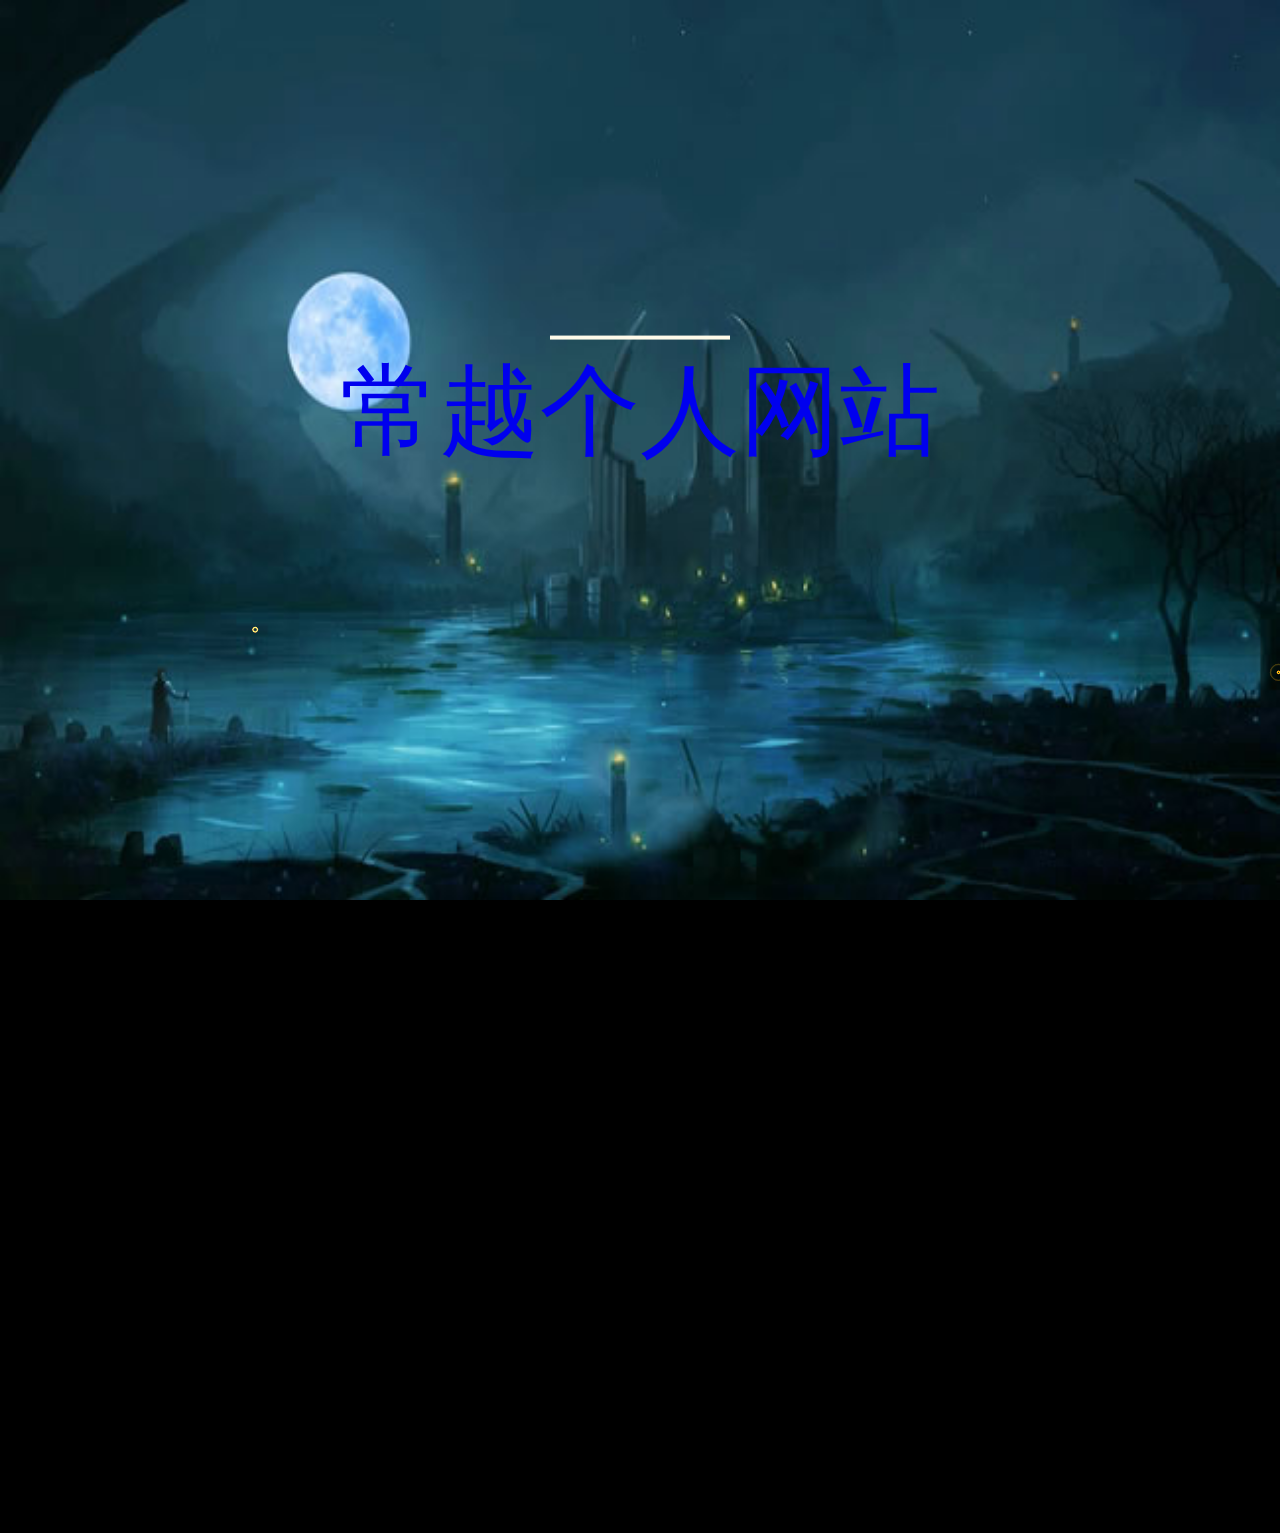
<file: index.html>
<!DOCTYPE html>
<html >
<head >
<meta charset="utf-8">
<meta http-equiv="Content-Type" content="text/html; charset=utf-8">
<title>常越个人站</title>
<link rel="stylesheet" href="style.css" media="screen" type="text/css" />
	<style>
	*{
    	margin: 0;padding: 0;list-style: none; text-decoration:none;
   }
   html, body {

        position: relative;
        height: 100%;
    }
    body {
		overflow: hidden;
        background: url(img/10.jpg) no-repeat;
        background-size:100% 100%;
        font-family: Helvetica Neue, Helvetica, Arial, sans-serif;
        font-size: 14px;
        color:#000;
        margin: 0;
        padding: 0;

        
        text-align:center; 
        color:#FFFFFF
    }
	#div1{
 		line-height: 100%;
 		font-size: 100px;
	}
	
	 #clock_3d { /*height: 183px;*/ height:170px; position: relative; /*padding-bottom: 50px;*/ z-index: 1; }
#clock_3d .container { position: absolute; left: 0; top: 0; width: 100%; height: 100%; -webkit-transform-style: preserve-3d; -moz-transform-style: preserve-3d; -ms-transform-style: preserve-3d; -o-transform-style: preserve-3d; transform-style: preserve-3d; -webkit-perspective: 1300px; -moz-perspective: 1300px; -ms-perspective: 1300px; -o-perspective: 1300px; perspective: 1300px; -webkit-transform: rotateX(0deg) rotateY(0deg); -moz-transform: rotateX(0deg) rotateY(0deg); -ms-transform: rotateX(0deg) rotateY(0deg); -o-transform: rotateX(0deg) rotateY(0deg); transform: rotateX(0deg) rotateY(0deg); text-align: center; }
#clock_3d .num_container { display: inline-block; width: 70px; height: 70px; -background: white; position: relative; margin: 55px 10px 0 10px; }
#clock_3d span.split { display: inline-block; width: 20px; }
#clock_3d ul { -webkit-transform-style: preserve-3d; -moz-transform-style: preserve-3d; -ms-transform-style: preserve-3d; -o-transform-style: preserve-3d; transform-style: preserve-3d; -webkit-perspective: 1300px; -moz-perspective: 1300px; -ms-perspective: 1300px; -o-perspective: 1300px; perspective: 1300px; -webkit-transform: rotateX(0deg) scale(0); -moz-transform: rotateX(0deg) scale(0); -ms-transform: rotateX(0deg) scale(0); -o-transform: rotateX(0deg) scale(0); transform: rotateX(0deg) scale(0); }
#clock_3d ul, #clock_3d li { position: absolute; width: 100%; height: 100%; left: 0; top: 0; }
#clock_3d li { line-height: 70px; text-align: center; font-size: 30px; color: white; border: 1px solid #7D689D; text-shadow: 0 0 5px #BB90FC, 0 0 6px #BB90FC, 0 0 7px #BB90FC, 0 0 8px #BB90FC, 0 0 9px #BB90FC; font-family: Arial, Helvetica, sans-serif; }
#clock_3d li span { display: block; -webkit-backface-visibility: hidden; -moz-backface-visibility: hidden; -ms-backface-visibility: hidden; -o-backface-visibility: hidden; /*backface-visibility: hidden;*/ -webkit-transform-style: preserve-3d; -moz-transform-style: preserve-3d; -ms-transform-style: preserve-3d; -o-transform-style: preserve-3d; transform-style: preserve-3d; transform-style: preserve-3d; }
#clock_3d li.clock_3d_front { -webkit-transform: rotateX(0deg) translateZ(35px); -moz-transform: rotateX(0deg) translateZ(35px); -ms-transform: rotateX(0deg) translateZ(35px); -o-transform: rotateX(0deg) translateZ(35px); transform: rotateX(0deg) translateZ(35px); }
#clock_3d li.clock_3d_back { -webkit-transform: rotateX(-180deg) translateZ(35px); -moz-transform: rotateX(-180deg) translateZ(35px); -ms-transform: rotateX(-180deg) translateZ(35px); -o-transform: rotateX(-180deg) translateZ(35px); transform: rotateX(-180deg) translateZ(35px); }
#clock_3d li.clock_3d_top { -webkit-transform: rotateX(90deg) translateZ(35px); -moz-transform: rotateX(90deg) translateZ(35px); -ms-transform: rotateX(90deg) translateZ(35px); -o-transform: rotateX(90deg) translateZ(35px); transform: rotateX(90deg) translateZ(35px); }
#clock_3d li.clock_3d_bottom { -webkit-transform: rotateX(-90deg) translateZ(35px); -moz-transform: rotateX(-90deg) translateZ(35px); -ms-transform: rotateX(-90deg) translateZ(35px); -o-transform: rotateX(-90deg) translateZ(35px); transform: rotateX(-90deg) translateZ(35px); }
/*全屏作品展示*//*↓↓↓↓3d模式↓↓↓↓*/
.proList_full_3d { position: absolute; left: 0; top: 100px; width: 100%; height: 70%; z-index: 2; }
.proList_full_3d ul { -webkit-transform-style: preserve-3d; -moz-transform-style: preserve-3d; -ms-transform-style: preserve-3d; -o-transform-style: preserve-3d; transform-style: preserve-3d; position: absolute; top: 0; width: 25%; height: 100%; -webkit-transition: 1s all ease; -moz-transition: 1s all ease; -ms-transition: 1s all ease; -o-transition: 1s all ease; transition: 1s all ease; }
.proList_full_3d ul li { width: 100%; height: 30%; margin-top: 2.5%; -webkit-transform-origin: top; -webkit-backface-visibility: hidden; -webkit-transform: perspective(1000px) translateY(-10px) rotateX(-180deg); -moz-transform-origin: top; -moz-backface-visibility: hidden; -moz-transform: perspective(1000px) translateY(-10px) rotateX(-180deg); -ms-transform-origin: top; -ms-backface-visibility: hidden; -ms-transform: perspective(1000px) translateY(-10px) rotateX(-180deg); -o-transform-origin: top; -o-backface-visibility: hidden; -o-transform: perspective(1000px) translateY(-10px) rotateX(-180deg); backface-visibility: hidden; transform: perspective(1000px) translateY(-10px) rotateX(-180deg); background-size: 100% 100%; cursor: pointer;/*-webkit-transition:1s all ease;*/ }
.proList_full_3d ul li:hover { box-shadow: 0 0 5px 3px #0164C5, inset 0 0 2px 4px #0164C5; }
.proList_full_3d ul li img { width: 100%; height: 100%; }
.proList_full_3d .l3 { left: -25%; -webkit-transform: perspective(1000px) rotateY(45deg) scale(1.43) translateX(0px); -moz-transform: perspective(1000px) rotateY(45deg) scale(1.43) translateX(0px); -ms-transform: perspective(1000px) rotateY(45deg) scale(1.43) translateX(0px); -o-transform: perspective(1000px) rotateY(45deg) scale(1.43) translateX(0px); transform: perspective(1000px) rotateY(45deg) scale(1.43) translateX(0px); }
.proList_full_3d .l2 { left: 0; -webkit-transform: perspective(1000px) rotateY(26deg) scale(1.124) translateX(6px); -moz-transform: perspective(1000px) rotateY(26deg) scale(1.124) translateX(6px); -ms-transform: perspective(1000px) rotateY(26deg) scale(1.124) translateX(6px); -o-transform: perspective(1000px) rotateY(26deg) scale(1.124) translateX(6px); transform: perspective(1000px) rotateY(26deg) scale(1.124) translateX(6px); }
.proList_full_3d .l1 { left: 25%; -webkit-transform: perspective(1000px) rotateY(10deg) translateX(4px); -moz-transform: perspective(1000px) rotateY(10deg) translateX(4px); -ms-transform: perspective(1000px) rotateY(10deg) translateX(4px); -o-transform: perspective(1000px) rotateY(10deg) translateX(4px); transform: perspective(1000px) rotateY(10deg) translateX(4px); }
.proList_full_3d .r1 { left: 50%; -webkit-transform: perspective(1000px) rotateY(-10deg) translateX(-4px); -moz-transform: perspective(1000px) rotateY(-10deg) translateX(-4px); -ms-transform: perspective(1000px) rotateY(-10deg) translateX(-4px); -o-transform: perspective(1000px) rotateY(-10deg) translateX(-4px); transform: perspective(1000px) rotateY(-10deg) translateX(-4px); }
.proList_full_3d .r2 { left: 75%; -webkit-transform: perspective(1000px) rotateY(-26deg) scale(1.124) translateX(-6px); -moz-transform: perspective(1000px); -moz-transform: perspective(1000px) rotateY(-26deg) scale(1.124) translateX(-6px); -ms-transform: perspective(1000px); -ms-transform: perspective(1000px) rotateY(-26deg) scale(1.124) translateX(-6px); -o-transform: perspective(1000px); -o-transform: perspective(1000px) rotateY(-26deg) scale(1.124) translateX(-6px); transform: perspective(1000px); transform: perspective(1000px) rotateY(-26deg) scale(1.124) translateX(-6px); }
.proList_full_3d .r3 { left: 100%; -webkit-transform: perspective(1000px) rotateY(-45deg) scale(1.43) translateX(0px); -moz-transform: perspective(1000px) rotateY(-45deg) scale(1.43) translateX(0px); -ms-transform: perspective(1000px) rotateY(-45deg) scale(1.43) translateX(0px); -o-transform: perspective(1000px) rotateY(-45deg) scale(1.43) translateX(0px); transform: perspective(1000px) rotateY(-45deg) scale(1.43) translateX(0px); }/*↑↑↑↑3d模式↑↑↑↑*//*↓↓↓↓2d模式↓↓↓↓*/
.proList_full_2d { background: yellow; }
	</style>
    <script>
        var oA = new Audio();
         oA.src = 'mp3/多幸运.mp3';
         oA.play();
    </script>
</head>

<body>
<div class="velas">
    <div class="fuego"></div>
    <div class="fuego"></div>
    <div class="fuego"></div>
    <div class="fuego"></div>
    <div class="fuego"></div>
</div>

<div class="velas-1">
    <div class="fuego"></div>
    <div class="fuego"></div>
    <div class="fuego"></div>
    <div class="fuego"></div>
    <div class="fuego"></div>
</div>

<div class="velas1">
    <div class="fuego"></div>
    <div class="fuego"></div>
    <div class="fuego"></div>
    <div class="fuego"></div>
    <div class="fuego"></div>
</div>

<div class="velas-2">
    <div class="fuego"></div>
    <div class="fuego"></div>
    <div class="fuego"></div>
    <div class="fuego"></div>
    <div class="fuego"></div>
</div>

<div class="velas2">
    <div class="fuego"></div>
    <div class="fuego"></div>
    <div class="fuego"></div>
    <div class="fuego"></div>
    <div class="fuego"></div>
</div>

<div class="velas-3">
    <div class="fuego"></div>
    <div class="fuego"></div>
    <div class="fuego"></div>
    <div class="fuego"></div>
    <div class="fuego"></div>
</div>

<div class="velas3">
    <div class="fuego"></div>
    <div class="fuego"></div>
    <div class="fuego"></div>
    <div class="fuego"></div>
    <div class="fuego"></div>
</div>

<div class="velas-4">
    <div class="fuego"></div>
    <div class="fuego"></div>
    <div class="fuego"></div>
    <div class="fuego"></div>
    <div class="fuego"></div>
</div>

<div class="velas4">
    <div class="fuego"></div>
    <div class="fuego"></div>
    <div class="fuego"></div>
    <div class="fuego"></div>
    <div class="fuego"></div>
</div>

<div class="velas-5">
    <div class="fuego"></div>
    <div class="fuego"></div>
    <div class="fuego"></div>
    <div class="fuego"></div>
    <div class="fuego"></div>
</div>

<div class="velas5">
    <div class="fuego"></div>
    <div class="fuego"></div>
    <div class="fuego"></div>
    <div class="fuego"></div>
    <div class="fuego"></div>
</div>

<svg id="cake" version="1.1" x="0px" y="0px" width="200px" height="500" viewBox="0 0 200 500" enable-background="new 0 0 200 500" xml:space="preserve">
    <path fill="#a88679" d="M173.667-13.94c-49.298,0-102.782,0-147.334,0c-3.999,0-4-16.002,0-16.002
		c44.697,0,96.586,0,147.334,0C177.667-29.942,177.668-13.94,173.667-13.94z">
        <animate id="bizcocho_3" attributeName="d" calcMode="spline" keySplines="0 0 1 1; 0 0 1 1" begin="relleno_2.end" dur="0.3s" fill="freeze" values="
                          M173.667-13.94c-49.298,0-102.782,0-147.334,0c-3.999,0-4-16.002,0-16.002
		c44.697,0,96.586,0,147.334,0C177.667-29.942,177.668-13.94,173.667-13.94z
                          ;
                          M173.667,411.567c-47.995,12.408-102.955,12.561-147.334,0
		c-3.848-1.089-0.189-16.089,3.661-15.002c44.836,12.66,90.519,12.753,139.427,0.07
		C173.293,395.631,177.541,410.566,173.667,411.567z
                          ;
                          M173.667,427.569c-49.795,0-101.101,0-147.334,0c-3.999,0-4-16.002,0-16.002
		c46.385,0,97.539,0,147.334,0C177.668,411.567,177.667,427.569,173.667,427.569z
                          " />
    </path>
    <path fill="#FF1177" d="M100-178.521c1.858,0,3.364,1.506,3.364,3.363c0,0,0,33.17,0,44.227
		c0,19.144,0,57.431,0,76.574c0,10.152,0,40.607,0,40.607c0,1.858-1.506,3.364-3.364,3.364l0,0c-1.858,0-3.364-1.506-3.364-3.364c0,0,0-30.455,0-40.607c0-19.144,0-57.432,0-76.575c0-11.057,0-44.226,0-44.226C96.636-177.015,98.142-178.521,100-178.521
		L100-178.521z">
        <animate id="relleno_2" attributeName="d" calcMode="spline" keySplines="0 0 1 1; 0 0 1 1; 0 0 0.58 1" begin="bizcocho_2.end" dur="0.5s" fill="freeze" values="
                          M100-178.521c1.858,0,3.364,1.506,3.364,3.363c0,0,0,33.17,0,44.227
		c0,19.144,0,57.431,0,76.574c0,10.152,0,40.607,0,40.607c0,1.858-1.506,3.364-3.364,3.364l0,0c-1.858,0-3.364-1.506-3.364-3.364c0,0,0-30.455,0-40.607c0-19.144,0-57.432,0-76.575c0-11.057,0-44.226,0-44.226C96.636-177.015,98.142-178.521,100-178.521
		L100-178.521z
                          ;
                          M100,267.257c1.858,0,3.364,1.506,3.364,3.363c0,0,0,33.17,0,44.227
		c0,19.143,0,57.43,0,76.574c0,10.151,0,40.606,0,40.606c0,1.858-1.506,3.364-3.364,3.364l0,0c-1.858,0-3.364-1.506-3.364-3.364
		c0,0,0-30.455,0-40.606c0-19.145,0-57.432,0-76.576c0-11.057,0-44.225,0-44.225C96.636,268.763,98.142,267.257,100,267.257
		L100,267.257z
                          ;
                          M93.928,405.433c-0.655,6.444-0.102,9.067,2.957,11.798c0,0,8.083,5.571,16.828,3.503
		c18.629-4.406,43.813,6.194,50.792,7.791c14.75,3.375,9.162,6.867,9.162,6.867c-2.412,2.258-58.328,0-73.667,0l0,0
		c-1.858,0-69.995,2.133-73.667,0c0,0-3.337-2.439,6.172-5.992c11.375-4.25,52.875,8.822,47.139-9.442
		c-6.333-20.167,5.226-21.514,5.226-21.514c3.435-0.915,12.78-6.663,10.923-0.546L93.928,405.433z
                          ;
                          M102.242,427.569c5.348,0,14.079,0,17.462,0c0,0,17.026,0,27.504,0
		c19.143,0,20.39-3.797,26.459,0c3,1.877,0,7.823,0,7.823c-2.412,2.258-58.328,0-73.667,0l0,0c-1.858,0-67.187,0-73.667,0
		c0,0-4.125-4.983,0-7.823c5.201-3.58,16.085,0,23.725,0c8.841,0,20.762,0,20.762,0c3.686,0,8.597,0,19.511,0H102.242z
                          " />
    </path>
    <path fill="#FFDD1B" d="M173.667-15.929c-46.512,0-105.486,0-147.334,0c-3.999,0-4-16.002,0-16.002
		c43.566,0,97.96,0,147.334,0C177.667-31.931,177.666-15.929,173.667-15.929z">
        <animate id="bizcocho_2" attributeName="d" calcMode="spline" keySplines="0 0 1 1; 0 0 1 1; 0.25 0 0.58 1" begin="relleno_1.end" dur="0.5s" fill="freeze" values="
                          M173.667-15.929c-46.512,0-105.486,0-147.334,0c-3.999,0-4-16.002,0-16.002
		c43.566,0,97.96,0,147.334,0C177.667-31.931,177.666-15.929,173.667-15.929z
                          ;
                          M173.434,445.393c-47.269,8.001-105.245,8.001-147.334,0c-3.929-0.747-0.692-16.543,3.243-15.824
		c43.828,8.001,92.165,8.001,140.739,0C174.029,428.918,177.377,444.726,173.434,445.393z
                          ;
                          M173.667,449.514c-47.576-5.454-102.799-5.744-147.333,0c-3.966,0.512-3.938-15.297,0-16.002
		c43.683-7.823,97.646-8.026,147.333,0C177.616,434.15,177.642,449.969,173.667,449.514z
                          ;
                          M173.667,451.394c-49.298,0-102.782,0-147.334,0c-3.999,0-4-16.002,0-16.002
		c44.697,0,96.586,0,147.334,0C177.667,435.392,177.668,451.394,173.667,451.394z
                          " />
    </path>
    <path fill="#B6FF00" d="M101.368-73.685c0,12.164,0,15.18,0,28.519c0,22.702,0-13.661,0,8.304c0,14.48,0,18.233,0,30.512
		c0,1.753-2.958,1.847-2.958,0c0-12.68,0-16.277,0-30.401c0-21.983,0,11.66,0-8.305c0-13.027,0-15.992,0-28.628
		C98.411-75.883,101.368-75.592,101.368-73.685z">
        <animate id="relleno_1" attributeName="d" calcMode="spline" keySplines="0 0 1 1; 0 0 1 1; 0 0 0.6 1" begin="bizcocho_1.end" dur="0.5s" fill="freeze" values="
                          M101.368-73.685c0,12.164,0,15.18,0,28.519c0,22.702,0-13.661,0,8.304c0,14.48,0,18.233,0,30.512
		c0,1.753-2.958,1.847-2.958,0c0-12.68,0-16.277,0-30.401c0-21.983,0,11.66,0-8.305c0-13.027,0-15.992,0-28.628
		C98.411-75.883,101.368-75.592,101.368-73.685z
                          ;
                          M101.368,350.885c0,12.164,0,65.18,0,78.518c0,22.703,0-33.66,0-11.695c0,14.48,0,28.232,0,40.512
		c0,1.753-2.958,1.847-2.958,0c0-12.68,0-26.277,0-40.402c0-21.982,0,31.66,0,11.695c0-13.027,0-65.992,0-78.627
		C98.411,348.686,101.368,348.977,101.368,350.885z
                          ;
                          M128.38,447.567c37.626,6.312,39.303,13.658,26.833,12.833c-22.653-1.499-13.636-0.831-23.302-0.831
		c-14.48,0-17.884,0-30.163,0c-2.087,0-2.068,0-3.915,0c-13.333,0-8.963,0-23.088,0c-11.668,0-14.062,5.995-27.532,1.164
		c-12.629-4.529,38.667-3.167,46.833-17.333C100.077,432.94,105.546,443.736,128.38,447.567z
                          ;
                          M173.667,451.394c2.875,0,2.997,9.257,0,9.131c-22.662-0.956-32.09-0.956-41.756-0.956
		c-14.48,0-17.884,0-30.163,0c-2.087,0-2.068,0-3.915,0c-13.333,0-8.963,0-23.088,0c-11.668,0-34.99-0.294-48.412,1.831
		c-4.109,0.65-3.01-10.006,0-10.006C37.129,451.394,149.379,451.394,173.667,451.394z
                          " />
    </path>
    <path fill="#a88679" d="M173.667,21.571c-33.174,0-111.467,0-147.334,0c-4,0-4-16.002,0-16.002c39.836,0,105.982,0,147.334,0
		C177.668,5.569,177.667,21.571,173.667,21.571z">
        <animate id="bizcocho_1" attributeName="d" calcMode="spline" keySplines="0 0 1 1; 0 0 1 1; 0 0 1 1; 0.25 0 1 1; 0 0 1 1; 0.25 0 0.6 1" begin="2s" dur="0.8s" fill="freeze" values="
                          M173.667,21.571c-33.174,0-111.467,0-147.334,0c-4,0-4-16.002,0-16.002c39.836,0,105.982,0,147.334,0
		C177.668,5.569,177.667,21.571,173.667,21.571z
                          ;
                          M173.667,459.569c-33.197,16.002-110.782,16.002-147.334,0c-3.664-1.604,1.614-15.617,5.337-14.153
		c40.702,16.002,94.289,16.104,136.505,0.103C171.917,444.1,177.271,457.832,173.667,459.569z
                          ;
                          M171.817,475.571c-39.361-3.001-105.438-2.571-143.556,0c-3.991,0.27-7.377-14.736-3.387-15.014
		c41.553-2.888,104.421-3.121,150.51-0.233C179.378,460.574,175.806,475.875,171.817,475.571z
                          ;
                          M171.817,459.564c-38.8-12.188-104.504-13.762-143.556,0c-3.772,1.329-7.961-12.604-4.178-13.905
		c40.864-14.064,105.114-15.52,151.918-0.973C179.822,445.874,175.634,460.762,171.817,459.564z
                          ;
                          M173.667,475.571c-46.376-5.005-105.924-4.003-147.334,0c-3.981,0.385-3.479-15.421,0.479-16.002
		c43.087-6.327,97.705-7.083,146.855,0.438C177.621,460.613,177.644,476,173.667,475.571z
                          ;
                          M173.667,474.117c-46.376,1.866-105.638,2.01-147.334,0c-3.995-0.192-3.52-16.144,0.479-16.002
		c43.794,1.55,96.341,1.541,145.723,0C176.532,457.99,177.663,473.956,173.667,474.117z
                          ;
                          M173.667,475.571c-46.512,0-105.486,0-147.334,0c-3.999,0-4-16.002,0-16.002c43.566,0,97.96,0,147.334,0
		C177.667,459.569,177.666,475.571,173.667,475.571z
                          " />
    </path>
    <path fill="#fefae9" d="M104.812,113.216c0,3.119-2.164,5.67-4.812,5.67c-2.646,0-4.812-2.551-4.812-5.67c0-5.594,0-16.782,0-22.375
	c0-5.143,0-15.427,0-20.568c0-7.333,0-21.998,0-29.33c0-5.523,0-16.569,0-22.092c0-3.295,0-9.885,0-13.181
	C95.188,2.551,97.353,0,100,0c2.648,0,4.812,2.551,4.812,5.669c0,3.248,0,9.743,0,12.991c0,5.428,0,16.284,0,21.711
	c0,7.618,0,22.854,0,30.472c0,4.952,0,14.854,0,19.807C104.812,96.292,104.812,107.576,104.812,113.216z">
        <animate id="crema" attributeName="d" calcMode="spline" keySplines="0 0 1 1; 0 0 1 1; 0 0 1 1; 0.25 0 1 1; 0 0 1 1; 0 0 0.58 1" begin="bizcocho_3.end" dur="2s" fill="freeze" values="
                          M104.812,113.216c0,3.119-2.164,5.67-4.812,5.67c-2.646,0-4.812-2.551-4.812-5.67c0-5.594,0-16.782,0-22.375
	c0-5.143,0-15.427,0-20.568c0-7.333,0-21.998,0-29.33c0-5.523,0-16.569,0-22.092c0-3.295,0-9.885,0-13.181
	C95.188,2.551,97.353,0,100,0c2.648,0,4.812,2.551,4.812,5.669c0,3.248,0,9.743,0,12.991c0,5.428,0,16.284,0,21.711
	c0,7.618,0,22.854,0,30.472c0,4.952,0,14.854,0,19.807C104.812,96.292,104.812,107.576,104.812,113.216z
                          ;
                          M104.812,405.897c0,3.119-2.164,5.67-4.812,5.67c-2.646,0-4.812-2.551-4.812-5.67c0-5.594,0-16.782,0-22.376
	c0-5.143,0-15.426,0-20.568c0-7.332,0-21.997,0-29.33c0-5.522,0-16.568,0-22.092c0-3.295,0-9.885,0-13.181
	c0-3.118,2.165-5.669,4.812-5.669c2.648,0,4.812,2.551,4.812,5.669c0,3.247,0,9.743,0,12.991c0,5.428,0,16.283,0,21.711
	c0,7.618,0,22.854,0,30.473c0,4.951,0,14.854,0,19.807C104.812,388.972,104.812,400.256,104.812,405.897z
                          ;
                          M111.873,411.567c-3.119,0-9.226,0-11.874,0c-2.646,0-7.748,0-10.867,0c-7.086,0-12.698,0-18.292,0
	c-6.592,0-12.871,7.371-19.166,3.008c-10.043-6.961-7.776-10.169,2.991-17.745c12.61-8.873,27.713,1.994,25.919-7.531
	c-2.589-13.742,11.008-14.513,11.365-17.789c0.441-4.051,4.235-11.107,8.051-8.175c3.113,2.393,1.007,8.008,0,13.159
	c-1.871,9.569,8.058,2.113,9.494,14.155c2.592,21.732,21.184-0.675,29.309,7.976c5.216,5.553,18.413,5.552,15.426,12.942
	c-3.131,7.745-15.825-4.369-23.8,2.903C126.261,418.271,118.301,411.567,111.873,411.567z
                          ;
                          M111.873,411.567c-3.119,0-9.226,0-11.874,0c-2.646,0-9.734,4.069-12.853,4.069
	c-7.086,0-10.712-4.069-16.306-4.069c-6.592,0-12.12,6.013-19.166,3.008c-7.053-3.008-7.458,2.026-18.659,1.165
	c-6.832-0.525-7.522-3.034-7.533-6.265c-0.037-10.336,22.073-2.452,36.613-2.628c10.234-0.124,19.856-1.439,37.905-2.102
	c16.642-0.61,32.699,1.552,46.009,1.927c12.438,0.351,29.663-8.99,31.532,3.315c0.773,5.093-5.605,3.342-11.211,9.579
	c-5.093,5.667-7.59-4.605-12.965-3.832c-8.269,1.189-14.962-8.537-22.937-1.265C126.261,418.271,118.301,411.567,111.873,411.567z
                          ;
                          M110.946,413.652c-2.904-1.137-8.405-2.748-12.446-0.97c-6.099,2.685-7.273,10.358-13.253,8.242
	c-7.843-2.775-8.953-5.008-14.546-5.01c-24.653-0.011-4.849,26.507-18.264,26.507c-12.377,0,5.791-33.537-19.422-26.682
	c-7.703,2.095-9.806-0.942-9.817-4.173c-0.037-10.336,24.357-4.544,38.897-4.72c10.234-0.124,19.856-1.439,37.905-2.102
	c16.642-0.61,32.699,1.552,46.009,1.927c12.438,0.351,28.973-8.865,31.532,3.315c1.449,6.896,0.318,15.624-3.874,15.624
	c-7.619,0-1.788-15.192-19.243-7.111c-7.581,3.51-15.963-9.738-26.669,1.066C120.644,426.744,118.381,416.561,110.946,413.652z
                          ;
                          M111.547,413.9c-2.969-0.956-8.775-0.949-13.167-0.5c-14.667,1.5-8.325,16.508-14.667,16.666
	c-6.667,0.166-0.167-13.5-13.013-14.151c-30.471-1.545-5.572,46.651-18.987,46.651c-12.377,0,10.333-50.166-18.667-44.5
	c-7.835,1.531-9.537-1.417-9.548-4.647c-0.037-10.336,23.675-5.177,38.215-5.353c10.234-0.124,20.618-1.671,38.667-2.333
	c16.642-0.61,32.023,1.458,45.333,1.833c12.438,0.351,33.819-8.431,33.199,4.001c-0.532,10.666,0.414,26.166-5.245,25.833
	c-7.606-0.447-2.954-31.5-19.243-18.899c-7.985,6.177-17.658-5.969-27.377,5.732C118.88,434.066,121.38,417.067,111.547,413.9z
                          ;
                          M111.547,415.233c-6.667-0.834-9.667,4.667-13.833,3.333c-19.649-6.291-8.158,22.176-14.5,22.334
	c-6.667,0.166,2.833-18-13.333-22.167c-29.544-7.615-9.667,43.833-20.167,43.833c-10.333,0,8.004-55.006-16.833-39
	c-7.5,4.833-9.508-3.78-9.299-7.004c0.799-12.329,23.592-7.153,38.132-7.329c10.234-0.124,20.238-1.505,38.287-2.167
	c16.642-0.61,32.903,1.125,46.213,1.5c12.438,0.351,35.058-5.579,31.863,6.451c-5.532,20.833,1.25,28.216-4.409,27.883
	c-7.606-0.447-6.058-37.895-20.62-23.333c-10.167,10.166-15.972-0.747-25,12C119.547,443.568,121.798,416.515,111.547,415.233z
                          " />
    </path>
    <rect x="10" y="475.571" fill="#fefae9" width="180" height="4" />
</svg>

<div id="div1">
	

	<p id="message"><a href="越的个人站.html" target="_blank">常越个人网站</a></p>
</div>

<canvas id="canvas" ></canvas>
<div id="clock_3d"></div>
<script>
window.requestAnimFrame = ( function() {
	return window.requestAnimationFrame ||
				window.webkitRequestAnimationFrame ||
				window.mozRequestAnimationFrame ||
				function( callback ) {
					window.setTimeout( callback, 1000 / 60 );
				};
})();
var canvas = document.getElementById( 'canvas' ),
		ctx = canvas.getContext( '2d' ),
		cw = window.innerWidth,
		ch = window.innerHeight,
		fireworks = [],
		particles = [],
		hue = 10,
		limiterTotal = 2,
		limiterTick = 0,
		timerTotal = 20,
		timerTick = 0,
		mousedown = false,
		mx,
		my;
		
canvas.width = cw;
canvas.height = ch;  

function random( min, max ) {
	return Math.random() * ( max - min ) + min;
}

function calculateDistance( p1x, p1y, p2x, p2y ) {
	var xDistance = p1x - p2x,
			yDistance = p1y - p2y;
	return Math.sqrt( Math.pow( xDistance, 2 ) + Math.pow( yDistance, 2 ) );
}

function Firework( sx, sy, tx, ty ) {
	
	this.x = sx;
	this.y = sy;
	
	this.sx = sx;
	this.sy = sy;
	
	this.tx = tx;
	this.ty = ty;
	
	this.distanceToTarget = calculateDistance( sx, sy, tx, ty );
	this.distanceTraveled = 0;
	
	this.coordinates = [];
	this.coordinateCount = 3;
	
	while( this.coordinateCount-- ) {
		this.coordinates.push( [ this.x, this.y ] );
	}
	this.angle = Math.atan2( ty - sy, tx - sx );
	this.speed = 2;
	this.acceleration = 1.05;
	this.brightness = random( 50, 70 );
	
	this.targetRadius = 1;
}


Firework.prototype.update = function( index ) {
	
	this.coordinates.pop();
	
	this.coordinates.unshift( [ this.x, this.y ] );
	
	if( this.targetRadius < 8 ) {
		this.targetRadius += 0.3;
	} else {
		this.targetRadius = 1;
	}
	
	this.speed *= this.acceleration;
	
	var vx = Math.cos( this.angle ) * this.speed,
			vy = Math.sin( this.angle ) * this.speed;
	
	this.distanceTraveled = calculateDistance( this.sx, this.sy, this.x + vx, this.y + vy );
	
	if( this.distanceTraveled >= this.distanceToTarget ) {
		createParticles( this.tx, this.ty );
		fireworks.splice( index, 1 );
	} else {
		this.x += vx;
		this.y += vy;
	}
}

Firework.prototype.draw = function() {
	ctx.beginPath();
	ctx.moveTo( this.coordinates[ this.coordinates.length - 1][ 0 ], this.coordinates[ this.coordinates.length - 1][ 1 ] );
	ctx.lineTo( this.x, this.y );
	ctx.strokeStyle = 'hsl(' + hue + ', 100%, ' + this.brightness + '%)';
	ctx.stroke();
	
	ctx.beginPath();
	ctx.arc( this.tx, this.ty, this.targetRadius, 0, Math.PI * 2 );
	ctx.stroke();
}

function Particle( x, y ) {
	this.x = x;
	this.y = y;
	
	this.coordinates = [];
	this.coordinateCount = 5;
	while( this.coordinateCount-- ) {
		this.coordinates.push( [ this.x, this.y ] );
	}
	
	this.angle = random( 0, Math.PI * 2 );
	this.speed = random( 1, 10 );
	
	this.friction = 0.95;
	this.gravity = 1;
	
	this.hue = random( hue - 20, hue + 20 );
	this.brightness = random( 50, 80 );
	this.alpha = 1;
	this.decay = random( 0.015, 0.03 );
}

Particle.prototype.update = function( index ) {
	
	this.coordinates.pop();
	this.coordinates.unshift( [ this.x, this.y ] );
	this.speed *= this.friction;
	this.x += Math.cos( this.angle ) * this.speed;
	this.y += Math.sin( this.angle ) * this.speed + this.gravity;
	this.alpha -= this.decay;
	
	if( this.alpha <= this.decay ) {
		particles.splice( index, 1 );
	}
}

Particle.prototype.draw = function() {
	ctx. beginPath();
	ctx.moveTo( this.coordinates[ this.coordinates.length - 1 ][ 0 ], this.coordinates[ this.coordinates.length - 1 ][ 1 ] );
	ctx.lineTo( this.x, this.y );
	ctx.strokeStyle = 'hsla(' + this.hue + ', 100%, ' + this.brightness + '%, ' + this.alpha + ')';
	ctx.stroke();
}

function createParticles( x, y ) {
	var particleCount = 30;
	while( particleCount-- ) {
		particles.push( new Particle( x, y ) );
	}
}


function loop() {
	requestAnimFrame( loop );
	
	hue += 0.5;
	
	ctx.globalCompositeOperation = 'destination-out';
	ctx.fillStyle = 'rgba(0, 0, 0, 0.5)';
	ctx.fillRect( 0, 0, cw, ch );
	ctx.globalCompositeOperation = 'lighter';
	
	var i = fireworks.length;
	while( i-- ) {
		fireworks[ i ].draw();
		fireworks[ i ].update( i );
	}
	
	var i = particles.length;
	while( i-- ) {
		particles[ i ].draw();
		particles[ i ].update( i );
	}
	
	if( timerTick >= timerTotal ) {
		if( !mousedown ) {
			fireworks.push( new Firework( cw / 2, ch, random( 0, cw ), random( 0, ch / 2 ) ) );
			timerTick = 0;
		}
	} else {
		timerTick++;
	}
	
	if( limiterTick >= limiterTotal ) {
		if( mousedown ) {
			fireworks.push( new Firework( cw / 2, ch, mx, my ) );
			limiterTick = 0;
		}
	} else {
		limiterTick++;
	}
}

canvas.addEventListener( 'mousemove', function( e ) {
	mx = e.pageX - canvas.offsetLeft;
	my = e.pageY - canvas.offsetTop;
});

canvas.addEventListener( 'mousedown', function( e ) {
	e.preventDefault();
	mousedown = true;
});

canvas.addEventListener( 'mouseup', function( e ) {
	e.preventDefault();
	mousedown = false;
});

window.onload = loop;
</script>


<script type="text/javascript" src="js/snow.src.js"></script>


</body>
</html>
</file>
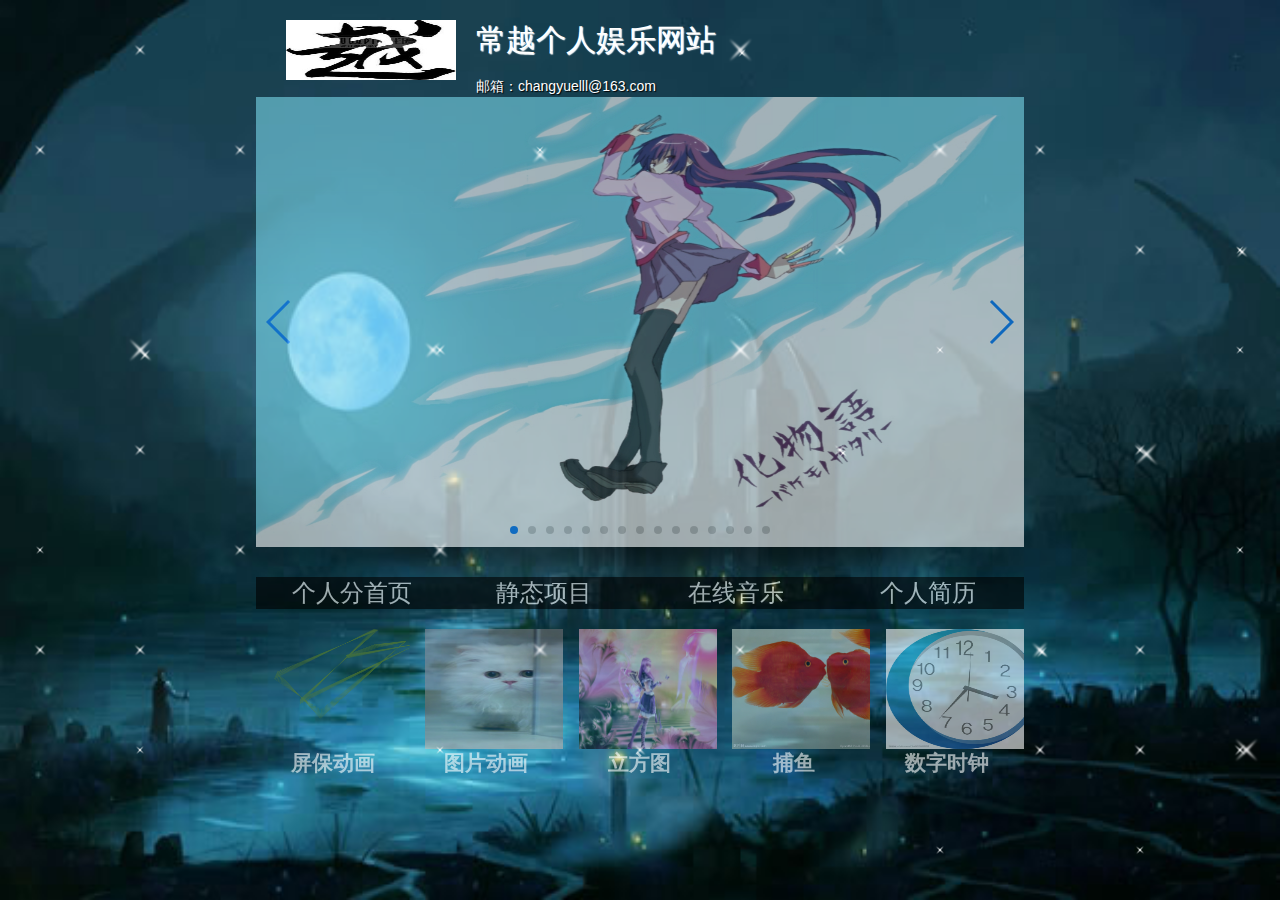
<file: 越的个人站.html>
<!DOCTYPE html>
<html lang="en">
<head>
    <meta charset="UTF-8">
    <title>常越个人娱乐站</title>
</head>
<script src="js/swiper.min.js"></script>
<link rel="stylesheet" href="css/swiper.min.css">
<link href="css/style.css" rel="stylesheet" type="text/css">
<style>
   *{
    margin: 0;padding: 0;list-style: none; text-decoration:none;
   }
   .header{padding-top: 20px; width:100%; height:77px; margin:auto; width:60%;}
    .header img{ float:left; margin:0 20px 0 30px;}
    .header h1{ font-size:30px; font-weight:normal;text-shadow:#fff 1px 1px 1px; color: #000;}
    .header h1 a:hover{ text-decoration:underline}
    .header p{margin:17px 0 0 0;text-shadow:#000 1px 1px 1px;color:#fff}
    html, body {

        position: relative;
        height: 100%;
    }
    body {
        
        background: url(img/10.jpg) no-repeat;
        background-size:100% 100%;
        font-family: Helvetica Neue, Helvetica, Arial, sans-serif;
        font-size: 14px;
        color:#000;
        margin: 0;
        padding: 0;
    }
    .swiper-container {
        opacity: 0.6;
        width: 60%;
        height: 50%;
    }
    .swiper-slide {
        text-align: center;
        font-size: 18px;
        background: #fff;

        /* Center slide text vertically */
        display: -webkit-box;
        display: -ms-flexbox;
        display: -webkit-flex;
        display: flex;
        -webkit-box-pack: center;
        -ms-flex-pack: center;
        -webkit-justify-content: center;
        justify-content: center;
        -webkit-box-align: center;
        -ms-flex-align: center;
        -webkit-align-items: center;
        align-items: center;

    }
    #div1{
        position: relative;
        margin-top: 30px;
    }
    #div1 ul{
        background: #000;
        overflow: hidden;
    }
    #div1 ul li{
        
        text-align: center;
        float: left;
        width:25%;
    }
   #div1 ul li a{
            color:#fff;
          font-size: 24px;
    }
    #div1 ul li #div2{
        position: absolute;
        right:0;
        top:24px;

        color: #fff;
        display: none;
    }
    #div1 ul li #div2 p{
       text-align: left;
       font-size: 24px;
    }
    #div1 ul li:hover #div2{
        background: #000;
        display: block;
    }
    .swiper-container #divBox{
        overflow: hidden;
    }

    .swiper-container #divBox .box{
        margin:20px 0;
        width: 20%;
        height:150px;
        overflow: hidden;
        float: left;
    }
    .swiper-container #divBox .box .a1 img{
        margin:0px 10%;
        display: block;
        width:100%;
        height:100%;
        
    }
    .swiper-container #divBox .box .a1{
        display: block;
      width:100%;
        height:80%;
    }
    .swiper-container #divBox .box .a2 h2{
    display: block;
      width:100%;
     height:20%;
     color:#fff;
     text-align: center;
    }
    </style>
    <script>
        var oA = new Audio();
         oA.src = 'mp3/逆流成河.mp3';
         oA.play();
    </script>
</head>
<body>
  


    <div class="header"> 
        <img src="img/logo.jpg" height="60" width="170">
      <h1><a href="#" class="title">常越个人娱乐网站</a></h1>
      <p>邮箱：changyuelll@163.com</p>
    </div>

    <!-- Swiper -->
    <div class="swiper-container">
       <input name=ie type=hidden value=utf-8>

        <div class="swiper-wrapper">
            <img src="img/1.jpg" alt="" class="swiper-slide" >
            <img src="img/2.jpg" alt="" class="swiper-slide" >
            <img src="img/3.jpg" alt="" class="swiper-slide" >
            <img src="img/14.jpg" alt="" class="swiper-slide" >
            <img src="img/13.jpg" alt="" class="swiper-slide" >
            <img src="img/7.jpg" alt="" class="swiper-slide" >
            <img src="img/8.jpg" alt="" class="swiper-slide" >
            <img src="img/15.jpg" alt="" class="swiper-slide" >  
            <img src="img/9.jpg" alt="" class="swiper-slide" >
            <img src="img/11.jpg" alt="" class="swiper-slide" >
            <img src="img/12.jpg" alt="" class="swiper-slide" >
            <img src="img/6.jpg" alt="" class="swiper-slide" >
            <img src="img/4.jpg" alt="" class="swiper-slide" >
            <img src="img/5.jpg" alt="" class="swiper-slide" > 
            <img src="img/16.jpg" alt="" class="swiper-slide" > 


        </div>
        <!-- Add Pagination -->
        <div class="swiper-pagination"> </div>
        <!-- Add Arrows -->
        <div class="swiper-button-next"></div>
        <div class="swiper-button-prev"></div>
        <div id="div1">
             <ul>
                <li><a href="plug/yue/yue.html" title="网站首页">个人分首页</a></li>
                <li><a href="plug/新浪.html" title="网站首页">静态项目</a></li>
                <li><a href="https://y.qq.com/portal/player.html">在线音乐</a></li>
                <li><a href="plug/常越.doc" >个人简历</a>
                    <div id="div2">
                       
                          <p>姓名：常越</p>
                          <p>职业：Web前端设计师、网页设计</p>
                          <p>电话：15536901367</p>
                          <p>Email：changyuelll@163.com</p>
                    </div>
                </li>
            
                
              
                
            </ul>  
         </div>
         <div id="divBox">
            <div class="box">
                <a href="plug/屏保.html" class="a1"><img src="img/1.png" alt=""></a>
                <a href="plug/屏保.html" class="a2"><h2>屏保动画</h2></a>
            </div>
            <div class="box">
                <a href="plug/旋转图片.html" class="a1"><img src="img/img2.1.jpg" alt=""></a>
                <a href="plug/旋转图片.html" class="a2"><h2>图片动画</h2></a>
            </div>
            <div class="box">
                <a href="plug/旋转立方.html" class="a1"><img src="img/12.jpg" alt=""></a>
                <a href="plug/旋转立方.html" class="a2"><h2>立方图</h2></a>
            </div>
            <div class="box">
                <a href="plug/捕鱼.html" class="a1"><img src="img/yu.jpg" alt=""></a>
                <a href="plug/捕鱼.html" class="a2"><h2>捕鱼</h2></a>
            </div>
            <div class="box">
                <a href="plug/数字.html" class="a1"><img src="img/biao.jpg" alt=""></a>
                <a href="plug/数字.html" class="a2"><h2>数字时钟</h2></a>
            </div>
        </div>
    </div>
  

<!-- 移动的高光 end -->

<!-- 闪烁的星星 -->

<div class="stars stars_01" style="margin:-116px 0 0 -516px;"><img src="img/stars_00.png"></div>
<div class="stars stars_03" style="margin:-7px 0 0 -507px;"><img src="img/stars_02.png"></div>
<div class="stars stars_03" style="margin:193px 0 0 -507px;"><img src="img/stars_02.png"></div>
<div class="stars stars_03" style="margin:193px 0 0 -607px;"><img src="img/stars_02.png"></div>
<div class="stars stars_04" style="margin:95px 0 0 -605px;"><img src="img/stars_03.png"></div>
<div class="stars stars_03" style="margin:-307px 0 0 -607px;"><img src="img/stars_02.png"></div>
<div class="stars stars_03" style="margin:-407px 0 0 -807px;"><img src="img/stars_02.png"></div>
<div class="stars stars_03" style="margin:-7px 0 0 -807px;"><img src="img/stars_02.png"></div>
<div class="stars stars_03" style="margin:193px 0 0 -807px;"><img src="img/stars_02.png"></div>
<div class="stars stars_02" style="margin:-210px 0 0 -710px;"><img src="img/stars_01.png"></div>
<div class="stars stars_04" style="margin:-200px 0 0 -700px;"><img src="img/stars_03.png"></div>
<div class="stars stars_02" style="margin:90px 0 0 -710px;"><img src="img/stars_01.png"></div>
<div class="stars stars_04" style="margin:90px 0 0 -700px;"><img src="img/stars_03.png"></div>
<div class="stars stars_03" style="margin:293px 0 0 -707px;"><img src="img/stars_02.png"></div>
<div class="stars stars_03" style="margin:393px 0 0 -707px;"><img src="img/stars_02.png"></div>
<div class="stars stars_04" style="margin:295px 0 0 -505px;"><img src="img/stars_03.png"></div>
<div class="stars stars_03" style="margin:-102px 0 0 -502px;"><img src="img/stars_02.png"></div>
<div class="stars stars_03" style="margin:-107px 0 0 -207px;"><img src="img/stars_02.png"></div>
<div class="stars stars_02" style="margin:90px 0 0 -210px;"><img src="img/stars_01.png"></div>
<div class="stars stars_03" style="margin:93px 0 0 -407px;"><img src="img/stars_02.png"></div>
<div class="stars stars_03" style="margin:-307px 0 0 -407px;"><img src="img/stars_02.png"></div>
<div class="stars stars_03" style="margin:-407px 0 0 -507px;"><img src="img/stars_02.png"></div>
<div class="stars stars_04" style="margin:295px 0 0 -205px;"><img src="img/stars_03.png"></div>
<div class="stars stars_03" style="margin:293px 0 0 -7px;"><img src="img/stars_02.png"></div>
<div class="stars stars_03" style="margin:293px 0 0 393px;"><img src="img/stars_02.png"></div>
<div class="stars stars_03" style="margin:195px 0 0 395px;"><img src="img/stars_02.png"></div>
<div class="stars stars_02" style="margin:190px 0 0 390px;"><img src="img/stars_01.png"></div>
<div class="stars stars_04" style="margin:395px 0 0 295px;"><img src="img/stars_03.png"></div>
<div class="stars stars_04" style="margin:395px 0 0 495px;"><img src="img/stars_03.png"></div>
<div class="stars stars_03" style="margin:293px 0 0 493px;"><img src="img/stars_02.png"></div>
<div class="stars stars_03" style="margin:393px 0 0 693px;"><img src="img/stars_02.png"></div>
<div class="stars stars_02" style="margin:190px 0 0 -110px;"><img src="img/stars_01.png"></div>
<div class="stars stars_02" style="margin:-110px 0 0 -217px;"><img src="img/stars_01.png"></div>
<div class="stars stars_03" style="margin:-207px 0 0 -7px;"><img src="img/stars_02.png"></div>
<div class="stars stars_04" style="margin:-305px 0 0 -105px;"><img src="img/stars_03.png"></div>
<div class="stars stars_02" style="margin:-305px 0 0 -110px;"><img src="img/stars_01.png"></div>
<div class="stars stars_01" style="margin:-116px 0 0 84px;"><img src="img/stars_00.png"></div>
<div class="stars stars_01" style="margin:-416px 0 0 84px;"><img src="img/stars_00.png"></div>
<div class="stars stars_04" style="margin:-402px 0 0 97px;"><img src="img/stars_03.png"></div>
<div class="stars stars_04" style="margin:-105px 0 0 295px;"><img src="img/stars_03.png"></div>
<div class="stars stars_03" style="margin:-207px 0 0 193px;"><img src="img/stars_02.png"></div>
<div class="stars stars_02" style="margin:-310px 0 0 290px;"><img src="img/stars_01.png"></div>
<div class="stars stars_03" style="margin:-7px 0 0 193px;"><img src="img/stars_02.png"></div>
<div class="stars stars_04" style="margin:-2px 0 0 198px;"><img src="img/stars_03.png"></div>
<div class="stars stars_03" style="margin:193px 0 0 93px;"><img src="img/stars_02.png"></div>
<div class="stars stars_01" style="margin:284px 0 0 590px;"><img src="img/stars_00.png"></div>
<div class="stars stars_01" style="margin:-12px 0 0 490px;"><img src="img/stars_00.png"></div>
<div class="stars stars_03" style="margin:293px 0 0 593px;"><img src="img/stars_02.png"></div>
<div class="stars stars_03" style="margin:-7px 0 0 493px;"><img src="img/stars_02.png"></div>
<div class="stars stars_03" style="margin:-7px 0 0 693px;"><img src="img/stars_02.png"></div>
<div class="stars stars_04" style="margin:95px 0 0 595px;"><img src="img/stars_03.png"></div>
<div class="stars stars_04" style="margin:-105px 0 0 595px;"><img src="img/stars_03.png"></div>
<div class="stars stars_04" style="margin:-205px 0 0 595px;"><img src="img/stars_03.png"></div>
<div class="stars stars_03" style="margin:-205px 0 0 595px;"><img src="img/stars_02.png"></div>
<div class="stars stars_03" style="margin:-207px 0 0 493px;"><img src="img/stars_02.png"></div>
<div class="stars stars_02" style="margin:-310px 0 0 690px;"><img src="img/stars_01.png"></div>
<div class="stars stars_03" style="margin:-307px 0 0 393px;"><img src="img/stars_02.png"></div>
<div class="stars stars_03" style="margin:193px 0 0 493px;"><img src="img/stars_02.png"></div>
    
    
   

    <!-- Initialize Swiper -->
    <script>
    var swiper = new Swiper('.swiper-container', {
        pagination: '.swiper-pagination',
        paginationClickable: '.swiper-pagination',
        nextButton: '.swiper-button-next',
        prevButton: '.swiper-button-prev',
        spaceBetween: 100,
        effect:'fade',
        effect : 'cube',
       loop : true,
        speed:2000,
         autoplay :2000,
    });
    </script>
    
</body>
</html>
</file>
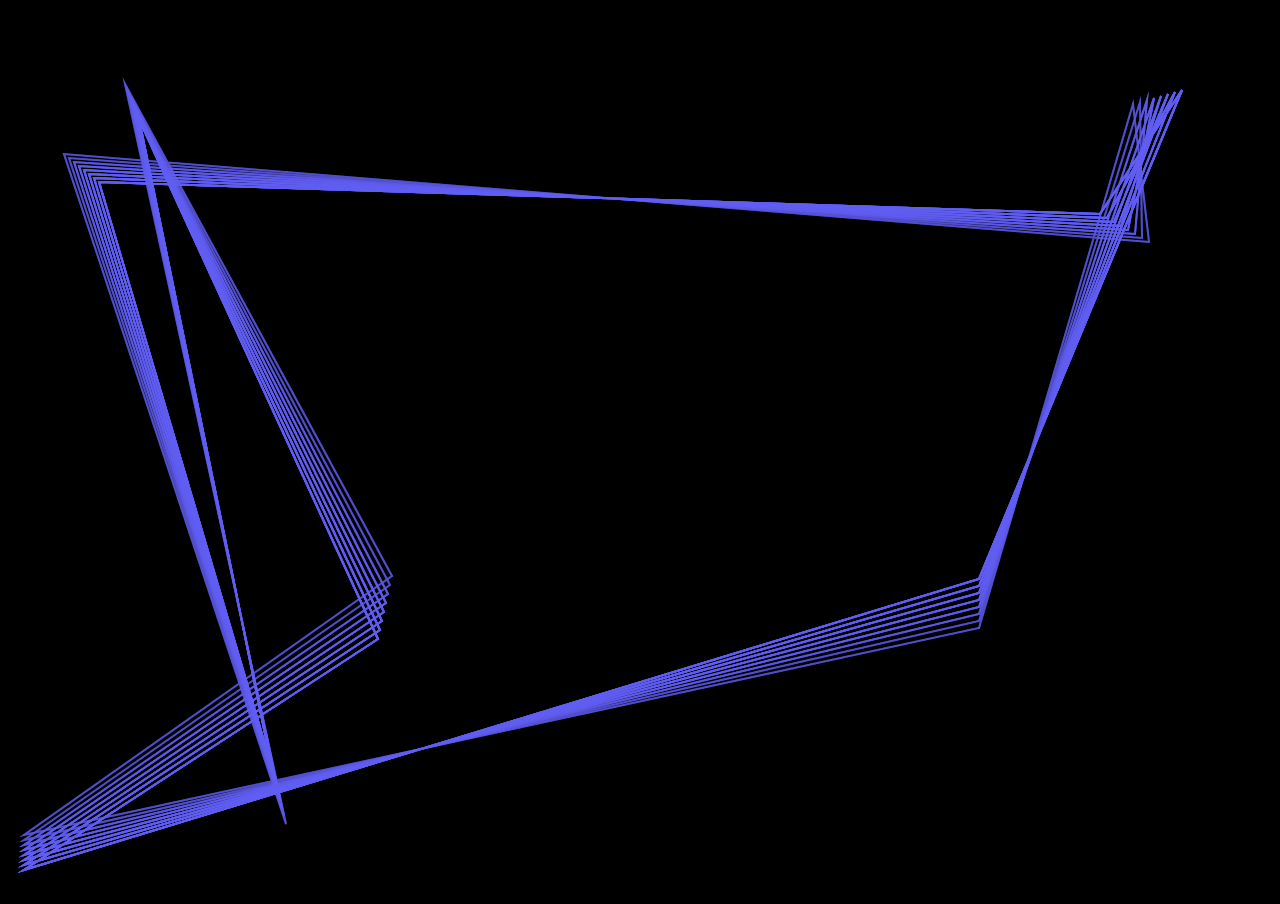
<file: plug/屏保.html>
<!DOCTYPE html>
<html lang="en">
<head>
	<meta charset="UTF-8">
	<title>Document</title>
	<style>
	*{
		margin:0;padding: 0;
	}
	body,html{
		width:100%;height:100%;
		
		overflow: hidden;
	}
	body{
		background:#000;
	}
	#c{
		
		background:#000;
	}
	</style>
	<script>
	
	window.onload=function(){
		function ran(n,m){
            return parseInt(Math.random()*(m-n)+n);
        }
		var oC=document.getElementById('c');
		var gd=oC.getContext('2d');
		var apoint=[];
		var N=8;
		var lEN=8;
			
		var oldArr=[];
		var winW=document.documentElement.clientWidth;

		var winH=document.documentElement.clientHeight;
		oC.width=winW;
		oC.height=winH;
		for(var i=0;i<N;i++){
			apoint[i]={
				x:ran(0,oC.width),
				y:ran(0,oC.height),
				iSpeedX:ran(-10,10),
				iSpeedY:ran(-10,10)
			};
		}
		function drawPoint(p){
			var pw=1;
			var ph=1;
			gd.fillStyle='rgb('+ran(0,256)+','+ran(0,256)+','+ran(0,256)+')';
			gd.fillRect(p.x-pw/2,p.y-ph/2,pw,ph);
		}
		
		setInterval(function(){
			gd.clearRect(0,0,oC.width,oC.height);
			for(var i=0;i<apoint.length;i++){
				apoint[i].x+=apoint[i].iSpeedX;
				apoint[i].y+=apoint[i].iSpeedY;
				if(apoint[i].x<0){
					apoint[i].x=0;
					apoint[i].iSpeedX*=-1;
				}
				if(apoint[i].x>=winW){
					apoint[i].x=winW;
					apoint[i].iSpeedX*=-1;
				}
				if(apoint[i].y<0){
					apoint[i].y=0;
					apoint[i].iSpeedY*=-1;
				}
				if(apoint[i].y>=winH){
					apoint[i].y=winH;
					apoint[i].iSpeedY*=-1;
				}
			drawPoint(apoint[i]);
			}
			gd.beginPath();
			gd.moveTo(apoint[0].x,apoint[0].y);
			for(var i=0;i<apoint.length;i++){
				gd.lineTo(apoint[i].x,apoint[i].y);
			}
			gd.closePath();
			gd.lineWidth=2;
			var opacity='i/oldArr.length';
			gd.strokeStyle='rgba('+ran(0,256)+','+ran(0,256)+','+ran(0,256)+',0.6)';
			gd.stroke();

			//尾巴
			
			var arr=[];
			for(var i=0;i<apoint.length;i++){
				
				arr[i]={
					x:apoint[i].x,
					y:apoint[i].y
				};
			}
			oldArr.push(arr);
			if(oldArr.length>lEN){
				oldArr.shift();
			}
			//画尾巴
			gd.beginPath();
			
			for(var i=0;i<oldArr.length;i++){
				gd.moveTo(oldArr[i][0].x,oldArr[i][0].y);

				for(var j=1;j<oldArr.length;j++){
					gd.lineTo(oldArr[i][j].x,oldArr[i][j].y);
				}
				gd.closePath();
				gd.stroke();
			}
		},16);
	};
	</script>
</head>
<body>
	<canvas id="c" ></canvas>
</body>
</html>
</file>
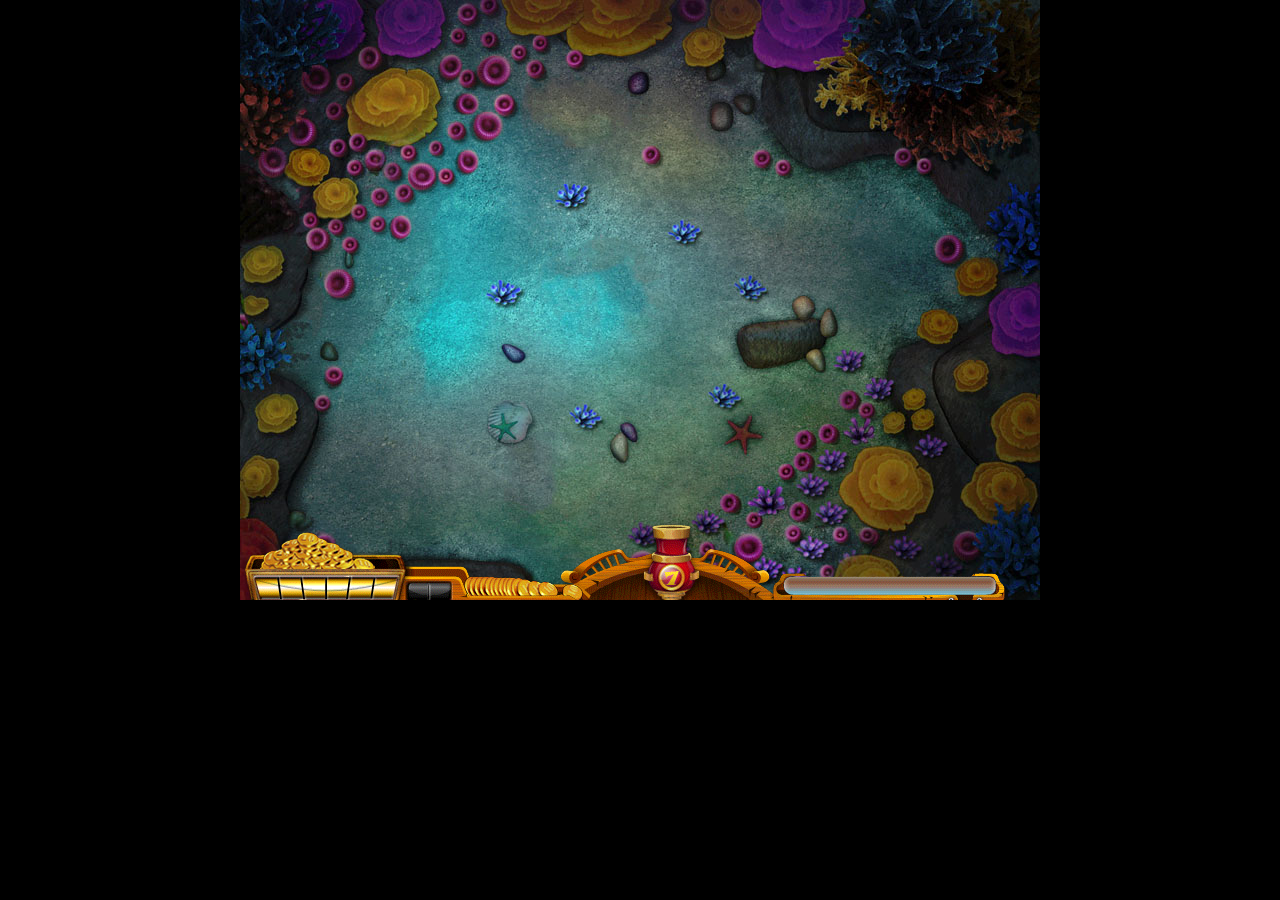
<file: plug/捕鱼.html>
<!DOCTYPE html>
<html>
<head>
<meta charset="utf-8">

<meta name="viewport"
      content="width=device-width, user-scalable=no, initial-scale=1.0, maximum-scale=1.0, minimum-scale=1.0">
<meta http-equiv="X-UA-Compatible" content="ie=edge">
<title>捕鱼</title>
<style>
    *{
        margin: 0;
        padding: 0;
    }
    body{
        background: #000;
        text-align: center;
    }
    #c1{
        background:url("img/game_bg_2_hd.jpg") no-repeat;
    }
</style>
    <script src="js/com.js"></script>
    <script src="js/resource.js"></script>
    <script src="js/fish.js"></script>
    <script src="js/cannon.js"></script>
    <script src="js/bullet.js"></script>
    <script src="js/coin.js"></script>
    <script src="js/dieFish.js"></script>
    <script src="js/web.js"></script>
    <script src="js/init.js"></script>
</head>
<body>
    <canvas id="c1" width="800" height="600"></canvas>
</body>
</html>
</file>
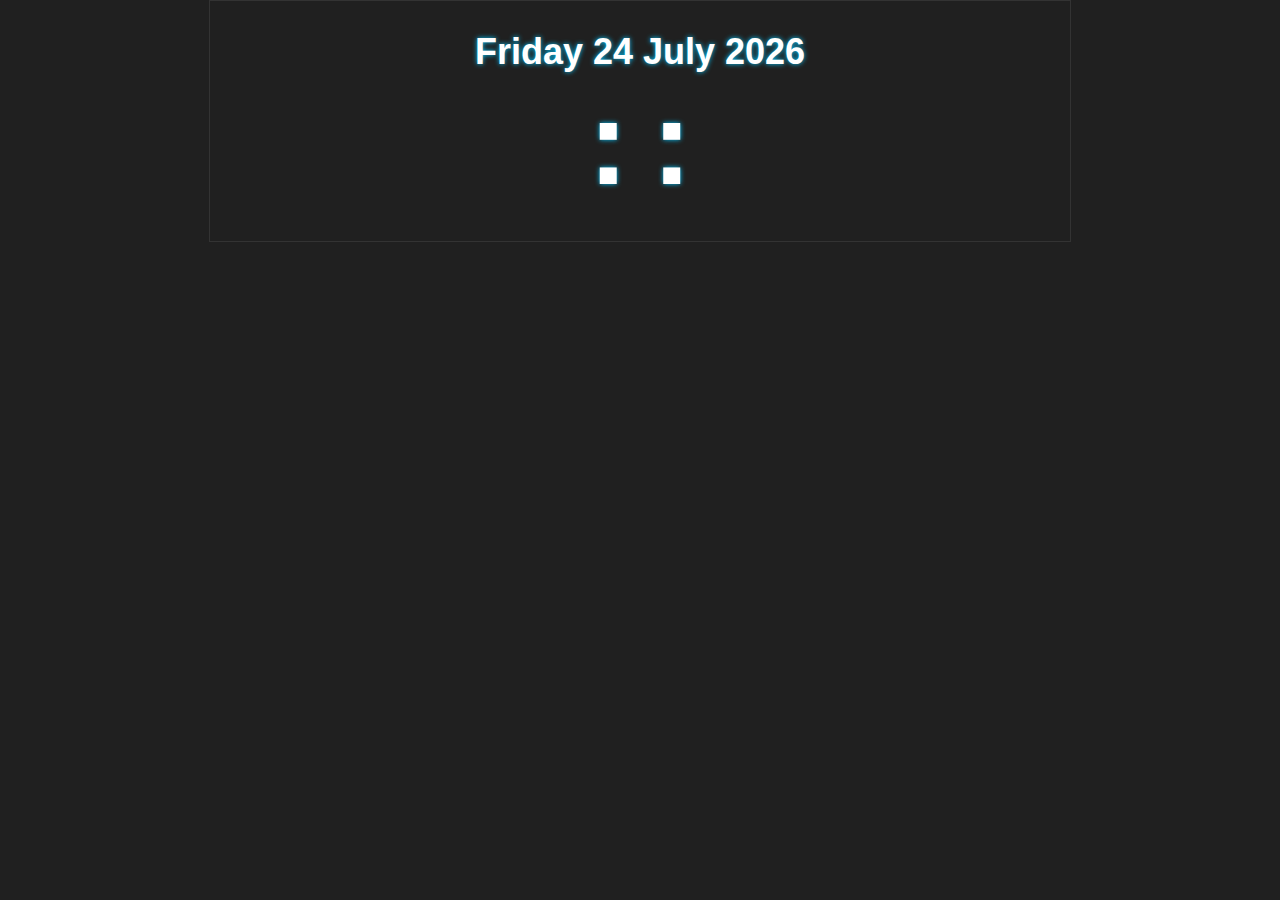
<file: plug/数字.html>
<!DOCTYPE HTML>
<html>
<head>
 <meta charset="UTF-8">
<title>CSS3数字时钟</title>
<style>
body{
	 background:#202020;
	 font:bold 12px Arial, Helvetica, sans-serif;
	 margin:0;
	 padding:0;
	 min-width:960px;
	 color:#bbbbbb; 
}
a { 
	text-decoration:none; 
	color:#00c6ff;
}
h1 {
	font: 4em normal Arial, Helvetica, sans-serif;
	padding: 20px;	margin: 0;
	text-align:center;
}
h1 small{
	font: 0.2em normal  Arial, Helvetica, sans-serif;
	text-transform:uppercase; letter-spacing: 0.2em; line-height: 5em;
	display: block;
}
h2 {
    font-weight:700;
    color:#bbb;
    font-size:20px;
}
h2, p {
	margin-bottom:10px;
}

.container {width: 960px; margin: 0 auto; overflow: hidden;}
.clock {width:800px; margin:0 auto; padding:30px; border:1px solid #333; color:#fff; }
#Date { font-size:36px; text-align:center; text-shadow:0 0 5px #00c6ff; }
ul { width:800px; margin:0 auto; padding:0px; list-style:none; text-align:center; }
ul li { display:inline; font-size:10em; text-align:center;text-shadow:0 0 5px #00c6ff; }
#point { position:relative; -moz-animation:mymove 1s ease infinite; -webkit-animation:mymove 1s ease infinite; padding-left:10px; padding-right:10px; }
@-webkit-keyframes mymove 
{
0% {opacity:1.0; text-shadow:0 0 20px #00c6ff;}
50% {opacity:0; text-shadow:none; }
100% {opacity:1.0; text-shadow:0 0 20px #00c6ff; }	
}

@-moz-keyframes mymove 
{
0% {opacity:1.0; text-shadow:0 0 20px #00c6ff;}
50% {opacity:0; text-shadow:none; }
100% {opacity:1.0; text-shadow:0 0 20px #00c6ff; }	
}
</style>
<script type="text/javascript" src="../js/jquery-1.11.2.min.js"></script>
<script type="text/javascript">
$(document).ready(function() {
// Create two variable with the names of the months and days in an array
var monthNames = [ "January", "February", "March", "April", "May", "June", "July", "August", "September", "October", "November", "December" ]; 
var dayNames= ["Sunday","Monday","Tuesday","Wednesday","Thursday","Friday","Saturday"]
// Create a newDate() object
var newDate = new Date();
// Extract the current date from Date object
newDate.setDate(newDate.getDate());
// Output the day, date, month and year    
$('#Date').html(dayNames[newDate.getDay()] + " " + newDate.getDate() + ' ' + monthNames[newDate.getMonth()] + ' ' + newDate.getFullYear());
setInterval( function() {
	// Create a newDate() object and extract the seconds of the current time on the visitor's
	var seconds = new Date().getSeconds();
	// Add a leading zero to seconds value
	$("#sec").html(( seconds < 10 ? "0" : "" ) + seconds);
	},1000);
setInterval( function() {
	// Create a newDate() object and extract the minutes of the current time on the visitor's
	var minutes = new Date().getMinutes();
	// Add a leading zero to the minutes value
	$("#min").html(( minutes < 10 ? "0" : "" ) + minutes);
    },1000);
setInterval( function() {
	// Create a newDate() object and extract the hours of the current time on the visitor's
	var hours = new Date().getHours();
	// Add a leading zero to the hours value
	$("#hours").html(( hours < 10 ? "0" : "" ) + hours);
    }, 1000);
}); 
</script>
<script>
        var oA = new Audio();
         oA.src = '../mp3/多幸运.mp3';
         oA.play();
    </script>
</head>
<body>
<div class="clock">
<div id="Date"></div>
<ul>
	<li id="hours"> </li>
    <li id="point">:</li>
    <li id="min"> </li>
    <li id="point">:</li>
    <li id="sec"> </li>
</ul>
</div>

</body>
</html>
</file>
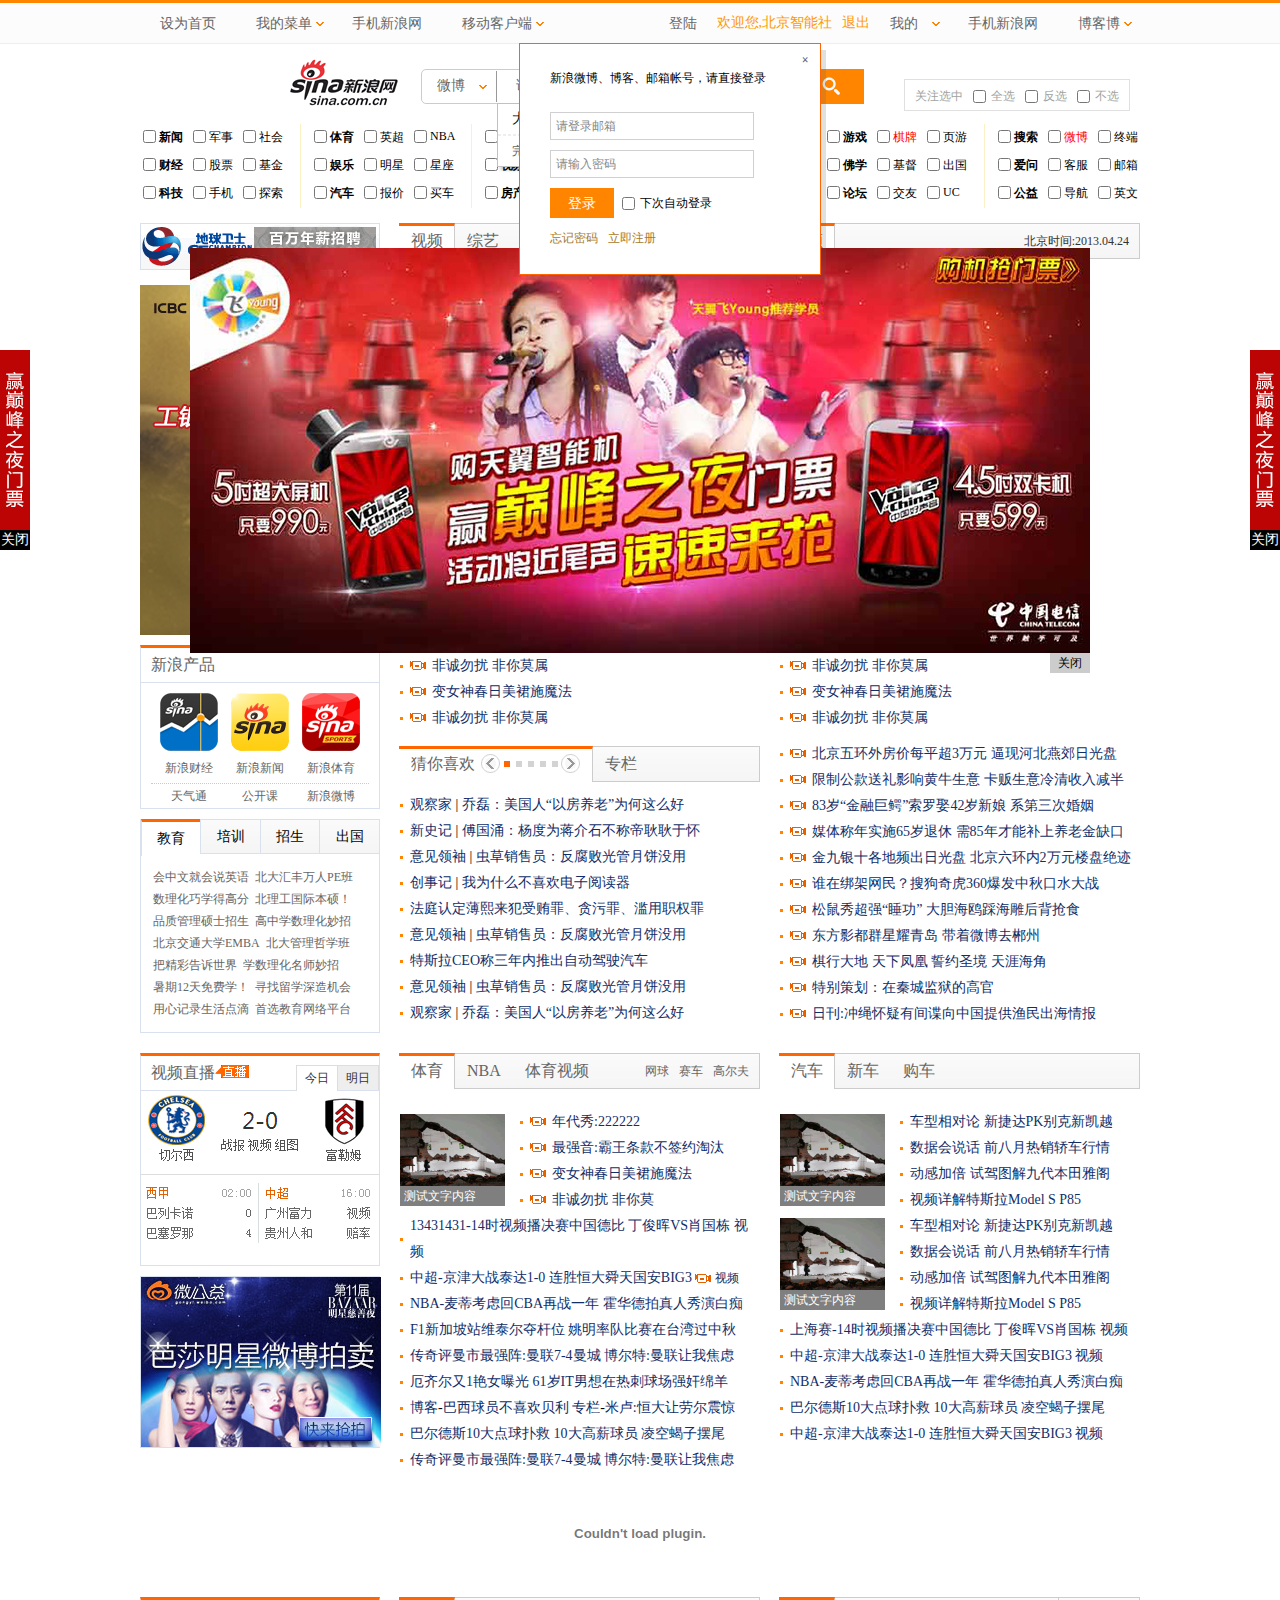
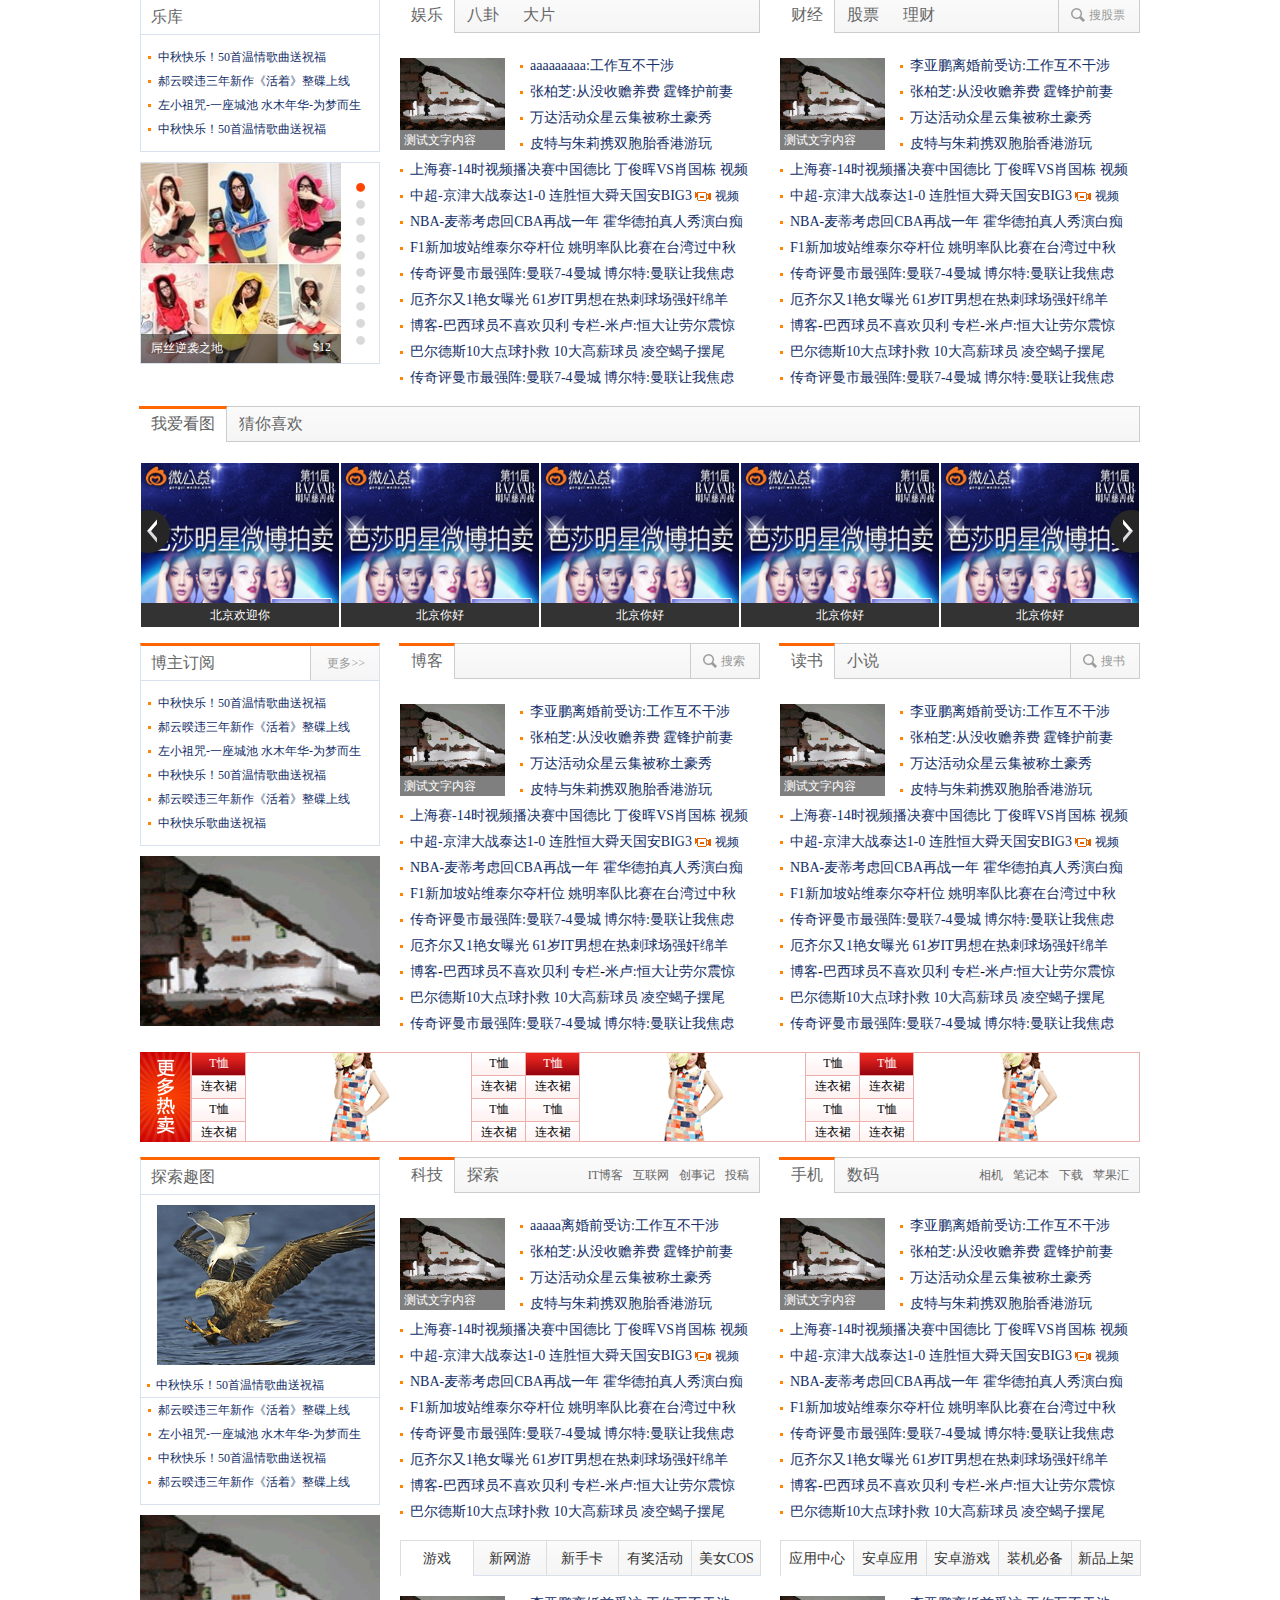
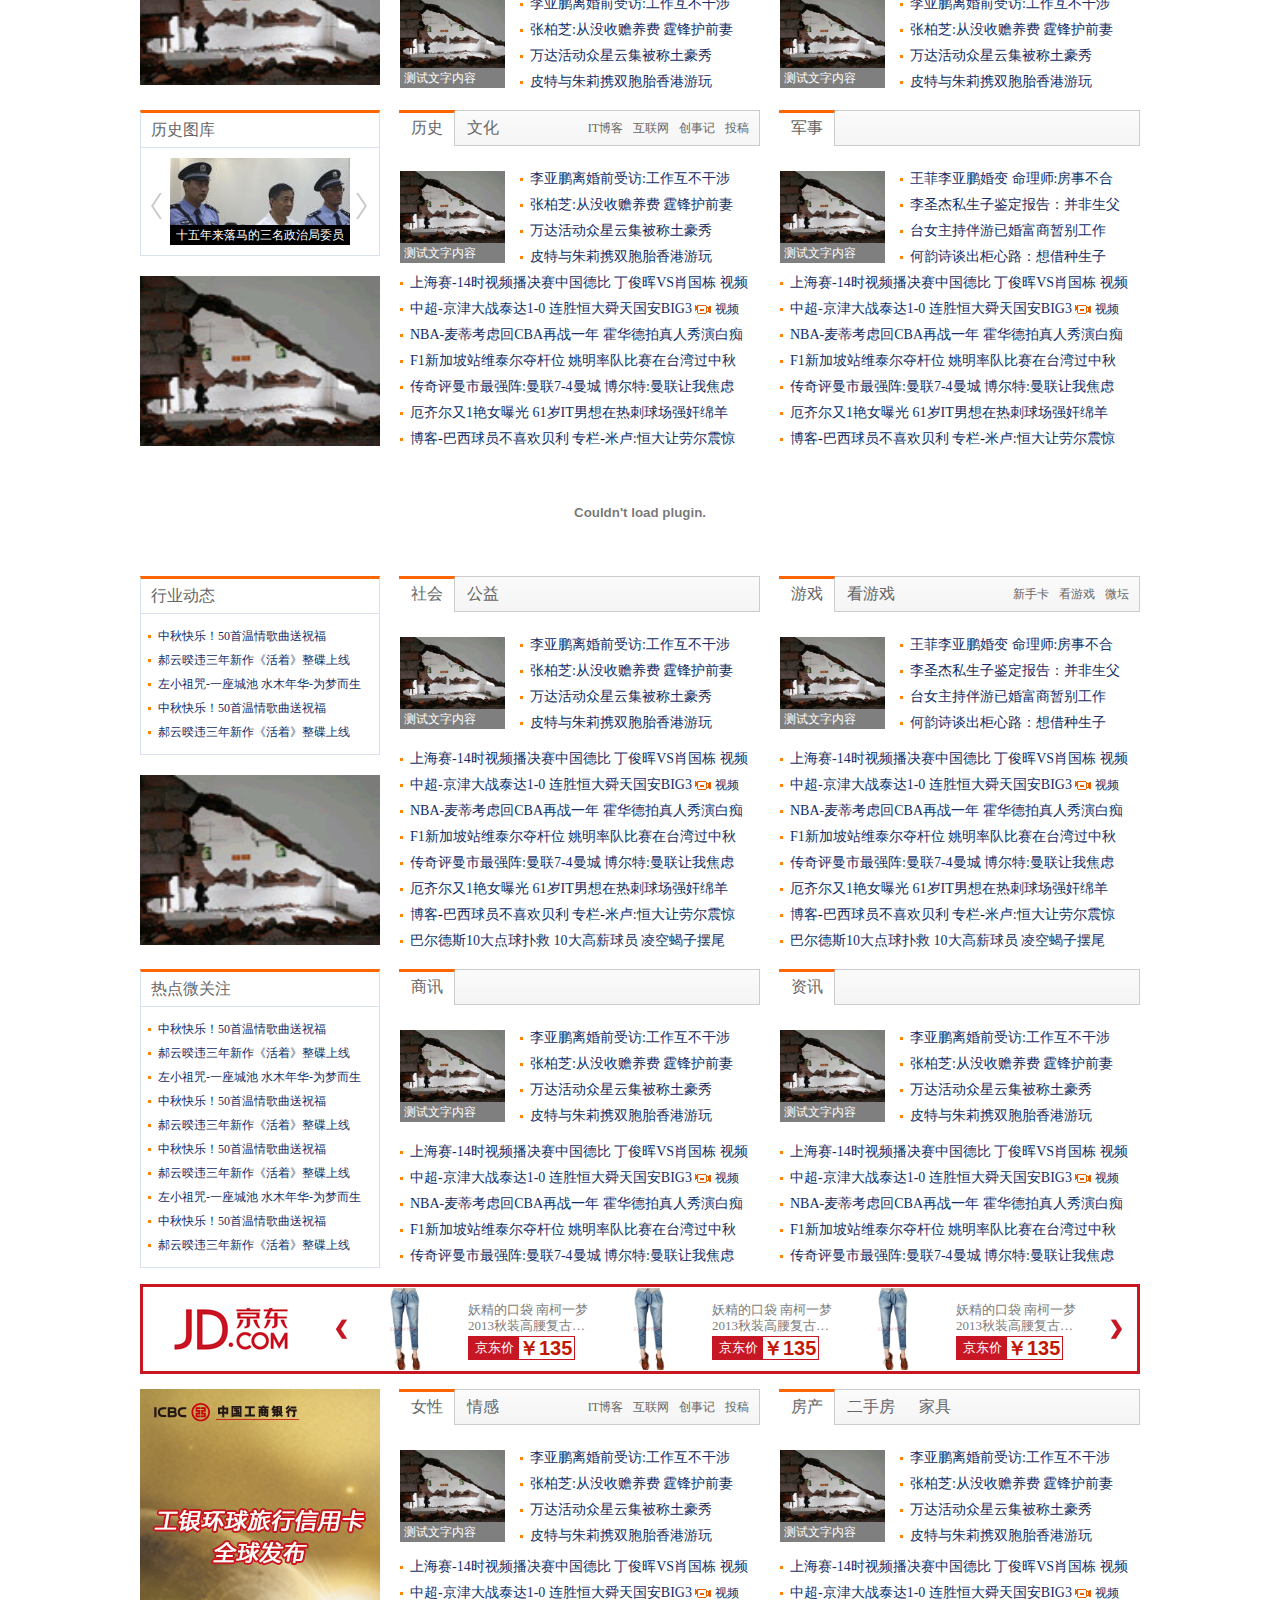
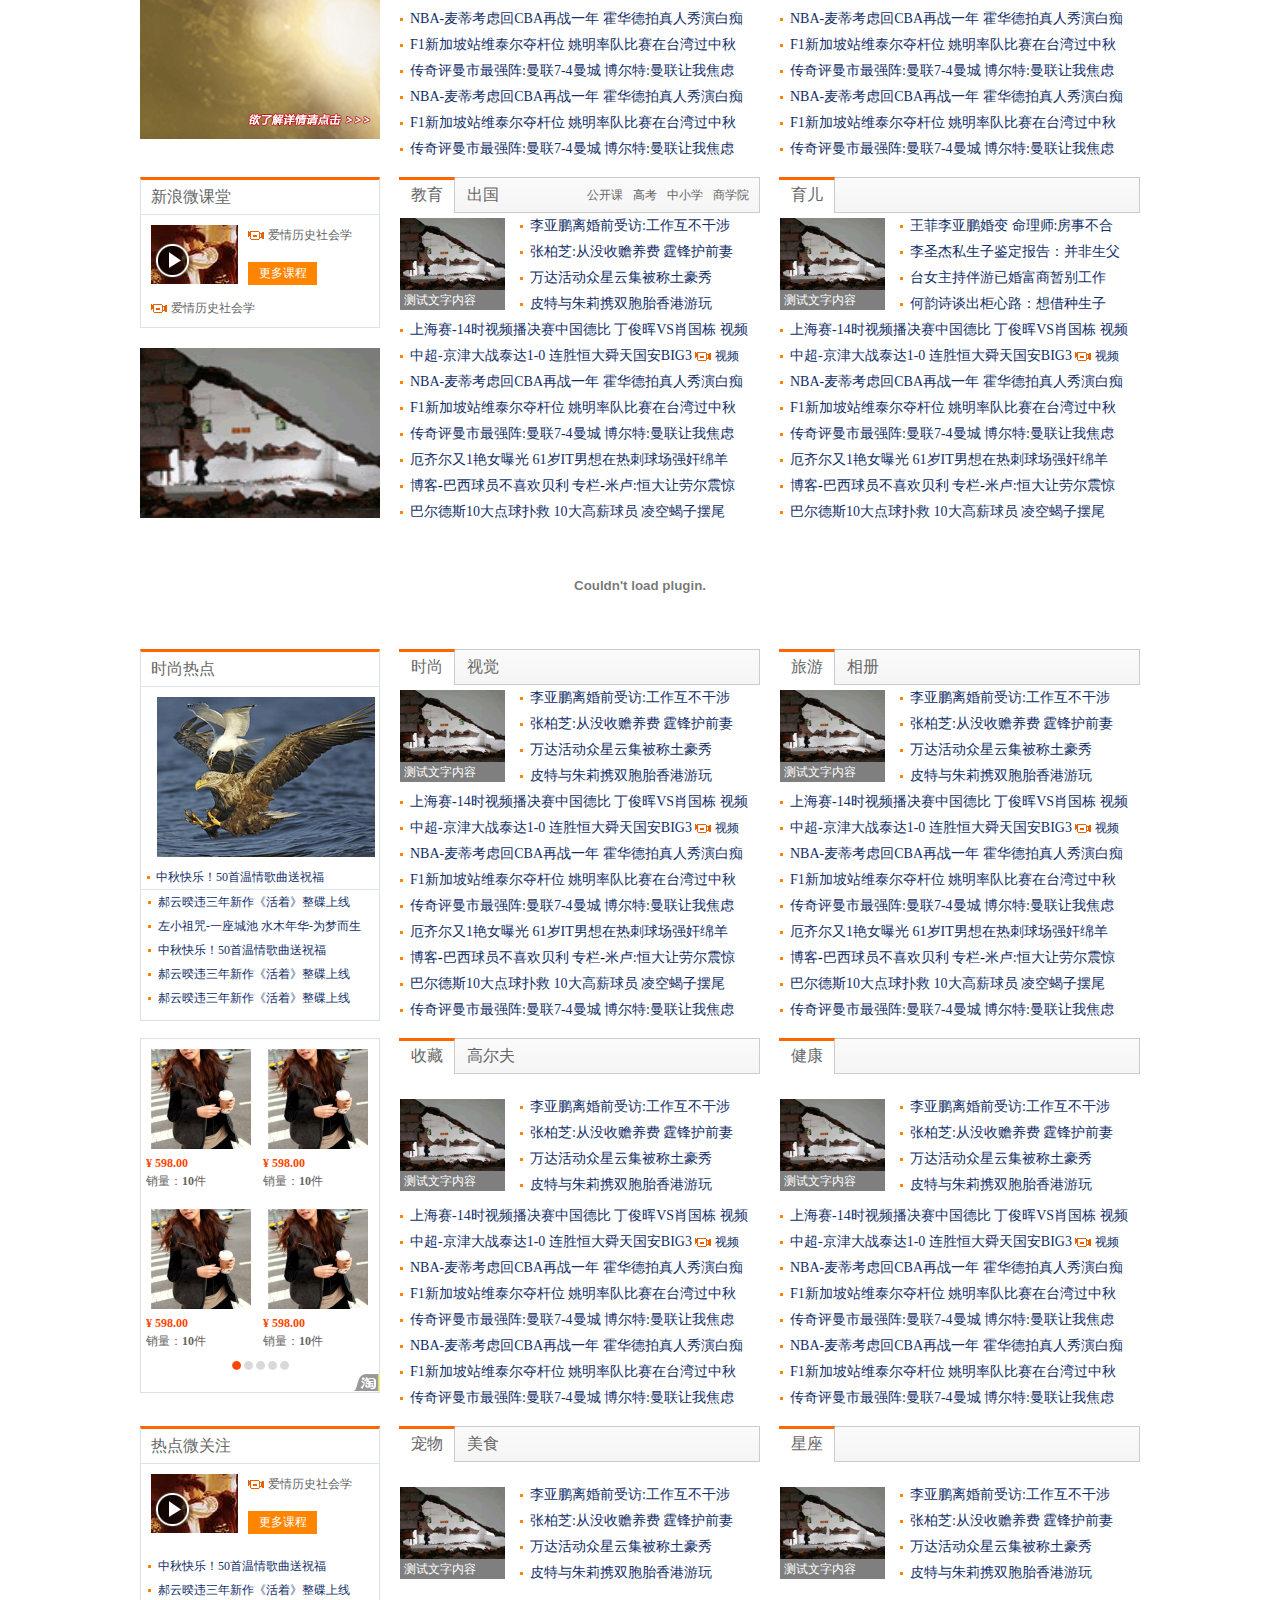
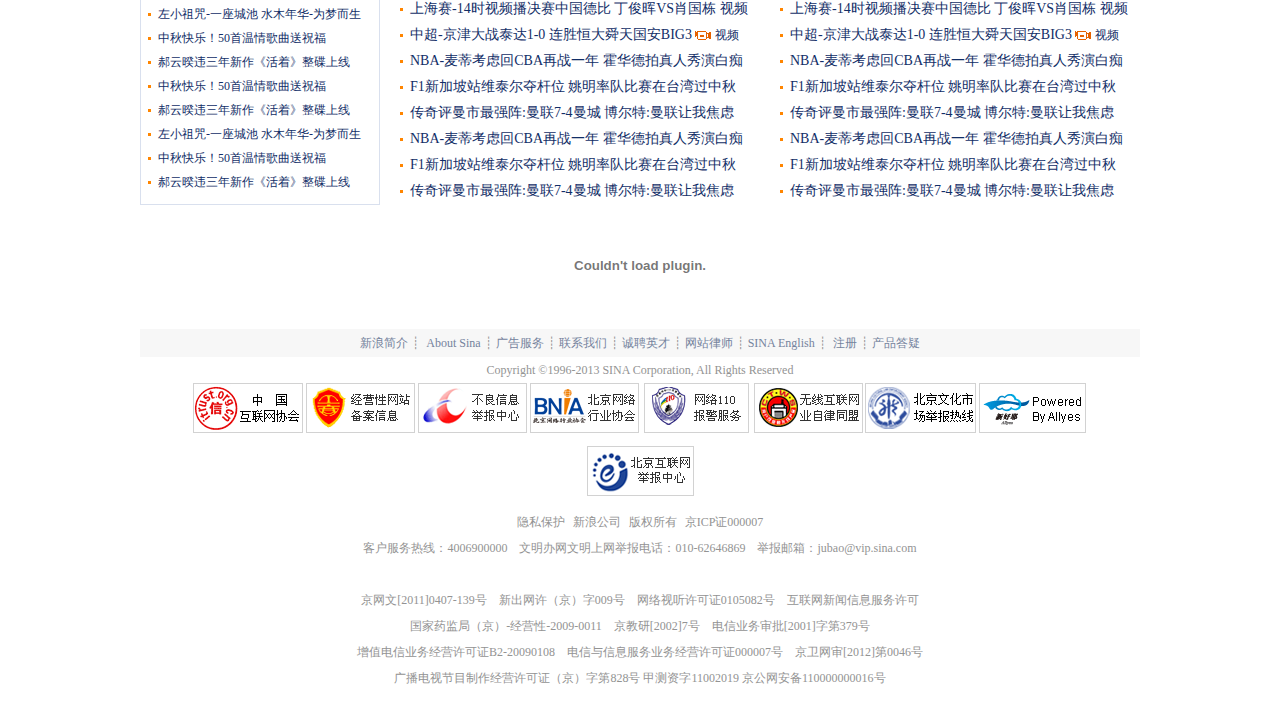
<file: plug/新浪.html>
<!doctype html>
<html>
<head>
<meta charset="utf-8">
<title>新浪整站</title>
<meta name="author" content="智能社 - zhinengshe.com">
<meta name="copyright" content="智能社 - zhinengshe.com">
<link href="style/conmmon.css" type="text/css" rel="stylesheet">
<link href="style/zns_ui.css" type="text/css" rel="stylesheet">
<script src="js/jquery-1.7.2.min.js"></script>
<script>
    $(document).ready(function(){
        //点击关闭
        $('#guanbi').click(function(){
            $('#header11').css('display','none');
        });
        $('.login_a').click(function(){
            $('#header11').css('display','block');
        });
        $('#shuijiao').click(function(){
            $('#haokun').css('display','none');
        });
        $('#yang').click(function(){
            $('#sun').css('display','none');
        });
        $('#yang1').click(function(){
            $('#sun1').css('display','none');
        });
        //点击关闭结束



        //中间京东自动播放滚动
        var timer = null;
        var iNow = 0;
        timer = setInterval(jD,1200);
        $('.jd_showPrev').hover(function(){
            clearInterval(timer);
        },function(){
             timer = setInterval(jD,800);
        });
        $('.jd_showNext').hover(function(){
            clearInterval(timer);
        },function(){
             timer = setInterval(jD,800);
        });
        $('.jd_showPrev').click(function(){
            jD();
        });
        $('.jd_showNext').click(function(){
            iNow--;
            if(iNow==-1){
            	iNow=4
            }
            $('.jd_itemarea').stop().animate({'left':-iNow*$('.jd_itemarea li').width()},function(){
                if(iNow==0){
                   	$('.jd_itemarea').css('left',iNow*$('.jd_itemarea li').width());
                }
            });
        });
        function jD(){
            iNow++;
            $('.jd_itemarea').stop().animate({'left':-iNow*$('.jd_itemarea li').width()},function(){
                if(iNow>=4){
                    iNow=0;
                    $('.jd_itemarea').css('left',0);
                }
            });
        }
        //自动播放滚动结束


        //猜你喜欢选项卡
        var num = 0;
        $('.prev').click(function(){
            num--;
            if(num==-1){
                num=4;
            }
            tabLove(num);
        });
        $('.next').click(function(){
            num++;
            if(num==5){
                num=0;
            }
            tabLove(num);
        });
        function tabLove(num){
            $('.drop span i').removeClass('active');
            $('.drop span i').eq(num).addClass('active');
            $('#comList ul').addClass('hide');
            $('#comList ul').eq(num).removeClass('hide');
        }
        //猜你喜欢选项卡结束


        function tab1(name,sName){
            $(name).click(function(){
                $(name).removeClass('active');
                $(sName).removeClass('show');
                $(this).addClass('active');
                $(sName).eq($(this).parent().index()).addClass('show');
            });   
        };
        function tab(name,sName){
            $(name).click(function(){
                $(name).removeClass('active');
                $(sName).removeClass('show');
                $(this).addClass('active');
                $(sName).eq($(this).index()).addClass('show');
            });   
        };
        tab1('.tab_title li div','.smList ul');
        tab('.game_item span','.game_tab div:gt(0)');
        tab('.apply_item span','.apply_tab div:gt(0)');
        tab('.vedio_item li','.vedio_tab');
        tab('.NBA_item li','.NBA_tab div');
        tab('.car_item li','.car_tab div');
        tab('.entertainment_item li','.entertainment_tab div');
        tab('.money_item li','.money_tab div');
        tab('.readBook_item li','.readBook_tab div');
        tab('.science_item li','.science_tab div');
        tab('.phone_item li','.phone_tab div');
        tab('.history_item li','.history_tab div');
        tab('.society_item li','.society_tab div:even');
        tab('.wGame_item li','.wGame_tab div');
        tab('.women_item li','.women_tab div:even');
        tab('.house_item li','.house_tab div');
        tab('.education_item li','.education_tab div');
        tab('.fashion_item li','.fashion_tab div');
        tab('.traval_item li','.traval_tab div');
        tab('.golf_item li','.golf_tab div:even');
        tab('.food_item li','.food_tab div');
        tab('.day_item a','.day_tab div');
        tab('.picture_item li','.picture_tab div:even');
    });
    
</script>
<!--[if IE 6]>
	<script type="text/javascript" src="js/DD_belatedPNG_0.0.8a-min.js"></script>
	<script type="text/javascript" src="js/ie6Fixpng.js"></script>

<![endif]-->
</head>

<body>
<div class="headerBar">
	<div class="header" id="header">
    	<ul class="leftNav">
        	<li><a href="#">设为首页</a></li>
        	<li>
            	<a href="#">我的菜单<i></i></a>
                <div class="showList">
                	<dl>
                    	<dd><a href="#">内容1</a></dd>
                    	<dd><a href="#">内容2</a></dd>
                    	<dd><a href="#">内容3</a></dd>
                    	<dd><a href="#">内容4</a></dd>
                    	<dd><a href="#">内容5</a></dd>
                    </dl>
                </div>
            </li>
        	<li><a href="#">手机新浪网</a></li>
        	<li><a href="#">移动客户端<i></i></a>
            	<div class="showList">
                	<dl>
                    	<dd><a href="#">内容1</a></dd>
                    	<dd><a href="#">内容2</a></dd>
                    	<dd><a href="#">内容3</a></dd>
                    	<dd><a href="#">内容4</a></dd>
                    	<dd><a href="#">内容5</a></dd>
                    </dl>
                </div>
            </li>
        </ul>
        <ul class="leftNav leftNav_right">
        	<li>
            	<a href="#" style="padding-right:30px;">我的<i></i></a>
                <div class="showList">
                	<dl>
                    	<dd><a href="#">内容1</a></dd>
                    	<dd><a href="#">内容2</a></dd>
                    	<dd><a href="#">内容3</a></dd>
                    	<dd><a href="#">内容4</a></dd>
                    	<dd><a href="#">内容5</a></dd>
                    </dl>
                </div>
            </li>
        	<li><a href="#">手机新浪网</a></li>
        	<li><a href="#">博客博<i></i></a>
            	<div class="showList" style="position:absolute; z-index:2;">
                	<dl>
                    	<dd><a href="#">内容1</a></dd>
                    	<dd><a href="#">内容2</a></dd>
                    	<dd><a href="#">内容3</a></dd>
                    	<dd><a href="#">内容4</a></dd>
                    	<dd><a href="#">内容5</a></dd>
                    </dl>
                </div>
            </li>
        </ul>
        <ul class="navUser">
        	<li class="clearfix"><span>欢迎您,</span><a href="#" class="userName">北京智能社</a><a href="#">退出</a></li>
        </ul>
		<ul class="login">
        	<li><a href="#" class="login_a">登陆</a>
            	<div class="showLogin" id="header11">
                	<div class="showLoginBg"></div>
                    <div class="showLoginList" >
                    	<p>新浪微博、博客、邮箱帐号，请直接登录</p>
                        <div class="logintxt"><span>请登录邮箱</span><input type="text" class="txt"></div>
                        <div class="logintxt"><span>请输入密码</span><input type="password" class="txt"></div>
                        <div class="loginbtn">
                        	<input type="button" class="btn" value="登录">
                            <label for="check"><input type="checkbox" id="check"><span>下次自动登录</span></label>
                            <div class="loginOther"><a href="#">忘记密码</a><a href="#">立即注册</a></div>
						</div>
                    </div>
                    <div class="showLoginClose"><a href="#"  id="guanbi">×</a></div>
                </div>
            </li>
        </ul>
    </div>
</div>
<div class="hr_15"></div>
<div class="logoWarp clearfix">
	<a href="javascript:;" class="logo"></a>
    <div class="scarchBox">
    	<span class="searchTxt">
        	微博
        </span>
        <div class="plece">
        	<span>请输入文字</span>
        	<input type="text" class="searchInputs">
            <div class="pleceWrap">
            	<div class="pleceWrap_tip">大家正在搜:</div>
				<ul class="pleceWrap_item hide">
                    <li class="hover"><a href="#">李莉娜</a></li>
                    <li><a href="#">绝命毒师</a></li>
                    <li><a href="#">无车日</a></li>
                    <li><a href="#">非洲大蜗牛</a></li>
                    <li><a href="#">土豪金</a></li>
                    <li><a href="#">半泽直树</a></li>
                    <li><a href="#">白色座头鲸</a></li>
                    <li><a href="#">赵薇</a></li>
                </ul>            
            	<div class="pleceWrap_more"><a href="#" class="pleceWrap_more_hotAll">完整热搜榜&gt;&gt;</a><a href="#" class="pleceWrap_more_toHomePage">进入搜索首页&gt;&gt;</a></div>
            </div>
        </div>
        <a href="javascript:;" class="searchBtn"><input type="button" class=""></a>
    	<ul class="list">
        	<li><a href="#">微博</a></li>
        	<li><a href="#">邮箱</a></li>
        	<li><a href="#">图片</a></li>
        	<li><a href="#">新闻</a></li>
        	<li><a href="#">更多&gt;&gt;</a></li>
        </ul>
    </div>
</div>
<div class="hr_15"></div>
<div class="listNav comWidth clearfix">
	<div class="listBtn">
    	<div class="list_choice"><span>关注选中</span><label><input type="checkbox"><span>全选</span></label><label><input type="checkbox"><span>反选</span></label><label><input type="checkbox"><span>不选</span></label></div>
    </div>
	<div class="list_item_box">
		<ul class="list_item"><li><label><input type="checkbox"><span><strong>新闻</strong></span></label></li><li><label><input type="checkbox"><span>军事</span></label></li><li><label><input type="checkbox"><span>社会</span></label></li></ul>
		<ul class="list_item"><li><label><input type="checkbox"><span><strong>财经</strong></span></label></li><li><label><input type="checkbox"><span>股票</span></label></li><li><label><input type="checkbox"><span>基金</span></label></li></ul>
		<ul class="list_item"><li><label><input type="checkbox"><span><strong>科技</strong></span></label></li><li><label><input type="checkbox"><span>手机</span></label></li><li><label><input type="checkbox"><span>探索</span></label></li></ul>
	</div>
	<div class="list_item_box">
		<ul class="list_item"><li><label><input type="checkbox"><span><strong>体育</strong></span></label></li><li><label><input type="checkbox"><span>英超</span></label></li><li><label><input type="checkbox"><span>NBA</span></label></li></ul>
		<ul class="list_item"><li><label><input type="checkbox"><span><strong>娱乐</strong></span></label></li><li><label><input type="checkbox"><span>明星</span></label></li><li><label><input type="checkbox"><span>星座</span></label></li></ul>
		<ul class="list_item"><li><label><input type="checkbox"><span><strong>汽车</strong></span></label></li><li><label><input type="checkbox"><span>报价</span></label></li><li><label><input type="checkbox"><span>买车</span></label></li></ul>
	</div>
	<div class="list_item_box">
		<ul class="list_item"><li><label><input type="checkbox"><span><strong>博客</strong></span></label></li><li><label><input type="checkbox"><span class="red">专栏</span></label></li><li><label><input type="checkbox"><span>天气</span></label></li></ul>
		<ul class="list_item"><li><label><input type="checkbox"><span><strong>视频</strong></span></label></li><li><label><input type="checkbox"><span>综艺</span></label></li><li><label><input type="checkbox"><span>育儿</span></label></li></ul>
		<ul class="list_item"><li><label><input type="checkbox"><span><strong>房产</strong></span></label></li><li><label><input type="checkbox"><span>二手</span></label></li><li><label><input type="checkbox"><span>家具</span></label></li></ul>
	</div>
	<div class="list_item_box">
		<ul class="list_item"><li><label><input type="checkbox"><span><strong>城市</strong></span></label></li><li><label><input type="checkbox"><span class="red">北京</span></label></li><li><label><input type="checkbox"><span>上海</span></label></li></ul>
		<ul class="list_item"><li><label><input type="checkbox"><span><strong>教育</strong></span></label></li><li><label><input type="checkbox"><span>健康</span></label></li><li><label><input type="checkbox"><span>中医</span></label></li></ul>
		<ul class="list_item"><li><label><input type="checkbox"><span><strong>时尚</strong></span></label></li><li><label><input type="checkbox"><span>女性</span></label></li><li><label><input type="checkbox"><span>收藏</span></label></li></ul>
	</div>
	<div class="list_item_box">
		<ul class="list_item"><li><label><input type="checkbox"><span><strong>游戏</strong></span></label></li><li><label><input type="checkbox"><span class="red">棋牌</span></label></li><li><label><input type="checkbox"><span>页游</span></label></li></ul>
		<ul class="list_item"><li><label><input type="checkbox"><span><strong>佛学</strong></span></label></li><li><label><input type="checkbox"><span>基督</span></label></li><li><label><input type="checkbox"><span>出国</span></label></li></ul>
		<ul class="list_item"><li><label><input type="checkbox"><span><strong>论坛</strong></span></label></li><li><label><input type="checkbox"><span>交友</span></label></li><li><label><input type="checkbox"><span>UC</span></label></li></ul>
	</div>
	<div class="list_item_box last">
		<ul class="list_item"><li><label><input type="checkbox"><span><strong>搜索</strong></span></label></li><li><label><input type="checkbox"><span class="red">微博</span></label></li><li><label><input type="checkbox"><span>终端</span></label></li></ul>
		<ul class="list_item"><li><label><input type="checkbox"><span><strong>爱问</strong></span></label></li><li><label><input type="checkbox"><span>客服</span></label></li><li><label><input type="checkbox"><span>邮箱</span></label></li></ul>
		<ul class="list_item"><li><label><input type="checkbox"><span><strong>公益</strong></span></label></li><li><label><input type="checkbox"><span>导航</span></label></li><li><label><input type="checkbox"><span>英文</span></label></li></ul>
	</div>
</div>
<div class="hr_15"></div>
<div class="main comWidth clearfix">
	<div class="leftAd fl">
    	<div class="adSm bor">
			<a href="#"><img src="img/smad.png" class="img" alt=""></a>
		</div>
        <div class="hr_15"></div>
		<div class="adLeft_b">
			<a href="#"><img src="img/512108.jpg" class="img"></a>
		</div>
		<div class="hr_10"></div>
		<div class="sinaCp bor bor_t">
			<div class="comTitle_f bor_b">
				<h3><a href="#">新浪产品</a></h3>
			</div>
			<div class="sinaCp_List pt10 txtCen">
				<a href="#"><img src="img/U8455P30DT20130904115518.png">新浪财经</a>
				<a href="#"><img src="img/U8455P30DT20130507113421.png">新浪新闻</a>
				<a href="#"><img src="img/U1022P30DT20130725092340.png">新浪体育</a>
			</div>
			<div class="sinaCp_txt txtCen">
				<a href="#">天气通</a>
				<a href="#">公开课</a>
				<a href="#">新浪微博</a>
			</div>
		</div>
		<div class="hr_10"></div>
		<div class="tab_4 bor">
			<ul class="tab_title bor_b clearfix titBg">
				<li><div class="active">教育</div></li>
				<li><div>培训</div></li>
				<li><div>招生</div></li>
				<li class="last"><div>出国</div></li>
			</ul>
			<div class="smList">
				<ul class="item show">
					<li><a href="#">会中文就会说英语</a><a href="#">北大汇丰万人PE班</a></li>
					<li><a href="#">数理化巧学得高分</a><a href="#">北理工国际本硕！</a></li>
					<li><a href="#">品质管理硕士招生</a><a href="#">高中学数理化妙招</a></li>
					<li><a href="#">北京交通大学EMBA</a><a href="#">北大管理哲学班</a></li>
					<li><a href="#">把精彩告诉世界</a><a href="#">学数理化名师妙招</a></li>
					<li><a href="#">暑期12天免费学！</a><a href="#">寻找留学深造机会</a></li>
					<li><a href="#">用心记录生活点滴</a><a href="#">首选教育网络平台</a></li>
				</ul>
				<ul class="item">
					<li><a href="#">交大总裁班课程！</a><a href="#">NBS创业EMBA热招</a></li>
					<li><a href="#">香港中大</a><a href="#">用心记录生活点滴</a></li>
					<li><a href="#">品质管理硕士招生</a><a href="#">周易风水、SMBA</a></li>
					<li><a href="#">您信赖的资讯信息</a><a href="#">北大管理哲学班</a></li>
					<li><a href="#">把精彩告诉世界</a><a href="#">草根名博看世界</a></li>
					<li><a href="#">寻找留学深造机会</a><a href="#">学生家长首选教育</a></li>
					<li><a href="#">用心记录生活点滴</a><a href="#">首选教育网络平台</a></li>
				</ul>
				<ul class="item">
					<li><a href="#">广外出国留学直通</a><a href="#">NBS创业EMBA热招</a></li>
					<li><a href="#">香港中大</a><a href="#">北理工国际本硕！</a></li>
					<li><a href="#">品质管理硕士招生</a><a href="#">周易风水、SMBA</a></li>
					<li><a href="#">北京交通大学EMBA</a><a href="#">北大管理哲学班</a></li>
					<li><a href="#">把精彩告诉世界</a><a href="#">草根名博看世界</a></li>
					<li><a href="#">您信赖的资讯信息</a><a href="#">寻找留学深造机会</a></li>
					<li><a href="#">用心记录生活点滴</a><a href="#">首选教育网络平台</a></li>
				</ul>
				<ul class="item">
					<li><a href="#">2014美国高端名校</a><a href="#">留学移民品牌联展</a></li>
					<li><a href="#">北外留学火热招生</a><a href="#">用心记录生活点滴</a></li>
					<li><a href="#">草根精彩告诉世界</a><a href="#">周易风水、SMBA</a></li>
					<li><a href="#">北京交通大学EMBA</a><a href="#">北大管理哲学班</a></li>
					<li><a href="#">把精彩告诉世界</a><a href="#">草根名博看世界</a></li>
					<li><a href="#">您信赖的资讯信息</a><a href="#">寻找留学深造机会</a></li>
					<li><a href="#">用心记录生活点滴</a><a href="#">首选教育网络平台</a></li>
				</ul>
			</div>
		</div>
    </div>
	<div class="rightArea clearfix">
    	<div class="leftBox clearfix mr_20">
            <div class="newsBox">
                <div class="comTitle">
                    <ul class="comTitle_tabs vedio_item">
                        <li class="noBl active"><a href="#">视频</a></li>
                        <li class="noBl"><a href="#">综艺</a></li>
                    </ul>
                    <div class="comTitle_cont">
                        <span>北京时间:2013.04.24</span>
                        <!--<a href="#">欢迎监督</a><a href="#">如是举报</a>-->
                    </div>
                </div>
            	<div class="tab_news pt20 vedio_tab">
                	<dl class="videoList_newList">
                        <dt>
                            <a href="#" class="videoList">
                                <img src="img/1.png" alt="" class="videoImg">
                                <span class="videoIcon"></span>
                                <span class="videoBg"></span>
                                <span class="videoTxt">测试文字内容</span>
                            </a>
                        </dt>
                        <dd>
                            <ul class="comList">
                                <li><a href="#" class="videoLink">年代秀:222222</a></li>
                                <li><a href="#" class="videoLink">最强音:霸王条款不签约淘汰</a></li>
                                <li><a href="#" class="videoLink">变女神春日美裙施魔法</a></li>
                                <li><a href="#" class="videoLink">非诚勿扰 非你莫</a></li>
                                <li><a href="#" class="videoLink">最强音:霸王条款不签约淘汰</a></li>
                            </ul>
                        </dd>
                    </dl>
                    <dl class="videoList_newList">
                        <dt>
                            <a href="#" class="videoList">
                                <img src="img/1.png" alt="" class="videoImg">
                                <span class="videoIcon"></span>
                                <span class="videoBg"></span>
                                <span class="videoTxt">测试文字内容</span>
                            </a>
                        </dt>
                        <dd>
                            <ul class="comList">
                                <li><a href="#" class="videoLink">年代秀:222222</a></li>
                                <li><a href="#" class="videoLink">最强音:霸王条款不签约淘汰</a></li>
                                <li><a href="#" class="videoLink">最强音:霸王条款不签约淘汰</a></li>
                                <li><a href="#" class="videoLink">变女神春日美裙施魔法</a></li>
                                <li><a href="#" class="videoLink">非诚勿扰 非你莫属 </a></li>
                            </ul>
                        </dd>
                    </dl>
                    <ul class="comList">
                        <li><a href="#" class="videoLink">年代秀:222222</a></li>
                        <li><a href="#" class="videoLink">最强音:霸王条款不签约淘汰</a></li>
                        <li><a href="#" class="videoLink">最强音:霸王条款不签约淘汰</a></li>
                        <li><a href="#" class="videoLink">变女神春日美裙施魔法</a></li>
                        <li><a href="#" class="videoLink">非诚勿扰 非你莫属 </a></li>
                        <li><a href="#" class="videoLink">变女神春日美裙施魔法</a></li>
                        <li><a href="#" class="videoLink">非诚勿扰 非你莫属 </a></li>
                    </ul>
					<div class="hr_10"></div>
					<div class="hr_5"></div>
					<div class="comTitle">
						<ul class="comTitle_tabs">
							<li class="noBl active"><a href="#" class="fl">猜你喜欢</a>
								<div class="drop">
									<a href="javascript:;" class="prev fl"></a>
									<span>
										<i class="active"></i>
										<i></i>
										<i></i>
										<i></i>
										<i></i>
									</span>
									<a href="javascrtip:;" class="next fl"></a>
								</div>
							</li>
							<li><a href="#">专栏</a></li>
						</ul>
					</div>
					<div class="tabs clearfix">
						<!--猜你喜欢-->
						<div class="c_listTab">
							<div class="c_list_scroll abs" id="comList">
								<!--
									两种做法：
									No.1	选项卡  直接操作ul显示或隐藏即可
									No.2 	滚动		需要JS算c_list_scroll的宽度，直接改变left即可。
								-->
								<ul class="comList">
									<li><a href="#">观察家</a> | <a href="#">乔磊：美国人“以房养老”为何这么好</a></li>
									<li><a href="#">新史记</a> | <a href="#">傅国涌：杨度为蒋介石不称帝耿耿于怀</a></li>
									<li><a href="#">意见领袖</a> | <a href="#">虫草销售员：反腐败光管月饼没用</a></li>
									<li><a href="#">创事记</a> | <a href="#">我为什么不喜欢电子阅读器</a></li>
									<li><a href="#">法庭认定薄熙来犯受贿罪、贪污罪、滥用职权罪</a></li>
									<li><a href="#">意见领袖</a> | <a href="#">虫草销售员：反腐败光管月饼没用</a></li>
									<li><a href="#">特斯拉CEO称三年内推出自动驾驶汽车</a></li>
									<li><a href="#">意见领袖</a> | <a href="#">虫草销售员：反腐败光管月饼没用</a></li>
									<li><a href="#">观察家</a> | <a href="#">乔磊：美国人“以房养老”为何这么好</a></li>
								</ul>
                                <ul class="comList hide">
                                    <li><a href="#">观察家</a> | <a href="#">乔磊：美国人“以房养老”为何这么好</a></li>
                                    <li><a href="#">新史记</a> | <a href="#">傅国涌：杨度为蒋介石不称帝耿耿于怀</a></li>
                                    <li><a href="#">意见领袖</a> | <a href="#">虫草销售员：反腐败光管月饼没用</a></li>
                                    <li><a href="#">创事记</a> | <a href="#">我为什么不喜欢电子阅读器</a></li>
                                    <li><a href="#">法庭认定薄熙来犯受贿罪、贪污罪、滥用职权罪</a></li>
                                    <li><a href="#">意见领袖</a> | <a href="#">虫草销售员：反腐败光管月饼没用</a></li>
                                    <li><a href="#">特斯拉CEO称三年内推出自动驾驶汽车</a></li>
                                    <li><a href="#">意见领袖</a> | <a href="#">虫草销售员：反腐败光管月饼没用</a></li>
                                    <li><a href="#">观察家</a> | <a href="#">乔磊：美国人“以房养老”为何这么好</a></li>
                                </ul>
								<ul class="comList hide">
									<li><a href="#">观察家</a> | <a href="#">22222美国人“以房养老”为何这么好</a></li>
									<li><a href="#">新史记</a> | <a href="#">傅国涌：杨度为蒋介石不称帝耿耿于怀</a></li>
									<li><a href="#">意见领袖</a> | <a href="#">虫草销售员：反腐败光管月饼没用</a></li>
									<li><a href="#">创事记</a> | <a href="#">我为什么不喜欢电子阅读器</a></li>
									<li><a href="#">法庭认定薄熙来犯受贿罪、贪污罪、滥用职权罪</a></li>
									<li><a href="#">特斯拉CEO称三年内推出自动驾驶汽车</a></li>
									<li><a href="#">意见领袖</a> | <a href="#">虫草销售员：反腐败光管月饼没用</a></li>
									<li><a href="#">创事记</a> | <a href="#">我为什么不喜欢电子阅读器</a></li>
									<li><a href="#">观察家</a> | <a href="#">乔磊：美国人“以房养老”为何这么好</a></li>
								</ul>
								<ul class="comList hide">
									<li><a href="#">观察家</a> | <a href="#">33333美国人“以房养老”为何这么好</a></li>
									<li><a href="#">新史记</a> | <a href="#">傅国涌：杨度为蒋介石不称帝耿耿于怀</a></li>
									<li><a href="#">意见领袖</a> | <a href="#">虫草销售员：反腐败光管月饼没用</a></li>
									<li><a href="#">创事记</a> | <a href="#">我为什么不喜欢电子阅读器</a></li>
									<li><a href="#">法庭认定薄熙来犯受贿罪、贪污罪、滥用职权罪</a></li>
									<li><a href="#">特斯拉CEO称三年内推出自动驾驶汽车</a></li>
									<li><a href="#">意见领袖</a> | <a href="#">虫草销售员：反腐败光管月饼没用</a></li>
									<li><a href="#">观察家</a> | <a href="#">乔磊：美国人“以房养老”为何这么好</a></li>
									<li><a href="#">特斯拉CEO称三年内推出自动驾驶汽车</a></li>
								</ul>
								<ul class="comList hide">
									<li><a href="#">特斯拉CEO称三年内推出自动驾驶汽车</a></li>
									<li><a href="#">观察家</a> | <a href="#">444444美国人“以房养老”为何这么好</a></li>
									<li><a href="#">新史记</a> | <a href="#">傅国涌：杨度为蒋介石不称帝耿耿于怀</a></li>
									<li><a href="#">意见领袖</a> | <a href="#">虫草销售员：反腐败光管月饼没用</a></li>
									<li><a href="#">创事记</a> | <a href="#">我为什么不喜欢电子阅读器</a></li>
									<li><a href="#">法庭认定薄熙来犯受贿罪、贪污罪、滥用职权罪</a></li>
									<li><a href="#">特斯拉CEO称三年内推出自动驾驶汽车</a></li>
									<li><a href="#">意见领袖</a> | <a href="#">虫草销售员：反腐败光管月饼没用</a></li>
									<li><a href="#">观察家</a> | <a href="#">乔磊：美国人“以房养老”为何这么好</a></li>
								</ul>
							</div>
						</div>
						<!--专栏-->
						<div class="tabs_item pt10 hide">
							<ul class="comList">
								<li><a href="#">特斯拉CEO称三年内推出自动驾驶汽车</a></li>
								<li><a href="#">观察家</a> | <a href="#">444444美国人“以房养老”为何这么好</a></li>
								<li><a href="#">新史记</a> | <a href="#">傅国涌：杨度为蒋介石不称帝耿耿于怀</a></li>
								<li><a href="#">意见领袖</a> | <a href="#">虫草销售员：反腐败光管月饼没用</a></li>
								<li><a href="#">创事记</a> | <a href="#">我为什么不喜欢电子阅读器</a></li>
								<li><a href="#">法庭认定薄熙来犯受贿罪、贪污罪、滥用职权罪</a></li>
								<li><a href="#">特斯拉CEO称三年内推出自动驾驶汽车</a></li>
								<li><a href="#">意见领袖</a> | <a href="#">虫草销售员：反腐败光管月饼没用</a></li>
								<li><a href="#">观察家</a> | <a href="#">乔磊：美国人“以房养老”为何这么好</a></li>
							</ul>
						</div>
					</div>
					
                </div>
                <div class="tab_news pt20 vedio_tab" style="display:none">
                    <dl class="videoList_newList">
                        <dt>
                            <a href="#" class="videoList">
                                <img src="img/1.png" alt="" class="videoImg">
                                <span class="videoIcon"></span>
                                <span class="videoBg"></span>
                                <span class="videoTxt">啊啊啊啊啊</span>
                            </a>
                        </dt>
                        <dd>
                            <ul class="comList">
                                <li><a href="#" class="videoLink">年代秀:222222</a></li>
                                <li><a href="#" class="videoLink">最强音:霸王条款不签约淘汰</a></li>
                                <li><a href="#" class="videoLink">变女神春日美裙施魔法</a></li>
                                <li><a href="#" class="videoLink">非诚勿扰 非你莫</a></li>
                                <li><a href="#" class="videoLink">最强音:霸王条款不签约淘汰</a></li>
                            </ul>
                        </dd>
                    </dl>
                    <dl class="videoList_newList">
                        <dt>
                            <a href="#" class="videoList">
                                <img src="img/1.png" alt="" class="videoImg">
                                <span class="videoIcon"></span>
                                <span class="videoBg"></span>
                                <span class="videoTxt">测试文字内容</span>
                            </a>
                        </dt>
                        <dd>
                            <ul class="comList">
                                <li><a href="#" class="videoLink">年代秀:222222</a></li>
                                <li><a href="#" class="videoLink">最强音:霸王条款不签约淘汰</a></li>
                                <li><a href="#" class="videoLink">最强音:霸王条款不签约淘汰</a></li>
                                <li><a href="#" class="videoLink">变女神春日美裙施魔法</a></li>
                                <li><a href="#" class="videoLink">非诚勿扰 非你莫属 </a></li>
                            </ul>
                        </dd>
                    </dl>
                    <ul class="comList">
                        <li><a href="#" class="videoLink">年代秀:222222</a></li>
                        <li><a href="#" class="videoLink">最强音:霸王条款不签约淘汰</a></li>
                        <li><a href="#" class="videoLink">最强音:霸王条款不签约淘汰</a></li>
                        <li><a href="#" class="videoLink">变女神春日美裙施魔法</a></li>
                        <li><a href="#" class="videoLink">非诚勿扰 非你莫属 </a></li>
                        <li><a href="#" class="videoLink">变女神春日美裙施魔法</a></li>
                        <li><a href="#" class="videoLink">非诚勿扰 非你莫属 </a></li>
                    </ul>
                    <div class="hr_10"></div>
                    <div class="hr_5"></div>
                    <div class="comTitle">
                        <ul class="comTitle_tabs">
                            <li class="noBl active"><a href="#" class="fl">猜你喜欢</a>
                                <div class="drop">
                                    <a href="javascript:;" class="prev fl"></a>
                                    <span>
                                        <i class="active"></i>
                                        <i></i>
                                        <i></i>
                                        <i></i>
                                        <i></i>
                                    </span>
                                    <a href="javascrtip:;" class="next fl"></a>
                                </div>
                            </li>
                            <li><a href="#">专栏</a></li>
                        </ul>
                    </div>
                    <div class="tabs clearfix">
                        <!--猜你喜欢-->
                        <div class="c_listTab">
                            <div class="c_list_scroll abs">
                                <!--
                                    两种做法：
                                    No.1    选项卡  直接操作ul显示或隐藏即可
                                    No.2    滚动      需要JS算c_list_scroll的宽度，直接改变left即可。
                                -->
                                <ul class="comList">
                                    <li><a href="#">观察家</a> | <a href="#">乔磊：美国人“以房养老”为何这么好</a></li>
                                    <li><a href="#">新史记</a> | <a href="#">傅国涌：杨度为蒋介石不称帝耿耿于怀</a></li>
                                    <li><a href="#">意见领袖</a> | <a href="#">虫草销售员：反腐败光管月饼没用</a></li>
                                    <li><a href="#">创事记</a> | <a href="#">我为什么不喜欢电子阅读器</a></li>
                                    <li><a href="#">法庭认定薄熙来犯受贿罪、贪污罪、滥用职权罪</a></li>
                                    <li><a href="#">意见领袖</a> | <a href="#">虫草销售员：反腐败光管月饼没用</a></li>
                                    <li><a href="#">特斯拉CEO称三年内推出自动驾驶汽车</a></li>
                                    <li><a href="#">意见领袖</a> | <a href="#">虫草销售员：反腐败光管月饼没用</a></li>
                                    <li><a href="#">观察家</a> | <a href="#">乔磊：美国人“以房养老”为何这么好</a></li>
                                </ul>
                                <ul class="comList hide">
                                    <li><a href="#">观察家</a> | <a href="#">22222美国人“以房养老”为何这么好</a></li>
                                    <li><a href="#">新史记</a> | <a href="#">傅国涌：杨度为蒋介石不称帝耿耿于怀</a></li>
                                    <li><a href="#">意见领袖</a> | <a href="#">虫草销售员：反腐败光管月饼没用</a></li>
                                    <li><a href="#">创事记</a> | <a href="#">我为什么不喜欢电子阅读器</a></li>
                                    <li><a href="#">法庭认定薄熙来犯受贿罪、贪污罪、滥用职权罪</a></li>
                                    <li><a href="#">特斯拉CEO称三年内推出自动驾驶汽车</a></li>
                                    <li><a href="#">意见领袖</a> | <a href="#">虫草销售员：反腐败光管月饼没用</a></li>
                                    <li><a href="#">创事记</a> | <a href="#">我为什么不喜欢电子阅读器</a></li>
                                    <li><a href="#">观察家</a> | <a href="#">乔磊：美国人“以房养老”为何这么好</a></li>
                                </ul>
                                <ul class="comList hide">
                                    <li><a href="#">观察家</a> | <a href="#">33333美国人“以房养老”为何这么好</a></li>
                                    <li><a href="#">新史记</a> | <a href="#">傅国涌：杨度为蒋介石不称帝耿耿于怀</a></li>
                                    <li><a href="#">意见领袖</a> | <a href="#">虫草销售员：反腐败光管月饼没用</a></li>
                                    <li><a href="#">创事记</a> | <a href="#">我为什么不喜欢电子阅读器</a></li>
                                    <li><a href="#">法庭认定薄熙来犯受贿罪、贪污罪、滥用职权罪</a></li>
                                    <li><a href="#">特斯拉CEO称三年内推出自动驾驶汽车</a></li>
                                    <li><a href="#">意见领袖</a> | <a href="#">虫草销售员：反腐败光管月饼没用</a></li>
                                    <li><a href="#">观察家</a> | <a href="#">乔磊：美国人“以房养老”为何这么好</a></li>
                                    <li><a href="#">特斯拉CEO称三年内推出自动驾驶汽车</a></li>
                                </ul>
                                <ul class="comList hide">
                                    <li><a href="#">特斯拉CEO称三年内推出自动驾驶汽车</a></li>
                                    <li><a href="#">观察家</a> | <a href="#">444444美国人“以房养老”为何这么好</a></li>
                                    <li><a href="#">新史记</a> | <a href="#">傅国涌：杨度为蒋介石不称帝耿耿于怀</a></li>
                                    <li><a href="#">意见领袖</a> | <a href="#">虫草销售员：反腐败光管月饼没用</a></li>
                                    <li><a href="#">创事记</a> | <a href="#">我为什么不喜欢电子阅读器</a></li>
                                    <li><a href="#">法庭认定薄熙来犯受贿罪、贪污罪、滥用职权罪</a></li>
                                    <li><a href="#">特斯拉CEO称三年内推出自动驾驶汽车</a></li>
                                    <li><a href="#">意见领袖</a> | <a href="#">虫草销售员：反腐败光管月饼没用</a></li>
                                    <li><a href="#">观察家</a> | <a href="#">乔磊：美国人“以房养老”为何这么好</a></li>
                                </ul>
                            </div>
                        </div>
                        <!--专栏-->
                        <div class="tabs_item pt10 hide">
                            <ul class="comList">
                                <li><a href="#">特斯拉CEO称三年内推出自动驾驶汽车</a></li>
                                <li><a href="#">观察家</a> | <a href="#">444444美国人“以房养老”为何这么好</a></li>
                                <li><a href="#">新史记</a> | <a href="#">傅国涌：杨度为蒋介石不称帝耿耿于怀</a></li>
                                <li><a href="#">意见领袖</a> | <a href="#">虫草销售员：反腐败光管月饼没用</a></li>
                                <li><a href="#">创事记</a> | <a href="#">我为什么不喜欢电子阅读器</a></li>
                                <li><a href="#">法庭认定薄熙来犯受贿罪、贪污罪、滥用职权罪</a></li>
                                <li><a href="#">特斯拉CEO称三年内推出自动驾驶汽车</a></li>
                                <li><a href="#">意见领袖</a> | <a href="#">虫草销售员：反腐败光管月饼没用</a></li>
                                <li><a href="#">观察家</a> | <a href="#">乔磊：美国人“以房养老”为何这么好</a></li>
                            </ul>
                        </div>
                    </div>
                    
                </div>
            </div>
        </div>
        <!--右侧-->
        <div class="leftBox clearfix">
            <div class="newsBox">
                <div class="comTitle">
                    <ul class="comTitle_tabs">
                        <li class="noBl active"><a href="#">视频</a></li>
                    </ul>
                    <div class="comTitle_cont">
                        <span>北京时间:2013.04.24</span>
                        <!--<a href="#">欢迎监督</a><a href="#">如是举报</a>-->
                    </div>
                </div>
            	<div class="tab_news pt20">
                    <ul class="comList mb_5">
                        <li><a href="#" class="videoLink">年代秀:222222</a></li>
                        <li><a href="#" class="videoLink">最强音:霸王条款不签约淘汰</a></li>
                        <li><a href="#" class="videoLink">最强音:霸王条款不签约淘汰</a></li>
                        <li><a href="#" class="videoLink">变女神春日美裙施魔法</a></li>
                        <li><a href="#" class="videoLink">非诚勿扰 非你莫属 </a></li>
                    </ul>
                    <ul class="comList mb_5">
                        <li><a href="#" class="videoLink">年代秀:222222</a></li>
                        <li><a href="#" class="videoLink">最强音:霸王条款不签约淘汰</a></li>
                        <li><a href="#" class="videoLink">最强音:霸王条款不签约淘汰</a></li>
                        <li><a href="#" class="videoLink">变女神春日美裙施魔法</a></li>
                        <li><a href="#" class="videoLink">非诚勿扰 非你莫属 </a></li>
                    </ul>
                    <ul class="comList">
                        <li><a href="#" class="videoLink">年代秀:222222</a></li>
                        <li><a href="#" class="videoLink">最强音:霸王条款不签约淘汰</a></li>
                        <li><a href="#" class="videoLink">最强音:霸王条款不签约淘汰</a></li>
                        <li><a href="#" class="videoLink">变女神春日美裙施魔法</a></li>
                        <li><a href="#" class="videoLink">非诚勿扰 非你莫属 </a></li>
                        <li><a href="#" class="videoLink">变女神春日美裙施魔法</a></li>
                        <li><a href="#" class="videoLink">非诚勿扰 非你莫属 </a></li>
                    </ul>
					<div class="hr_10"></div>
					<ul class="comList">
                        <li><a href="#" class="videoLink">北京五环外房价每平超3万元 逼现河北燕郊日光盘</a></li>
                        <li><a href="#" class="videoLink">限制公款送礼影响黄牛生意 卡贩生意冷清收入减半</a></li>
                        <li><a href="#" class="videoLink">83岁“金融巨鳄”索罗娶42岁新娘 系第三次婚姻</a></li>
                        <li><a href="#" class="videoLink">媒体称年实施65岁退休 需85年才能补上养老金缺口</a></li>
                        <li><a href="#" class="videoLink">金九银十各地频出日光盘 北京六环内2万元楼盘绝迹</a></li>
                        <li><a href="#" class="videoLink">谁在绑架网民？搜狗奇虎360爆发中秋口水大战</a></li>
                        <li><a href="#" class="videoLink">松鼠秀超强“睡功”</a> <a href="#">大胆海鸥踩海雕后背抢食</a></li>
                        <li><a href="#" class="videoLink">东方影都群星耀青岛 带着微博去郴州</a></li>
                        <li><a href="#" class="videoLink"> 棋行大地 天下凤凰 誓约圣境 天涯海角</a></li>
                        <li><a href="#" class="videoLink">特别策划：在秦城监狱的高官</a></li>
                        <li><a href="#" class="videoLink">日刊:冲绳怀疑有间谍向中国提供渔民出海情报</a></li>
                    </ul>
                </div>
            </div>
        </div>
    </div>
</div>
<div class="hr_20"></div>
<div class="comWidth clearfix">
	<div class="leftAd fl">
		<div class="sina_video bor bor_t">
			<div class="comTitle_f bor_b">
				<h3><a href="#">视频直播<span class="video_icon"></span></a></h3>
				<div class="day abs day_item"><a href="javascript:;" class="active">今日</a><a href="javascript:;">明日</a></div>
			</div>
			<div class="tabs day_tab">
				<div class="tabs_item show">
					<img src="img/test.png">
				</div>
				<div class="tabs_item">
					<img src="img/test2.png">
				</div>
			</div>
		</div>
		<div class="adGy bor">
			<a href="#"><img src="img/21059.jpg" class="ad_240_170"></a>
		</div>
	</div>
	<div class="rightArea">
		<div class="leftBox mr_20">
			<div class="comTitle">
				<ul class="comTitle_tabs NBA_item">
					<li class="noBl active"><a href="javascript:;">体育</a></li>
					<li class=""><a href="javascript:;">NBA</a></li>
					<li class=""><a href="javascript:;">体育视频</a></li>
				</ul>
				<div class="comTitle_cont">
					<a href="#">网球</a><a href="#">赛车</a><a href="#">高尔夫</a>
				</div>
			</div>
			<div class="tabs pt20 NBA_tab">
                <div class="tabs_item show">
                    <dl class="videoList_newList videoList_sm">
                        <dt>
                            <a href="#" class="videoList">
                                <img src="img/1.png" alt="" class="videoImg">
                                <span class="videoBg"></span>
                                <span class="videoTxt">测试文字内容</span>
                            </a>
                        </dt>
                        <dd>
                            <ul class="comList">
                                <li><a href="#" class="videoLink">年代秀:222222</a></li>
                                <li><a href="#" class="videoLink">最强音:霸王条款不签约淘汰</a></li>
                                <li><a href="#" class="videoLink">变女神春日美裙施魔法</a></li>
                                <li><a href="#" class="videoLink">非诚勿扰 非你莫</a></li>
                            </ul>
                        </dd>
                    </dl>
                    <ul class="comList">
                        <li><a href="#">13431431-14时视频播决赛中国德比 丁俊晖VS肖国栋</a> <a href="#">视频</a></li>
        <li><a href="#">中超-京津大战泰达1-0</a> <a href="#">连胜恒大舜天国安BIG3</a> <a class="videoNewsLeft" href="#">视频</a></li>
        <li><a href="#">NBA-麦蒂考虑回CBA再战一年</a> <a href="#">霍华德拍真人秀演白痴</a></li>
        <li><a href="#">F1新加坡站维泰尔夺杆位</a> <a href="#">姚明率队比赛在台湾过中秋</a></li>
        <li><a href="#">传奇评曼市最强阵:曼联7-4曼城</a> <a href="#">博尔特:曼联让我焦虑</a></li>
        <li><a href="#">厄齐尔又1艳女曝光</a> <a href="#">61岁IT男想在热刺球场强奸绵羊</a></li>
        <li><a href="#">博客</a>-<a href="#">巴西球员不喜欢贝利</a> <a href="#">专栏</a>-<a href="#">米卢:恒大让劳尔震惊</a></li>
        <li><a href="#">巴尔德斯10大点球扑救</a> <a href="#">10大高薪球员</a> <a href="#">凌空蝎子摆尾</a></li>
        <li><a href="#">传奇评曼市最强阵:曼联7-4曼城</a> <a href="#">博尔特:曼联让我焦虑</a></li>
                    </ul>
                </div>
                <div class="tabs_item">
                    <dl class="videoList_newList videoList_sm">
                        <dt>
                            <a href="#" class="videoList">
                                <img src="img/1.png" alt="" class="videoImg">
                                <span class="videoBg"></span>
                                <span class="videoTxt">测试文字内容</span>
                            </a>
                        </dt>
                        <dd>
                            <ul class="comList">
                                <li><a href="#" class="videoLink">年代秀:222222</a></li>
                                <li><a href="#" class="videoLink">最强音:霸王条款不签约淘汰</a></li>
                                <li><a href="#" class="videoLink">变女神春日美裙施魔法</a></li>
                                <li><a href="#" class="videoLink">非诚勿扰 非你莫</a></li>
                            </ul>
                        </dd>
                    </dl>
                    <ul class="comList">
                        <li><a href="#">上海赛-14时视频播决赛中国德比 丁俊晖VS肖国栋</a> <a href="#">视频</a></li>
        <li><a href="#">中超-京津大战泰达1-0</a> <a href="#">连胜恒大舜天国安BIG3</a> <a class="videoNewsLeft" href="#">视频</a></li>
        <li><a href="#">NBA-麦蒂考虑回CBA再战一年</a> <a href="#">霍华德拍真人秀演白痴</a></li>
        <li><a href="#">F1新加坡站维泰尔夺杆位</a> <a href="#">姚明率队比赛在台湾过中秋</a></li>
        <li><a href="#">传奇评曼市最强阵:曼联7-4曼城</a> <a href="#">博尔特:曼联让我焦虑</a></li>
        <li><a href="#">厄齐尔又1艳女曝光</a> <a href="#">61岁IT男想在热刺球场强奸绵羊</a></li>
        <li><a href="#">博客</a>-<a href="#">巴西球员不喜欢贝利</a> <a href="#">专栏</a>-<a href="#">米卢:恒大让劳尔震惊</a></li>
        <li><a href="#">巴尔德斯10大点球扑救</a> <a href="#">10大高薪球员</a> <a href="#">凌空蝎子摆尾</a></li>
        <li><a href="#">传奇评曼市最强阵:曼联7-4曼城</a> <a href="#">博尔特:曼联让我焦虑</a></li>
                    </ul>
                </div>
                <div class="tabs_item">
                    <dl class="videoList_newList videoList_sm">
                        <dt>
                            <a href="#" class="videoList">
                                <img src="img/1.png" alt="" class="videoImg">
                                <span class="videoBg"></span>
                                <span class="videoTxt">测试文字内容</span>
                            </a>
                        </dt>
                        <dd>
                            <ul class="comList">
                                <li><a href="#" class="videoLink">年代秀:222222</a></li>
                                <li><a href="#" class="videoLink">最强音:霸王条款不签约淘汰</a></li>
                                <li><a href="#" class="videoLink">变女神春日美裙施魔法</a></li>
                                <li><a href="#" class="videoLink">非诚勿扰 非你莫</a></li>
                            </ul>
                        </dd>
                    </dl>
                    <ul class="comList">
                        <li><a href="#">上海赛-14时视频播决赛中国德比 丁俊晖VS肖国栋</a> <a href="#">视频</a></li>
        <li><a href="#">中超-京津大战泰达1-0</a> <a href="#">连胜恒大舜天国安BIG3</a> <a class="videoNewsLeft" href="#">视频</a></li>
        <li><a href="#">NBA-麦蒂考虑回CBA再战一年</a> <a href="#">霍华德拍真人秀演白痴</a></li>
        <li><a href="#">F1新加坡站维泰尔夺杆位</a> <a href="#">姚明率队比赛在台湾过中秋</a></li>
        <li><a href="#">传奇评曼市最强阵:曼联7-4曼城</a> <a href="#">博尔特:曼联让我焦虑</a></li>
        <li><a href="#">厄齐尔又1艳女曝光</a> <a href="#">61岁IT男想在热刺球场强奸绵羊</a></li>
        <li><a href="#">博客</a>-<a href="#">巴西球员不喜欢贝利</a> <a href="#">专栏</a>-<a href="#">米卢:恒大让劳尔震惊</a></li>
        <li><a href="#">巴尔德斯10大点球扑救</a> <a href="#">10大高薪球员</a> <a href="#">凌空蝎子摆尾</a></li>
        <li><a href="#">传奇评曼市最强阵:曼联7-4曼城</a> <a href="#">博尔特:曼联让我焦虑</a></li>
                    </ul>
                </div>
			</div>
		</div>
		<div class="leftBox">
			<div class="comTitle">
				<ul class="comTitle_tabs car_item">
					<li class="noBl active"><a href="javascript:;">汽车</a></li>
					<li class=""><a href="javascript:;">新车</a></li>
					<li class=""><a href="javascript:;">购车</a></li>
				</ul>
			</div>
			<div class="tabs pt20 car_tab">
				<div class="tabs_item show">
					<dl class="videoList_newList videoList_sm">
                        <dt>
                            <a href="#" class="videoList">
                                <img src="img/1.png" alt="" class="videoImg">
                                <span class="videoBg"></span>
                                <span class="videoTxt">测试文字内容</span>
                            </a>
                        </dt>
                        <dd>
                            <ul class="comList">
                                <li><a target="_blank" href="#">车型相对论 新捷达PK别克新凯越</a></li>
								<li><a target="_blank" href="#">数据会说话 前八月热销轿车行情 </a></li>
								<li><a target="_blank" href="#">动感加倍 试驾图解九代本田雅阁</a></li>
								<li><a target="_blank" href="#">视频详解特斯拉Model S P85</a></li>
                            </ul>
                        </dd>
                    </dl>
					<dl class="videoList_newList videoList_sm">
                        <dt>
                            <a href="#" class="videoList">
                                <img src="img/1.png" alt="" class="videoImg">
                                <span class="videoBg"></span>
                                <span class="videoTxt">测试文字内容</span>
                            </a>
                        </dt>
                        <dd>
                            <ul class="comList">
                                <li><a target="_blank" href="#">车型相对论 新捷达PK别克新凯越</a></li>
								<li><a target="_blank" href="#">数据会说话 前八月热销轿车行情 </a></li>
								<li><a target="_blank" href="#">动感加倍 试驾图解九代本田雅阁</a></li>
								<li><a target="_blank" href="#">视频详解特斯拉Model S P85</a></li>
                            </ul>
                        </dd>
                    </dl>
					<ul class="comList">
						<li><a href="#">上海赛-14时视频播决赛中国德比 丁俊晖VS肖国栋</a> <a href="#">视频</a></li>
		<li><a href="#">中超-京津大战泰达1-0</a> <a href="#">连胜恒大舜天国安BIG3</a> <a href="#">视频</a></li>
		<li><a href="#">NBA-麦蒂考虑回CBA再战一年</a> <a href="#">霍华德拍真人秀演白痴</a></li>
		<li><a href="#">巴尔德斯10大点球扑救</a> <a href="#">10大高薪球员</a> <a href="#">凌空蝎子摆尾</a></li>
		<li><a href="#">中超-京津大战泰达1-0</a> <a href="#">连胜恒大舜天国安BIG3</a> <a href="#">视频</a></li>
					</ul>
				</div>
				<div class="tabs_item">
					<dl class="videoList_newList videoList_sm">
                        <dt>
                            <a href="#" class="videoList">
                                <img src="img/1.png" alt="" class="videoImg">
                                <span class="videoBg"></span>
                                <span class="videoTxt">测试文字内容</span>
                            </a>
                        </dt>
                        <dd>
                            <ul class="comList">
								<li><a target="_blank" href="#">车型相对论 新捷达PK别克新凯越</a></li>
								<li><a target="_blank" href="#">数据会说话 前八月热销轿车行情 </a></li>
								<li><a target="_blank" href="#">动感加倍 试驾图解九代本田雅阁</a></li>
								<li><a target="_blank" href="#">视频详解特斯拉Model S P85</a></li>
							</ul>

                        </dd>
                    </dl>
					<dl class="videoList_newList videoList_sm">
                        <dt>
                            <a href="#" class="videoList">
                                <img src="img/1.png" alt="" class="videoImg">
                                <span class="videoBg"></span>
                                <span class="videoTxt">测试文字内容</span>
                            </a>
                        </dt>
                        <dd>
                            <ul class="comList">
								<li><a target="_blank" href="#">图解2014款揽胜 AB型摩羯座性格</a></li>
								<li><a target="_blank" href="#">近百款热门SUV高清视频详解</a></li>
								<li><a target="_blank" href="#">奔驰GLA将国产 途观Q3压力山大</a></li>
								<li><a target="_blank" href="#">新奇骏走城市SUV路线 前脸似楼兰</a></li>
							</ul>
                        </dd>
                    </dl>
					<ul class="comList">
						<li><a href="#">新车：新蒙迪欧售17.98-26.58万</a> <a href="#">致尚XT售7.79-11.99万</a></li>
						<li><a href="#">中超-京津大战泰达1-0</a> <a href="#">连胜恒大舜天国安BIG3</a> <a href="#">视频</a></li>
						<li><a href="#">新现代ix35售16.98-24.28万</a> <a href="#">全新RAV4售18.38-27.28万</a></li>
						<li><a href="#">东本杰德售14.98-18.38万</a> <a href="#">斯柯达速派16.76-24.76万元</a></li>
						<li><a href="#">新款科雷傲售18.98-29.68万</a> <a href="#">新款奔驰E级 44.3-77.9万</a></li>
					</ul>
				</div>
				<div class="tabs_item">
					<dl class="videoList_newList videoList_sm">
                        <dt>
                            <a href="#" class="videoList">
                                <img src="img/1.png" alt="" class="videoImg">
                                <span class="videoBg"></span>
                                <span class="videoTxt">测试文字内容</span>
                            </a>
                        </dt>
                        <dd>
                            <ul class="comList">
                                <li><a target="_blank" href="#">图解2014款揽胜 AB型摩羯座性格</a></li>
								<li><a target="_blank" href="#">近百款热门SUV高清视频详解</a></li>
								<li><a target="_blank" href="#">奔驰GLA将国产 途观Q3压力山大</a></li>
								<li><a target="_blank" href="#">新奇骏走城市SUV路线 前脸似楼兰</a></li>
                            </ul>
                        </dd>
                    </dl>
					<dl class="videoList_newList videoList_sm">
                        <dt>
                            <a href="#" class="videoList">
                                <img src="img/1.png" alt="" class="videoImg">
                                <span class="videoBg"></span>
                                <span class="videoTxt">测试文字内容</span>
                            </a>
                        </dt>
                        <dd>
                            <ul class="comList">
                                <li><a target="_blank" href="#">车型相对论 新捷达PK别克新凯越</a></li>
								<li><a target="_blank" href="#">数据会说话 前八月热销轿车行情 </a></li>
								<li><a target="_blank" href="#">动感加倍 试驾图解九代本田雅阁</a></li>
								<li><a target="_blank" href="#">视频详解特斯拉Model S P85</a></li>
                            </ul>
                        </dd>
                    </dl>
					<ul class="comList">
						<li><a href="#">上海赛-14时视频播决赛中国德比 丁俊晖VS肖国栋</a> <a href="#">视频</a></li>
		<li><a href="#">中超-京津大战泰达1-0</a> <a href="#">连胜恒大舜天国安BIG3</a> <a href="#">视频</a></li>
		<li><a href="#">NBA-麦蒂考虑回CBA再战一年</a> <a href="#">霍华德拍真人秀演白痴</a></li>
		<li><a href="#">中超-京津大战泰达1-0</a> <a href="#">连胜恒大舜天国安BIG3</a> <a href="#">视频</a></li>
		<li><a href="#">巴尔德斯10大点球扑救</a> <a href="#">10大高薪球员</a> <a href="#">凌空蝎子摆尾</a></li>
					</ul>
				</div>
			</div>
		</div>
	</div>
</div>
<div class="hr_15"></div>
<div id="ad_25256" class="ad_banner comWidth"><object id="ad_25256_swf" classid="clsid:D27CDB6E-AE6D-11cf-96B8-444553540000" codebase="http://download.macromedia.com/pub/shockwave/cabs/flash/swflash.cab#version=7" width="1000" height="90" type="application/x-shockwave-flash">
	<param name="movie" value="">
	<param name="quality" value="High">
	<param name="wmode" value="opaque">
	<param name="allowscriptaccess" value="always">
	<param name="flashvars" value="adlink=&amp;_did=3973652">
	<embed id="ad_25256_swf" width="1000" height="90" src="" quality="High" pluginspage="http://www.macromedia.com/go/getflashplayer" type="application/x-shockwave-flash" wmode="opaque" allowscriptaccess="always" flashvars="adlink=&amp;_did=3973652">
</object></div>
<div class="hr_15"></div>
<!--娱乐八卦-->
<div class="clearfix comWidth">
	<div class="leftAd fl">
		<div class="yueku bor bor_t">
			<div class="comTitle_f bor_b">
				<h3><a href="#">乐库</a></h3>
			</div>
			<ul class="comList comList_sm w224">
				<li><a href="#">中秋快乐！50首温情歌曲送祝福</a></li>
				<li><a href="#">郝云暌违三年新作《活着》整碟上线</a></li>
				<li><a href="#">左小祖咒-一座城池 水木年华-为梦而生</a></li>
				<li><a href="#">中秋快乐！50首温情歌曲送祝福</a></li>
			</ul>
		</div>
		<div class="hr_10"></div>
		<div class="taobaoAd bor">
			<div class="taobao_tab">
				<ul class="taobaoImg abs">
					<li class="show"><a href="#"><img src="img/taobaoAd/01.jpg"></a></li>
					<li><a href="#"><img src="img/taobaoAd/02.jpg"></a></li>
					<li><a href="#"><img src="img/taobaoAd/03.jpg"></a></li>
					<li><a href="#"><img src="img/taobaoAd/04.jpg"></a></li>
					<li><a href="#"><img src="img/taobaoAd/05.jpg"></a></li>
					<li><a href="#"><img src="img/taobaoAd/06.jpg"></a></li>
					<li><a href="#"><img src="img/taobaoAd/07.jpg"></a></li>
					<li><a href="#"><img src="img/taobaoAd/08.jpg"></a></li>
					<li><a href="#"><img src="img/taobaoAd/09.jpg"></a></li>
					<li><a href="#"><img src="img/taobaoAd/10.jpg"></a></li>
				</ul>
				<div class="taobaoBar">
					<h3>屌丝逆袭之地</h3>
					<span>$12</span>
				</div>
			</div>
			<div class="taobao_nb">
				<a href="#" class="active"></a>
				<a href="#"></a>
				<a href="#"></a>
				<a href="#"></a>
				<a href="#"></a>
				<a href="#"></a>
				<a href="#"></a>
				<a href="#"></a>
				<a href="#"></a>
				<a href="#"></a>
			</div>
		</div>
	</div>
	<div class="rightArea">
		<div class="leftBox mr_20">
			<div class="comTitle">
				<ul class="comTitle_tabs entertainment_item">
					<li class="noBl active"><a href="javascript:;">娱乐</a></li>
					<li class=""><a href="javascript:;">八卦</a></li>
					<li class=""><a href="javascript:;">大片</a></li>
				</ul>
			</div>
			<div class="tabs pt20 entertainment_tab">
				<div class="tabs_item show">
					<dl class="videoList_newList videoList_sm">
					<dt>
						<a href="#" class="videoList">
							<img src="img/1.png" alt="" class="videoImg">
							<span class="videoBg"></span>
							<span class="videoTxt">测试文字内容</span>
						</a>
					</dt>
					<dd>
						<ul class="comList">
							<li><a href="#">aaaaaaaaa:工作互不干涉</a></li>
							<li><a href="#">张柏芝:从没收赡养费 霆锋护前妻</a></li>
							<li><a href="#">万达活动众星云集被称土豪秀</a></li>
							<li><a href="#">皮特与朱莉携双胞胎香港游玩</a></li>
						</ul>
					</dd>
				</dl>
					<ul class="comList">
						<li><a href="#">上海赛-14时视频播决赛中国德比 丁俊晖VS肖国栋</a> <a href="#">视频</a></li>
		<li><a href="#">中超-京津大战泰达1-0</a> <a href="#">连胜恒大舜天国安BIG3</a> <a class="videoNewsLeft" href="#">视频</a></li>
		<li><a href="#">NBA-麦蒂考虑回CBA再战一年</a> <a href="#">霍华德拍真人秀演白痴</a></li>
		<li><a href="#">F1新加坡站维泰尔夺杆位</a> <a href="#">姚明率队比赛在台湾过中秋</a></li>
		<li><a href="#">传奇评曼市最强阵:曼联7-4曼城</a> <a href="#">博尔特:曼联让我焦虑</a></li>
		<li><a href="#">厄齐尔又1艳女曝光</a> <a href="#">61岁IT男想在热刺球场强奸绵羊</a></li>
		<li><a href="#">博客</a>-<a href="#">巴西球员不喜欢贝利</a> <a href="#">专栏</a>-<a href="#">米卢:恒大让劳尔震惊</a></li>
		<li><a href="#">巴尔德斯10大点球扑救</a> <a href="#">10大高薪球员</a> <a href="#">凌空蝎子摆尾</a></li>
		<li><a href="#">传奇评曼市最强阵:曼联7-4曼城</a> <a href="#">博尔特:曼联让我焦虑</a></li>
					</ul>
				</div>
				<div class="tabs_item">
					<dl class="videoList_newList videoList_sm">
						<dt>
							<a href="#" class="videoList">
								<img src="img/1.png" alt="" class="videoImg">
								<span class="videoBg"></span>
								<span class="videoTxt">测试文字内容</span>
							</a>
						</dt>
						<dd>
							<ul class="comList">
								<li><a href="#">王菲李亚鹏婚变 命理师:房事不合</a></li>
								<li><a href="#">李圣杰私生子鉴定报告：并非生父</a></li>
								<li><a href="#">台女主持伴游已婚富商暂别工作</a></li>
								<li><a href="#">何韵诗谈出柜心路：想借种生子</a></li>
							</ul>
						</dd>
					</dl>
					<ul class="comList">
						<li><a href="#">上海赛-14时视频播决赛中国德比 丁俊晖VS肖国栋</a> <a href="#">视频</a></li>
		<li><a href="#">中超-京津大战泰达1-0</a> <a href="#">连胜恒大舜天国安BIG3</a> <a class="videoNewsLeft" href="#">视频</a></li>
		<li><a href="#">NBA-麦蒂考虑回CBA再战一年</a> <a href="#">霍华德拍真人秀演白痴</a></li>
		<li><a href="#">F1新加坡站维泰尔夺杆位</a> <a href="#">姚明率队比赛在台湾过中秋</a></li>
		<li><a href="#">传奇评曼市最强阵:曼联7-4曼城</a> <a href="#">博尔特:曼联让我焦虑</a></li>
		<li><a href="#">厄齐尔又1艳女曝光</a> <a href="#">61岁IT男想在热刺球场强奸绵羊</a></li>
		<li><a href="#">博客</a>-<a href="#">巴西球员不喜欢贝利</a> <a href="#">专栏</a>-<a href="#">米卢:恒大让劳尔震惊</a></li>
		<li><a href="#">巴尔德斯10大点球扑救</a> <a href="#">10大高薪球员</a> <a href="#">凌空蝎子摆尾</a></li>
		<li><a href="#">传奇评曼市最强阵:曼联7-4曼城</a> <a href="#">博尔特:曼联让我焦虑</a></li>
					</ul>
				</div>
				<div class="tabs_item">
					<dl class="videoList_newList videoList_sm">
					<dt>
						<a href="#" class="videoList">
							<img src="img/1.png" alt="" class="videoImg">
							<span class="videoBg"></span>
							<span class="videoTxt">测试文字内容</span>
						</a>
					</dt>
					<dd>
						<ul class="comList">
							<li><a href="#">李亚鹏离婚前受访:工作互不干涉</a></li>
							<li><a href="#">张柏芝:从没收赡养费 霆锋护前妻</a></li>
							<li><a href="#">万达活动众星云集被称土豪秀</a></li>
							<li><a href="#">皮特与朱莉携双胞胎香港游玩</a></li>
						</ul>
					</dd>
				</dl>
					<ul class="comList">
						<li><a href="#">上海赛-14时视频播决赛中国德比 丁俊晖VS肖国栋</a> <a href="#">视频</a></li>
		<li><a href="#">中超-京津大战泰达1-0</a> <a href="#">连胜恒大舜天国安BIG3</a> <a class="videoNewsLeft" href="#">视频</a></li>
		<li><a href="#">NBA-麦蒂考虑回CBA再战一年</a> <a href="#">霍华德拍真人秀演白痴</a></li>
		<li><a href="#">F1新加坡站维泰尔夺杆位</a> <a href="#">姚明率队比赛在台湾过中秋</a></li>
		<li><a href="#">传奇评曼市最强阵:曼联7-4曼城</a> <a href="#">博尔特:曼联让我焦虑</a></li>
		<li><a href="#">厄齐尔又1艳女曝光</a> <a href="#">61岁IT男想在热刺球场强奸绵羊</a></li>
		<li><a href="#">博客</a>-<a href="#">巴西球员不喜欢贝利</a> <a href="#">专栏</a>-<a href="#">米卢:恒大让劳尔震惊</a></li>
		<li><a href="#">巴尔德斯10大点球扑救</a> <a href="#">10大高薪球员</a> <a href="#">凌空蝎子摆尾</a></li>
		<li><a href="#">传奇评曼市最强阵:曼联7-4曼城</a> <a href="#">博尔特:曼联让我焦虑</a></li>
					</ul>
				</div>
			</div>
		</div>
		<div class="leftBox">
			<div class="comTitle">
				<ul class="comTitle_tabs money_item">
					<li class="noBl active"><a href="javascript:;">财经</a></li>
					<li class=""><a href="javascript:;">股票</a></li>
					<li class=""><a href="javascript:;">理财</a></li>
				</ul>
				<div class="order_search fr">
					<a href="javascript:;" class="order_search_link">搜股票</a>
					<div class="order_search_show abs">
						<em class="sow_arr"></em>
						<div class="order_search_item clearfix">
							<div class="search_list fl">
								<h3>基金</h3>
								<ul>
									<li>股票</li>
									<li>基金</li>
									<li>港股</li>
									<li>美股</li>
								</ul>
							</div>
							<div class="v_line fl"></div>
							<div class="search_input fl">
								<input type="text">
							</div>
							<a href="#" class="search_link fl"><input type="submit" class="search_sbm"></a>
						</div>
					</div>
				</div>
			</div>
			<div class="tabs pt20 money_tab">
				<div class="tabs_item show">
					<dl class="videoList_newList videoList_sm">
					<dt>
						<a href="#" class="videoList">
							<img src="img/1.png" alt="" class="videoImg">
							<span class="videoBg"></span>
							<span class="videoTxt">测试文字内容</span>
						</a>
					</dt>
					<dd>
						<ul class="comList">
							<li><a href="#">李亚鹏离婚前受访:工作互不干涉</a></li>
							<li><a href="#">张柏芝:从没收赡养费 霆锋护前妻</a></li>
							<li><a href="#">万达活动众星云集被称土豪秀</a></li>
							<li><a href="#">皮特与朱莉携双胞胎香港游玩</a></li>
						</ul>
					</dd>
				</dl>
					<ul class="comList">
						<li><a href="#">上海赛-14时视频播决赛中国德比 丁俊晖VS肖国栋</a> <a href="#">视频</a></li>
		<li><a href="#">中超-京津大战泰达1-0</a> <a href="#">连胜恒大舜天国安BIG3</a> <a class="videoNewsLeft" href="#">视频</a></li>
		<li><a href="#">NBA-麦蒂考虑回CBA再战一年</a> <a href="#">霍华德拍真人秀演白痴</a></li>
		<li><a href="#">F1新加坡站维泰尔夺杆位</a> <a href="#">姚明率队比赛在台湾过中秋</a></li>
		<li><a href="#">传奇评曼市最强阵:曼联7-4曼城</a> <a href="#">博尔特:曼联让我焦虑</a></li>
		<li><a href="#">厄齐尔又1艳女曝光</a> <a href="#">61岁IT男想在热刺球场强奸绵羊</a></li>
		<li><a href="#">博客</a>-<a href="#">巴西球员不喜欢贝利</a> <a href="#">专栏</a>-<a href="#">米卢:恒大让劳尔震惊</a></li>
		<li><a href="#">巴尔德斯10大点球扑救</a> <a href="#">10大高薪球员</a> <a href="#">凌空蝎子摆尾</a></li>
		<li><a href="#">传奇评曼市最强阵:曼联7-4曼城</a> <a href="#">博尔特:曼联让我焦虑</a></li>
					</ul>
				</div>
				<div class="tabs_item">
					<dl class="videoList_newList videoList_sm">
						<dt>
							<a href="#" class="videoList">
								<img src="img/1.png" alt="" class="videoImg">
								<span class="videoBg"></span>
								<span class="videoTxt">测试文字内容</span>
							</a>
						</dt>
						<dd>
							<ul class="comList">
								<li><a href="#">王菲李亚鹏婚变 命理师:房事不合</a></li>
								<li><a href="#">李圣杰私生子鉴定报告：并非生父</a></li>
								<li><a href="#">台女主持伴游已婚富商暂别工作</a></li>
								<li><a href="#">何韵诗谈出柜心路：想借种生子</a></li>
							</ul>
						</dd>
					</dl>
					<ul class="comList">
						<li><a href="#">上海赛-14时视频播决赛中国德比 丁俊晖VS肖国栋</a> <a href="#">视频</a></li>
		<li><a href="#">中超-京津大战泰达1-0</a> <a href="#">连胜恒大舜天国安BIG3</a> <a class="videoNewsLeft" href="#">视频</a></li>
		<li><a href="#">NBA-麦蒂考虑回CBA再战一年</a> <a href="#">霍华德拍真人秀演白痴</a></li>
		<li><a href="#">F1新加坡站维泰尔夺杆位</a> <a href="#">姚明率队比赛在台湾过中秋</a></li>
		<li><a href="#">传奇评曼市最强阵:曼联7-4曼城</a> <a href="#">博尔特:曼联让我焦虑</a></li>
		<li><a href="#">厄齐尔又1艳女曝光</a> <a href="#">61岁IT男想在热刺球场强奸绵羊</a></li>
		<li><a href="#">博客</a>-<a href="#">巴西球员不喜欢贝利</a> <a href="#">专栏</a>-<a href="#">米卢:恒大让劳尔震惊</a></li>
		<li><a href="#">巴尔德斯10大点球扑救</a> <a href="#">10大高薪球员</a> <a href="#">凌空蝎子摆尾</a></li>
		<li><a href="#">传奇评曼市最强阵:曼联7-4曼城</a> <a href="#">博尔特:曼联让我焦虑</a></li>
					</ul>
				</div>
				<div class="tabs_item">
					<dl class="videoList_newList videoList_sm">
					<dt>
						<a href="#" class="videoList">
							<img src="img/1.png" alt="" class="videoImg">
							<span class="videoBg"></span>
							<span class="videoTxt">测试文字内容</span>
						</a>
					</dt>
					<dd>
						<ul class="comList">
							<li><a href="#">李亚鹏离婚前受访:工作互不干涉</a></li>
							<li><a href="#">张柏芝:从没收赡养费 霆锋护前妻</a></li>
							<li><a href="#">万达活动众星云集被称土豪秀</a></li>
							<li><a href="#">皮特与朱莉携双胞胎香港游玩</a></li>
						</ul>
					</dd>
				</dl>
					<ul class="comList">
						<li><a href="#">上海赛-14时视频播决赛中国德比 丁俊晖VS肖国栋</a> <a href="#">视频</a></li>
		<li><a href="#">中超-京津大战泰达1-0</a> <a href="#">连胜恒大舜天国安BIG3</a> <a class="videoNewsLeft" href="#">视频</a></li>
		<li><a href="#">NBA-麦蒂考虑回CBA再战一年</a> <a href="#">霍华德拍真人秀演白痴</a></li>
		<li><a href="#">F1新加坡站维泰尔夺杆位</a> <a href="#">姚明率队比赛在台湾过中秋</a></li>
		<li><a href="#">传奇评曼市最强阵:曼联7-4曼城</a> <a href="#">博尔特:曼联让我焦虑</a></li>
		<li><a href="#">厄齐尔又1艳女曝光</a> <a href="#">61岁IT男想在热刺球场强奸绵羊</a></li>
		<li><a href="#">博客</a>-<a href="#">巴西球员不喜欢贝利</a> <a href="#">专栏</a>-<a href="#">米卢:恒大让劳尔震惊</a></li>
		<li><a href="#">巴尔德斯10大点球扑救</a> <a href="#">10大高薪球员</a> <a href="#">凌空蝎子摆尾</a></li>
		<li><a href="#">传奇评曼市最强阵:曼联7-4曼城</a> <a href="#">博尔特:曼联让我焦虑</a></li>
					</ul>
				</div>
			</div>
		</div>
	</div>
</div>
<div class="hr_15"></div>
<div class="comWidth clearfix">
	<div class="comTitle">
		<ul class="comTitle_tabs picture_item">
			<li class="noBl active"><a href="javascript:;">我爱看图</a></li>
			<li class=""><a href="javascript:;">猜你喜欢</a></li>
		</ul>
	</div>
	<div class="hr_20"></div>
	<div class="tabs picture_tab">
		<div class="tabs_item show">
			<div class="photo_box">
				<a href="javascript:;" class="photo_prev"></a>
				<a href="javascript:;" class="photo_next"></a>
				<ul class="photo_list abs">
					<li>
						<a href="#">
							<img src="img/21059.jpg" alt="">
							<span class="photoBg">北京欢迎你</span>
						</a>
					</li>
					<li>
						<a href="#">
							<img src="img/21059.jpg" alt="">
							<span class="photoBg">北京你好</span>
						</a>
					</li>
					<li>
						<a href="#">
							<img src="img/21059.jpg" alt="">
							<span class="photoBg">北京你好</span>
						</a>
					</li>
					<li>
						<a href="#">
							<img src="img/21059.jpg" alt="">
							<span class="photoBg">北京你好</span>
						</a>
					</li>
					<li>
						<a href="#">
							<img src="img/21059.jpg" alt="">
							<span class="photoBg">北京你好</span>
						</a>
					</li>
				</ul>
			</div>
		</div>
		<div class="tabs_item">
			<div class="photo_box">
				<a href="javascript:;" class="photo_prev"></a>
				<a href="javascript:;" class="photo_next"></a>
				<ul class="photo_list abs">
					<li>
						<a href="#">
							<img src="img/1.png" alt="">
							<span class="photoBg">北京你好</span>
						</a>
					</li>
					<li>
						<a href="#">
							<img src="img/1.png" alt="">
							<span class="photoBg">北京你好</span>
						</a>
					</li>
					<li>
						<a href="#">
							<img src="img/1.png" alt="">
							<span class="photoBg">北京你好</span>
						</a>
					</li>
					<li>
						<a href="#">
							<img src="img/1.png" alt="">
							<span class="photoBg">北京你好</span>
						</a>
					</li>
					<li>
						<a href="#">
							<img src="img/1.png" alt="">
							<span class="photoBg">北京你好</span>
						</a>
					</li>
				</ul>
			</div>
		</div>
	</div>
</div>
<div class="hr_15"></div>
<div class="clearfix comWidth">
	<div class="leftAd fl">
		<div class="yueku bor bor_t">
			<div class="comTitle_f bor_b">
				<h3 class="fl"><a href="#">博主订阅</a></h3>
				<div class="order_search titBg fr">
					<a href="javascript:;" class="order_search_link">更多&gt;&gt;</a>
				</div>
			</div>
			<ul class="comList comList_sm w224">
				<li><a href="#">中秋快乐！50首温情歌曲送祝福</a></li>
				<li><a href="#">郝云暌违三年新作《活着》整碟上线</a></li>
				<li><a href="#">左小祖咒-一座城池 水木年华-为梦而生</a></li>
				<li><a href="#">中秋快乐！50首温情歌曲送祝福</a></li>
				<li><a href="#">郝云暌违三年新作《活着》整碟上线</a></li>
				<li><a href="#">中秋快乐歌曲送祝福</a></li>
			</ul>
		</div>
		<div class="hr_10"></div>
		<div class="adImg">
			<a href="#"><img src="img/1.png" class="ad_240_170"></a>
		</div>
	</div>
	<div class="rightArea">
		<div class="leftBox mr_20">
			<div class="comTitle">
				<ul class="comTitle_tabs">
					<li class="noBl active"><a href="#">博客</a></li>
				</ul>
				<div class="order_search fr">
					<a href="javascript:;" class="order_search_link">搜索</a>
					<div class="order_search_show abs">
						<em class="sow_arr"></em>
						<div class="order_search_item clearfix">
							<div class="search_list fl">
								<h3>基金</h3>
								<ul>
									<li>股票</li>
									<li>基金</li>
									<li>港股</li>
									<li>美股</li>
								</ul>
							</div>
							<div class="v_line fl"></div>
							<div class="search_input fl">
								<input type="text">
							</div>
							<a href="#" class="search_link fl"><input type="submit" class="search_sbm"></a>
						</div>
					</div>
				</div>
			</div>
			<div class="tabs pt20">
				<div class="tabs_item show">
					<dl class="videoList_newList videoList_sm">
                        <dt>
                            <a href="#" class="videoList">
                                <img src="img/1.png" alt="" class="videoImg">
                                <span class="videoBg"></span>
                                <span class="videoTxt">测试文字内容</span>
                            </a>
                        </dt>
                        <dd>
                            <ul class="comList">
                                <li><a href="#">李亚鹏离婚前受访:工作互不干涉</a></li>
                                <li><a href="#">张柏芝:从没收赡养费 霆锋护前妻</a></li>
                                <li><a href="#">万达活动众星云集被称土豪秀</a></li>
                                <li><a href="#">皮特与朱莉携双胞胎香港游玩</a></li>
                            </ul>
                        </dd>
                    </dl>
					<ul class="comList">
						<li><a href="#">上海赛-14时视频播决赛中国德比 丁俊晖VS肖国栋</a> <a href="#">视频</a></li>
		<li><a href="#">中超-京津大战泰达1-0</a> <a href="#">连胜恒大舜天国安BIG3</a> <a class="videoNewsLeft" href="#">视频</a></li>
		<li><a href="#">NBA-麦蒂考虑回CBA再战一年</a> <a href="#">霍华德拍真人秀演白痴</a></li>
		<li><a href="#">F1新加坡站维泰尔夺杆位</a> <a href="#">姚明率队比赛在台湾过中秋</a></li>
		<li><a href="#">传奇评曼市最强阵:曼联7-4曼城</a> <a href="#">博尔特:曼联让我焦虑</a></li>
		<li><a href="#">厄齐尔又1艳女曝光</a> <a href="#">61岁IT男想在热刺球场强奸绵羊</a></li>
		<li><a href="#">博客</a>-<a href="#">巴西球员不喜欢贝利</a> <a href="#">专栏</a>-<a href="#">米卢:恒大让劳尔震惊</a></li>
		<li><a href="#">巴尔德斯10大点球扑救</a> <a href="#">10大高薪球员</a> <a href="#">凌空蝎子摆尾</a></li>
		<li><a href="#">传奇评曼市最强阵:曼联7-4曼城</a> <a href="#">博尔特:曼联让我焦虑</a></li>
					</ul>
				</div>
			</div>
		</div>
		<div class="leftBox">
			<div class="comTitle">
				<ul class="comTitle_tabs readBook_item">
					<li class="noBl active"><a href="javascript:;">读书</a></li>
					<li class=""><a href="javascript:;">小说</a></li>
				</ul>
				<div class="order_search fr">
					<a href="javascript:;" class="order_search_link">搜书</a>
					<div class="order_search_show abs">
						<em class="sow_arr"></em>
						<div class="order_search_item clearfix">
							<div class="search_list fl">
								<h3>基金</h3>
								<ul>
									<li>股票</li>
									<li>基金</li>
									<li>港股</li>
									<li>美股</li>
								</ul>
							</div>
							<div class="v_line fl"></div>
							<div class="search_input fl">
								<input type="text">
							</div>
							<a href="#" class="search_link fl"><input type="submit" class="search_sbm"></a>
						</div>
					</div>
				</div>
			</div>
			<div class="tabs pt20 readBook_tab">
				<div class="tabs_item show">
					<dl class="videoList_newList videoList_sm">
                        <dt>
                            <a href="#" class="videoList">
                                <img src="img/1.png" alt="" class="videoImg">
                                <span class="videoBg"></span>
                                <span class="videoTxt">测试文字内容</span>
                            </a>
                        </dt>
                        <dd>
                            <ul class="comList">
                                <li><a href="#">李亚鹏离婚前受访:工作互不干涉</a></li>
                                <li><a href="#">张柏芝:从没收赡养费 霆锋护前妻</a></li>
                                <li><a href="#">万达活动众星云集被称土豪秀</a></li>
                                <li><a href="#">皮特与朱莉携双胞胎香港游玩</a></li>
                            </ul>
                        </dd>
                    </dl>
					<ul class="comList">
						<li><a href="#">上海赛-14时视频播决赛中国德比 丁俊晖VS肖国栋</a> <a href="#">视频</a></li>
		<li><a href="#">中超-京津大战泰达1-0</a> <a href="#">连胜恒大舜天国安BIG3</a> <a class="videoNewsLeft" href="#">视频</a></li>
		<li><a href="#">NBA-麦蒂考虑回CBA再战一年</a> <a href="#">霍华德拍真人秀演白痴</a></li>
		<li><a href="#">F1新加坡站维泰尔夺杆位</a> <a href="#">姚明率队比赛在台湾过中秋</a></li>
		<li><a href="#">传奇评曼市最强阵:曼联7-4曼城</a> <a href="#">博尔特:曼联让我焦虑</a></li>
		<li><a href="#">厄齐尔又1艳女曝光</a> <a href="#">61岁IT男想在热刺球场强奸绵羊</a></li>
		<li><a href="#">博客</a>-<a href="#">巴西球员不喜欢贝利</a> <a href="#">专栏</a>-<a href="#">米卢:恒大让劳尔震惊</a></li>
		<li><a href="#">巴尔德斯10大点球扑救</a> <a href="#">10大高薪球员</a> <a href="#">凌空蝎子摆尾</a></li>
		<li><a href="#">传奇评曼市最强阵:曼联7-4曼城</a> <a href="#">博尔特:曼联让我焦虑</a></li>
					</ul>
				</div>
				<div class="tabs_item">
					<dl class="videoList_newList videoList_sm">
						<dt>
							<a href="#" class="videoList">
								<img src="img/1.png" alt="" class="videoImg">
								<span class="videoBg"></span>
								<span class="videoTxt">测试文字内容</span>
							</a>
						</dt>
						<dd>
							<ul class="comList">
								<li><a href="#">王菲李亚鹏婚变 命理师:房事不合</a></li>
								<li><a href="#">李圣杰私生子鉴定报告：并非生父</a></li>
								<li><a href="#">台女主持伴游已婚富商暂别工作</a></li>
								<li><a href="#">何韵诗谈出柜心路：想借种生子</a></li>
							</ul>
						</dd>
					</dl>
					<ul class="comList">
						<li><a href="#">上海赛-14时视频播决赛中国德比 丁俊晖VS肖国栋</a> <a href="#">视频</a></li>
		<li><a href="#">中超-京津大战泰达1-0</a> <a href="#">连胜恒大舜天国安BIG3</a> <a class="videoNewsLeft" href="#">视频</a></li>
		<li><a href="#">NBA-麦蒂考虑回CBA再战一年</a> <a href="#">霍华德拍真人秀演白痴</a></li>
		<li><a href="#">F1新加坡站维泰尔夺杆位</a> <a href="#">姚明率队比赛在台湾过中秋</a></li>
		<li><a href="#">传奇评曼市最强阵:曼联7-4曼城</a> <a href="#">博尔特:曼联让我焦虑</a></li>
		<li><a href="#">厄齐尔又1艳女曝光</a> <a href="#">61岁IT男想在热刺球场强奸绵羊</a></li>
		<li><a href="#">博客</a>-<a href="#">巴西球员不喜欢贝利</a> <a href="#">专栏</a>-<a href="#">米卢:恒大让劳尔震惊</a></li>
		<li><a href="#">巴尔德斯10大点球扑救</a> <a href="#">10大高薪球员</a> <a href="#">凌空蝎子摆尾</a></li>
		<li><a href="#">传奇评曼市最强阵:曼联7-4曼城</a> <a href="#">博尔特:曼联让我焦虑</a></li>
					</ul>
				</div>
			</div>
		</div>
	</div>
</div>
<div class="hr_15"></div>
<div id="ad_25256" class="ad_banner comWidth">
	<div class="taobaoAD_flash"><a href="#"><img src="img/r2_c2.jpg" alt=""></a></div>
    <div class="taobaoAD_wrap">
    	<div class="taobaoAD_area">
        	<div class="taobaoAD_img">
                <ul class="imgarea">
                    <li><a href="#"><img src="img/T1XQCXFiFiXXcq9Ovn-225-90.png" alt=""></a></li>
                    <li><a href="#"><img src="img/T1XQCXFiFiXXcq9Ovn-225-90.png" alt=""></a></li>
                    <li><a href="#"><img src="img/T1XQCXFiFiXXcq9Ovn-225-90.png" alt=""></a></li>
                    <li><a href="#"><img src="img/T1XQCXFiFiXXcq9Ovn-225-90.png" alt=""></a></li>
                    <li><a href="#"><img src="img/T1XQCXFiFiXXcq9Ovn-225-90.png" alt=""></a></li>
                    <li><a href="#"><img src="img/T1XQCXFiFiXXcq9Ovn-225-90.png" alt=""></a></li>
                    <li><a href="#"><img src="img/T1XQCXFiFiXXcq9Ovn-225-90.png" alt=""></a></li>
                    <li><a href="#"><img src="img/T1XQCXFiFiXXcq9Ovn-225-90.png" alt=""></a></li>
                    <li><a href="#"><img src="img/T1XQCXFiFiXXcq9Ovn-225-90.png" alt=""></a></li>
                    <li><a href="#"><img src="img/T1XQCXFiFiXXcq9Ovn-225-90.png" alt=""></a></li>
                </ul>
            </div>
            <div class="taobaoAD_tab">
            	<ul class="tab_area1">
                    <li class="active"><a href="#">T恤</a></li>
                    <li><a href="#">连衣裙</a></li>
                    <li><a href="#">T恤</a></li>
                    <li><a href="#">连衣裙</a></li>
                </ul>
                <ul class="tab_area2">
                    <li><a href="#">T恤</a></li>
                    <li><a href="#">连衣裙</a></li>
                    <li><a href="#">T恤</a></li>
                    <li><a href="#">连衣裙</a></li>
                </ul>
			</div>
        </div>
		<div class="taobaoAD_area">
        	<div class="taobaoAD_img">
                <ul class="imgarea">
                    <li><a href="#"><img src="img/T1XQCXFiFiXXcq9Ovn-225-90.png" alt=""></a></li>
                    <li><a href="#"><img src="img/T1XQCXFiFiXXcq9Ovn-225-90.png" alt=""></a></li>
                    <li><a href="#"><img src="img/T1XQCXFiFiXXcq9Ovn-225-90.png" alt=""></a></li>
                    <li><a href="#"><img src="img/T1XQCXFiFiXXcq9Ovn-225-90.png" alt=""></a></li>
                    <li><a href="#"><img src="img/T1XQCXFiFiXXcq9Ovn-225-90.png" alt=""></a></li>
                    <li><a href="#"><img src="img/T1XQCXFiFiXXcq9Ovn-225-90.png" alt=""></a></li>
                    <li><a href="#"><img src="img/T1XQCXFiFiXXcq9Ovn-225-90.png" alt=""></a></li>
                    <li><a href="#"><img src="img/T1XQCXFiFiXXcq9Ovn-225-90.png" alt=""></a></li>
                    <li><a href="#"><img src="img/T1XQCXFiFiXXcq9Ovn-225-90.png" alt=""></a></li>
                    <li><a href="#"><img src="img/T1XQCXFiFiXXcq9Ovn-225-90.png" alt=""></a></li>
                </ul>
            </div>
            <div class="taobaoAD_tab">
            	<ul class="tab_area1">
                    <li class="active"><a href="#">T恤</a></li>
                    <li><a href="#">连衣裙</a></li>
                    <li><a href="#">T恤</a></li>
                    <li><a href="#">连衣裙</a></li>
                </ul>
                <ul class="tab_area2">
                    <li><a href="#">T恤</a></li>
                    <li><a href="#">连衣裙</a></li>
                    <li><a href="#">T恤</a></li>
                    <li><a href="#">连衣裙</a></li>
                </ul>
			</div>
        </div>
        <div class="taobaoAD_area taobaoAD_areamm">
        	<div class="taobaoAD_img">
                <ul class="imgarea">
                    <li><a href="#"><img src="img/T1XQCXFiFiXXcq9Ovn-225-90.png" alt=""></a></li>
                    <li><a href="#"><img src="img/T1XQCXFiFiXXcq9Ovn-225-90.png" alt=""></a></li>
                    <li><a href="#"><img src="img/T1XQCXFiFiXXcq9Ovn-225-90.png" alt=""></a></li>
                    <li><a href="#"><img src="img/T1XQCXFiFiXXcq9Ovn-225-90.png" alt=""></a></li>
                    <li><a href="#"><img src="img/T1XQCXFiFiXXcq9Ovn-225-90.png" alt=""></a></li>
                </ul>
            </div>
            <div class="taobaoAD_tab">
            	<ul class="tab_area1">
                    <li class="active"><a href="#">T恤</a></li>
                    <li><a href="#">连衣裙</a></li>
                    <li><a href="#">T恤</a></li>
                    <li><a href="#">连衣裙</a></li>
                </ul>
			</div>
        </div>
    </div>
</div>
<div class="hr_15"></div>
<div class="clearfix comWidth">
	<div class="leftAd fl">
		<div class="yueku bor bor_t">
			<div class="comTitle_f bor_b">
				<h3 class="fl"><a href="#">探索趣图</a></h3>
			</div>
			<ul class="comList comList_sm w224">
				<li class="doc_img"><img src="img/U2727P30DT20130921100831.jpg" alt=""></li>
				<li class="doc_line bor_b"><a href="#">中秋快乐！50首温情歌曲送祝福</a></li>
				<li><a href="#">郝云暌违三年新作《活着》整碟上线</a></li>
				<li><a href="#">左小祖咒-一座城池 水木年华-为梦而生</a></li>
				<li><a href="#">中秋快乐！50首温情歌曲送祝福</a></li>
				<li><a href="#">郝云暌违三年新作《活着》整碟上线</a></li>
			</ul>
		</div>
		<div class="hr_10"></div>
		<div class="adImg">
			<a href="#"><img src="img/1.png" class="ad_240_170"></a>
		</div>
	</div>
	<div class="rightArea">
		<div class="leftBox mr_20">
			<div class="comTitle">
				<ul class="comTitle_tabs science_item">
					<li class="noBl active"><a href="javascript:;">科技</a></li>
					<li><a href="javascript:;">探索</a></li>
				</ul>
				<div class="comTitle_cont">
					<a href="#">IT博客</a><a href="#">互联网</a><a href="#">创事记</a><a href="#">投稿</a>
				</div>
			</div>
			<div class="tabs pt20 science_tab">
				<div class="tabs_item show">
					<dl class="videoList_newList videoList_sm">
					<dt>
						<a href="#" class="videoList">
							<img src="img/1.png" alt="" class="videoImg">
							<span class="videoBg"></span>
							<span class="videoTxt">测试文字内容</span>
						</a>
					</dt>
					<dd>
						<ul class="comList">
							<li><a href="#">aaaaa离婚前受访:工作互不干涉</a></li>
							<li><a href="#">张柏芝:从没收赡养费 霆锋护前妻</a></li>
							<li><a href="#">万达活动众星云集被称土豪秀</a></li>
							<li><a href="#">皮特与朱莉携双胞胎香港游玩</a></li>
						</ul>
					</dd>
				</dl>
					<ul class="comList">
						<li><a href="#">上海赛-14时视频播决赛中国德比 丁俊晖VS肖国栋</a> <a href="#">视频</a></li>
		<li><a href="#">中超-京津大战泰达1-0</a> <a href="#">连胜恒大舜天国安BIG3</a> <a class="videoNewsLeft" href="#">视频</a></li>
		<li><a href="#">NBA-麦蒂考虑回CBA再战一年</a> <a href="#">霍华德拍真人秀演白痴</a></li>
		<li><a href="#">F1新加坡站维泰尔夺杆位</a> <a href="#">姚明率队比赛在台湾过中秋</a></li>
		<li><a href="#">传奇评曼市最强阵:曼联7-4曼城</a> <a href="#">博尔特:曼联让我焦虑</a></li>
		<li><a href="#">厄齐尔又1艳女曝光</a> <a href="#">61岁IT男想在热刺球场强奸绵羊</a></li>
		<li><a href="#">博客</a>-<a href="#">巴西球员不喜欢贝利</a> <a href="#">专栏</a>-<a href="#">米卢:恒大让劳尔震惊</a></li>
		<li><a href="#">巴尔德斯10大点球扑救</a> <a href="#">10大高薪球员</a> <a href="#">凌空蝎子摆尾</a></li>
					</ul>
				</div>
                <div class="tabs_item">
                    <dl class="videoList_newList videoList_sm">
                    <dt>
                        <a href="#" class="videoList">
                            <img src="img/1.png" alt="" class="videoImg">
                            <span class="videoBg"></span>
                            <span class="videoTxt">测试文字内容</span>
                        </a>
                    </dt>
                    <dd>
                        <ul class="comList">
                            <li><a href="#">bbbbb离婚前受访:工作互不干涉</a></li>
                            <li><a href="#">张柏芝:从没收赡养费 霆锋护前妻</a></li>
                            <li><a href="#">万达活动众星云集被称土豪秀</a></li>
                            <li><a href="#">皮特与朱莉携双胞胎香港游玩</a></li>
                        </ul>
                    </dd>
                </dl>
                    <ul class="comList">
                        <li><a href="#">上海赛-14时视频播决赛中国德比 丁俊晖VS肖国栋</a> <a href="#">视频</a></li>
        <li><a href="#">中超-京津大战泰达1-0</a> <a href="#">连胜恒大舜天国安BIG3</a> <a class="videoNewsLeft" href="#">视频</a></li>
        <li><a href="#">NBA-麦蒂考虑回CBA再战一年</a> <a href="#">霍华德拍真人秀演白痴</a></li>
        <li><a href="#">F1新加坡站维泰尔夺杆位</a> <a href="#">姚明率队比赛在台湾过中秋</a></li>
        <li><a href="#">传奇评曼市最强阵:曼联7-4曼城</a> <a href="#">博尔特:曼联让我焦虑</a></li>
        <li><a href="#">厄齐尔又1艳女曝光</a> <a href="#">61岁IT男想在热刺球场强奸绵羊</a></li>
        <li><a href="#">博客</a>-<a href="#">巴西球员不喜欢贝利</a> <a href="#">专栏</a>-<a href="#">米卢:恒大让劳尔震惊</a></li>
        <li><a href="#">巴尔德斯10大点球扑救</a> <a href="#">10大高薪球员</a> <a href="#">凌空蝎子摆尾</a></li>
                    </ul>
                </div>
			</div>
			<div class="hr_15"></div>
			<div class="contNav bor titBg game_item">
				<span class="contNav_item active"><a href="javascript:;">游戏</a></span>
				<span class="contNav_item"><a href="javascript:;">新网游</a></span>
				<span class="contNav_item"><a href="javascript:;">新手卡</a></span>
				<span class="contNav_item"><a href="javascript:;">有奖活动</a></span>
				<span class="contNav_item last"><a href="javascript:;">美女COS</a></span>
			</div>
			<div class="tabs game_tab">
				<div class="hr_15"></div>
				<div class="tabs_item show">
					<dl class="videoList_newList videoList_sm">
						<dt>
							<a href="#" class="videoList">
								<img src="img/1.png" alt="" class="videoImg">
								<span class="videoBg"></span>
								<span class="videoTxt">测试文字内容</span>
							</a>
						</dt>
						<dd>
							<ul class="comList">
								<li><a href="#">李亚鹏离婚前受访:工作互不干涉</a></li>
								<li><a href="#">张柏芝:从没收赡养费 霆锋护前妻</a></li>
								<li><a href="#">万达活动众星云集被称土豪秀</a></li>
								<li><a href="#">皮特与朱莉携双胞胎香港游玩</a></li>
							</ul>
						</dd>
					</dl>
				</div>
				<div class="tabs_item">
					<dl class="videoList_newList videoList_sm">
						<dt>
							<a href="#" class="videoList">
								<img src="img/1.png" alt="" class="videoImg">
								<span class="videoBg"></span>
								<span class="videoTxt">测试文字内容</span>
							</a>
						</dt>
						<dd>
							<ul class="comList">
								<li><a href="#">李亚鹏离婚前受访:工作互不干涉</a></li>
								<li><a href="#">张柏芝:从没收赡养费 霆锋护前妻</a></li>
								<li><a href="#">万达活动众星云集被称土豪秀</a></li>
								<li><a href="#">皮特与朱莉携双胞胎香港游玩</a></li>
							</ul>
						</dd>
					</dl>
				</div>
				<div class="tabs_item">
					<dl class="videoList_newList videoList_sm">
						<dt>
							<a href="#" class="videoList">
								<img src="img/1.png" alt="" class="videoImg">
								<span class="videoBg"></span>
								<span class="videoTxt">测试文字内容</span>
							</a>
						</dt>
						<dd>
							<ul class="comList">
								<li><a href="#">李亚鹏离婚前受访:工作互不干涉</a></li>
								<li><a href="#">张柏芝:从没收赡养费 霆锋护前妻</a></li>
								<li><a href="#">万达活动众星云集被称土豪秀</a></li>
								<li><a href="#">皮特与朱莉携双胞胎香港游玩</a></li>
							</ul>
						</dd>
					</dl>
				</div>
				<div class="tabs_item">
					<dl class="videoList_newList videoList_sm">
						<dt>
							<a href="#" class="videoList">
								<img src="img/1.png" alt="" class="videoImg">
								<span class="videoBg"></span>
								<span class="videoTxt">测试文字内容</span>
							</a>
						</dt>
						<dd>
							<ul class="comList">
								<li><a href="#">李亚鹏离婚前受访:工作互不干涉</a></li>
								<li><a href="#">张柏芝:从没收赡养费 霆锋护前妻</a></li>
								<li><a href="#">万达活动众星云集被称土豪秀</a></li>
								<li><a href="#">皮特与朱莉携双胞胎香港游玩</a></li>
							</ul>
						</dd>
					</dl>
				</div>
				<div class="tabs_item">
					<dl class="videoList_newList videoList_sm">
						<dt>
							<a href="#" class="videoList">
								<img src="img/1.png" alt="" class="videoImg">
								<span class="videoBg"></span>
								<span class="videoTxt">测试文字内容</span>
							</a>
						</dt>
						<dd>
							<ul class="comList">
								<li><a href="#">李亚鹏离婚前受访:工作互不干涉</a></li>
								<li><a href="#">张柏芝:从没收赡养费 霆锋护前妻</a></li>
								<li><a href="#">万达活动众星云集被称土豪秀</a></li>
								<li><a href="#">皮特与朱莉携双胞胎香港游玩</a></li>
							</ul>
						</dd>
					</dl>
				</div>
			</div>
		</div>
		<div class="leftBox">
			<div class="comTitle">
				<ul class="comTitle_tabs phone_item">
					<li class="noBl active"><a href="javascript:;">手机</a></li>
					<li class=""><a href="javascript:;">数码</a></li>
				</ul>
				<div class="comTitle_cont">
					<a href="#">相机</a><a href="#">笔记本</a><a href="#">下载</a><a href="#">苹果汇</a>
				</div>
			</div>
			<div class="tabs pt20 phone_tab">
				<div class="tabs_item show">
					<dl class="videoList_newList videoList_sm">
					<dt>
						<a href="#" class="videoList">
							<img src="img/1.png" alt="" class="videoImg">
							<span class="videoBg"></span>
							<span class="videoTxt">测试文字内容</span>
						</a>
					</dt>
					<dd>
						<ul class="comList">
							<li><a href="#">李亚鹏离婚前受访:工作互不干涉</a></li>
							<li><a href="#">张柏芝:从没收赡养费 霆锋护前妻</a></li>
							<li><a href="#">万达活动众星云集被称土豪秀</a></li>
							<li><a href="#">皮特与朱莉携双胞胎香港游玩</a></li>
						</ul>
					</dd>
				</dl>
					<ul class="comList">
						<li><a href="#">上海赛-14时视频播决赛中国德比 丁俊晖VS肖国栋</a> <a href="#">视频</a></li>
		<li><a href="#">中超-京津大战泰达1-0</a> <a href="#">连胜恒大舜天国安BIG3</a> <a class="videoNewsLeft" href="#">视频</a></li>
		<li><a href="#">NBA-麦蒂考虑回CBA再战一年</a> <a href="#">霍华德拍真人秀演白痴</a></li>
		<li><a href="#">F1新加坡站维泰尔夺杆位</a> <a href="#">姚明率队比赛在台湾过中秋</a></li>
		<li><a href="#">传奇评曼市最强阵:曼联7-4曼城</a> <a href="#">博尔特:曼联让我焦虑</a></li>
		<li><a href="#">厄齐尔又1艳女曝光</a> <a href="#">61岁IT男想在热刺球场强奸绵羊</a></li>
		<li><a href="#">博客</a>-<a href="#">巴西球员不喜欢贝利</a> <a href="#">专栏</a>-<a href="#">米卢:恒大让劳尔震惊</a></li>
		<li><a href="#">巴尔德斯10大点球扑救</a> <a href="#">10大高薪球员</a> <a href="#">凌空蝎子摆尾</a></li>
					</ul>
				</div>
				<div class="tabs_item">
					<dl class="videoList_newList videoList_sm">
						<dt>
							<a href="#" class="videoList">
								<img src="img/1.png" alt="" class="videoImg">
								<span class="videoBg"></span>
								<span class="videoTxt">测试文字内容</span>
							</a>
						</dt>
						<dd>
							<ul class="comList">
								<li><a href="#">王菲李亚鹏婚变 命理师:房事不合</a></li>
								<li><a href="#">李圣杰私生子鉴定报告：并非生父</a></li>
								<li><a href="#">台女主持伴游已婚富商暂别工作</a></li>
								<li><a href="#">何韵诗谈出柜心路：想借种生子</a></li>
							</ul>
						</dd>
					</dl>
					<ul class="comList">
						<li><a href="#">上海赛-14时视频播决赛中国德比 丁俊晖VS肖国栋</a> <a href="#">视频</a></li>
		<li><a href="#">中超-京津大战泰达1-0</a> <a href="#">连胜恒大舜天国安BIG3</a> <a class="videoNewsLeft" href="#">视频</a></li>
		<li><a href="#">NBA-麦蒂考虑回CBA再战一年</a> <a href="#">霍华德拍真人秀演白痴</a></li>
		<li><a href="#">F1新加坡站维泰尔夺杆位</a> <a href="#">姚明率队比赛在台湾过中秋</a></li>
		<li><a href="#">传奇评曼市最强阵:曼联7-4曼城</a> <a href="#">博尔特:曼联让我焦虑</a></li>
		<li><a href="#">厄齐尔又1艳女曝光</a> <a href="#">61岁IT男想在热刺球场强奸绵羊</a></li>
		<li><a href="#">博客</a>-<a href="#">巴西球员不喜欢贝利</a> <a href="#">专栏</a>-<a href="#">米卢:恒大让劳尔震惊</a></li>
		<li><a href="#">巴尔德斯10大点球扑救</a> <a href="#">10大高薪球员</a> <a href="#">凌空蝎子摆尾</a></li>
					</ul>
				</div>
				<div class="hr_15"></div>
				<div class="contNav bor titBg apply_item">
					<span class="contNav_item active"><a href="javascript:;">应用中心</a></span>
					<span class="contNav_item"><a href="javascript:;">安卓应用</a></span>
					<span class="contNav_item"><a href="javascript:;">安卓游戏</a></span>
					<span class="contNav_item"><a href="javascript:;">装机必备</a></span>
					<span class="contNav_item last"><a href="javascript:;">新品上架</a></span>
				</div>
				<div class="tabs apply_tab">
					<div class="hr_15"></div>
					<div class="tabs_item show">
						<dl class="videoList_newList videoList_sm">
							<dt>
								<a href="#" class="videoList">
									<img src="img/1.png" alt="" class="videoImg">
									<span class="videoBg"></span>
									<span class="videoTxt">测试文字内容</span>
								</a>
							</dt>
							<dd>
								<ul class="comList">
									<li><a href="#">李亚鹏离婚前受访:工作互不干涉</a></li>
									<li><a href="#">张柏芝:从没收赡养费 霆锋护前妻</a></li>
									<li><a href="#">万达活动众星云集被称土豪秀</a></li>
									<li><a href="#">皮特与朱莉携双胞胎香港游玩</a></li>
								</ul>
							</dd>
						</dl>
					</div>
                    <div class="tabs_item">
                        <dl class="videoList_newList videoList_sm">
                            <dt>
                                <a href="#" class="videoList">
                                    <img src="img/1.png" alt="" class="videoImg">
                                    <span class="videoBg"></span>
                                    <span class="videoTxt">测试文字内容</span>
                                </a>
                            </dt>
                            <dd>
                                <ul class="comList">
                                    <li><a href="#">李亚鹏离婚前受访:工作互不干涉</a></li>
                                    <li><a href="#">张柏芝:从没收赡养费 霆锋护前妻</a></li>
                                    <li><a href="#">万达活动众星云集被称土豪秀</a></li>
                                    <li><a href="#">皮特与朱莉携双胞胎香港游玩</a></li>
                                </ul>
                            </dd>
                        </dl>
                    </div>
					
					<div class="tabs_item">
						<dl class="videoList_newList videoList_sm">
							<dt>
								<a href="#" class="videoList">
									<img src="img/1.png" alt="" class="videoImg">
									<span class="videoBg"></span>
									<span class="videoTxt">测试文字内容</span>
								</a>
							</dt>
							<dd>
								<ul class="comList">
									<li><a href="#">李亚鹏离婚前受访:工作互不干涉</a></li>
									<li><a href="#">张柏芝:从没收赡养费 霆锋护前妻</a></li>
									<li><a href="#">万达活动众星云集被称土豪秀</a></li>
									<li><a href="#">皮特与朱莉携双胞胎香港游玩</a></li>
								</ul>
							</dd>
						</dl>
					</div>
					<div class="tabs_item">
						<dl class="videoList_newList videoList_sm">
							<dt>
								<a href="#" class="videoList">
									<img src="img/1.png" alt="" class="videoImg">
									<span class="videoBg"></span>
									<span class="videoTxt">测试文字内容</span>
								</a>
							</dt>
							<dd>
								<ul class="comList">
									<li><a href="#">李亚鹏离婚前受访:工作互不干涉</a></li>
									<li><a href="#">张柏芝:从没收赡养费 霆锋护前妻</a></li>
									<li><a href="#">万达活动众星云集被称土豪秀</a></li>
									<li><a href="#">皮特与朱莉携双胞胎香港游玩</a></li>
								</ul>
							</dd>
						</dl>
					</div>
					<div class="tabs_item">
						<dl class="videoList_newList videoList_sm">
							<dt>
								<a href="#" class="videoList">
									<img src="img/1.png" alt="" class="videoImg">
									<span class="videoBg"></span>
									<span class="videoTxt">测试文字内容</span>
								</a>
							</dt>
							<dd>
								<ul class="comList">
									<li><a href="#">李亚鹏离婚前受访:工作互不干涉</a></li>
									<li><a href="#">张柏芝:从没收赡养费 霆锋护前妻</a></li>
									<li><a href="#">万达活动众星云集被称土豪秀</a></li>
									<li><a href="#">皮特与朱莉携双胞胎香港游玩</a></li>
								</ul>
							</dd>
						</dl>
					</div>
				</div>
			</div>
		</div>
	</div>
</div>
<div class="hr_15"></div>
<div class="clearfix comWidth">
	<div class="leftAd fl">
		<div class="yueku bor bor_t">
			<div class="comTitle_f bor_b">
				<h3 class="fl"><a href="#">历史图库</a></h3>
			</div>
			<div class="comList comListPin clearfix">
            	<div class="contList_leftbtn"><a href="#"></a></div>
            	<div class="contList_Img">
                    <div class="contList_Imgbox">
                        <div class="comList_item">
                        	<a href="#"><img src="img/U3093P30DT20130923134652.jpg" alt="">
                            <span class="ImgBg">十五年来落马的三名政治局委员</span></a>
                        </div>
                        <div class="comList_item">
                        	<a href="#"><img src="img/U3093P30DT20130911114332.jpg" alt="">
                            <span class="ImgBg">十五年来落马的三名政治局委员</span></a>
                        </div>
                        <div class="comList_item">
                        	<a href="#"><img src="img/U3093P30DT20130923134652.jpg" alt="">
                            <span class="ImgBg">十五年来落马的三名政治局委员</span></a>
                        </div>
                        <div class="comList_item">
                        	<a href="#"><img src="img/U3093P30DT20130911114332.jpg" alt="">
                            <span class="ImgBg">十五年来落马的三名政治局委员</span></a>
                        </div>
                    </div>
                </div>
                <div class="contList_rightbtn"><a href="#"></a></div>
			</div>
		</div>
		<div class="hr_20"></div>
		<div class="adImg">
			<a href="#"><img src="img/1.png" class="ad_240_170"></a>
		</div>
	</div>
	<div class="rightArea">
		<div class="leftBox mr_20">
			<div class="comTitle">
				<ul class="comTitle_tabs history_item">
					<li class="noBl active"><a href="javascript:;">历史</a></li>
					<li><a href="javascript:;">文化</a></li>
				</ul>
				<div class="comTitle_cont">
					<a href="#">IT博客</a><a href="#">互联网</a><a href="#">创事记</a><a href="#">投稿</a>
				</div>
			</div>
			<div class="tabs pt20 history_tab">
				<div class="tabs_item show">
					<dl class="videoList_newList videoList_sm">
					<dt>
						<a href="#" class="videoList">
							<img src="img/1.png" alt="" class="videoImg">
							<span class="videoBg"></span>
							<span class="videoTxt">测试文字内容</span>
						</a>
					</dt>
					<dd>
						<ul class="comList">
							<li><a href="#">李亚鹏离婚前受访:工作互不干涉</a></li>
							<li><a href="#">张柏芝:从没收赡养费 霆锋护前妻</a></li>
							<li><a href="#">万达活动众星云集被称土豪秀</a></li>
							<li><a href="#">皮特与朱莉携双胞胎香港游玩</a></li>
						</ul>
					</dd>
				</dl>
					<ul class="comList">
						<li><a href="#">上海赛-14时视频播决赛中国德比 丁俊晖VS肖国栋</a> <a href="#">视频</a></li>
		<li><a href="#">中超-京津大战泰达1-0</a> <a href="#">连胜恒大舜天国安BIG3</a> <a class="videoNewsLeft" href="#">视频</a></li>
		<li><a href="#">NBA-麦蒂考虑回CBA再战一年</a> <a href="#">霍华德拍真人秀演白痴</a></li>
		<li><a href="#">F1新加坡站维泰尔夺杆位</a> <a href="#">姚明率队比赛在台湾过中秋</a></li>
		<li><a href="#">传奇评曼市最强阵:曼联7-4曼城</a> <a href="#">博尔特:曼联让我焦虑</a></li>
		<li><a href="#">厄齐尔又1艳女曝光</a> <a href="#">61岁IT男想在热刺球场强奸绵羊</a></li>
		<li><a href="#">博客</a>-<a href="#">巴西球员不喜欢贝利</a> <a href="#">专栏</a>-<a href="#">米卢:恒大让劳尔震惊</a></li>
					</ul>
				</div>
                <div class="tabs_item">
					<dl class="videoList_newList videoList_sm">
					<dt>
						<a href="#" class="videoList">
							<img src="img/1.png" alt="" class="videoImg">
							<span class="videoBg"></span>
							<span class="videoTxt">测试文字内容</span>
						</a>
					</dt>
					<dd>
						<ul class="comList">
							<li><a href="#">李亚鹏离婚前受访:工作互不干涉</a></li>
							<li><a href="#">张柏芝:从没收赡养费 霆锋护前妻</a></li>
							<li><a href="#">万达活动众星云集被称土豪秀</a></li>
							<li><a href="#">皮特与朱莉携双胞胎香港游玩</a></li>
						</ul>
					</dd>
				</dl>
					<ul class="comList">
						<li><a href="#">上海赛-14时视频播决赛中国德比 丁俊晖VS肖国栋</a> <a href="#">视频</a></li>
		<li><a href="#">中超-京津大战泰达1-0</a> <a href="#">连胜恒大舜天国安BIG3</a> <a class="videoNewsLeft" href="#">视频</a></li>
		<li><a href="#">NBA-麦蒂考虑回CBA再战一年</a> <a href="#">霍华德拍真人秀演白痴</a></li>
		<li><a href="#">F1新加坡站维泰尔夺杆位</a> <a href="#">姚明率队比赛在台湾过中秋</a></li>
		<li><a href="#">传奇评曼市最强阵:曼联7-4曼城</a> <a href="#">博尔特:曼联让我焦虑</a></li>
		<li><a href="#">厄齐尔又1艳女曝光</a> <a href="#">61岁IT男想在热刺球场强奸绵羊</a></li>
		<li><a href="#">博客</a>-<a href="#">巴西球员不喜欢贝利</a> <a href="#">专栏</a>-<a href="#">米卢:恒大让劳尔震惊</a></li>
					</ul>
				</div>
			</div>
		</div>
		<div class="leftBox">
			<div class="comTitle">
				<ul class="comTitle_tabs">
					<li class="noBl active"><a href="#">军事</a></li>
				</ul>
			</div>
			<div class="tabs pt20">
				<div class="tabs_item show">
					<dl class="videoList_newList videoList_sm">
						<dt>
							<a href="#" class="videoList">
								<img src="img/1.png" alt="" class="videoImg">
								<span class="videoBg"></span>
								<span class="videoTxt">测试文字内容</span>
							</a>
						</dt>
						<dd>
							<ul class="comList">
								<li><a href="#">王菲李亚鹏婚变 命理师:房事不合</a></li>
								<li><a href="#">李圣杰私生子鉴定报告：并非生父</a></li>
								<li><a href="#">台女主持伴游已婚富商暂别工作</a></li>
								<li><a href="#">何韵诗谈出柜心路：想借种生子</a></li>
							</ul>
						</dd>
					</dl>
					<ul class="comList">
						<li><a href="#">上海赛-14时视频播决赛中国德比 丁俊晖VS肖国栋</a> <a href="#">视频</a></li>
		<li><a href="#">中超-京津大战泰达1-0</a> <a href="#">连胜恒大舜天国安BIG3</a> <a class="videoNewsLeft" href="#">视频</a></li>
		<li><a href="#">NBA-麦蒂考虑回CBA再战一年</a> <a href="#">霍华德拍真人秀演白痴</a></li>
		<li><a href="#">F1新加坡站维泰尔夺杆位</a> <a href="#">姚明率队比赛在台湾过中秋</a></li>
		<li><a href="#">传奇评曼市最强阵:曼联7-4曼城</a> <a href="#">博尔特:曼联让我焦虑</a></li>
		<li><a href="#">厄齐尔又1艳女曝光</a> <a href="#">61岁IT男想在热刺球场强奸绵羊</a></li>
		<li><a href="#">博客</a>-<a href="#">巴西球员不喜欢贝利</a> <a href="#">专栏</a>-<a href="#">米卢:恒大让劳尔震惊</a></li>
					</ul>
				</div>
			</div>
		</div>
	</div>
</div>
<div class="hr_15"></div>
<div id="ad_25256" class="ad_banner comWidth"><object id="ad_25256_swf" classid="clsid:D27CDB6E-AE6D-11cf-96B8-444553540000" codebase="http://download.macromedia.com/pub/shockwave/cabs/flash/swflash.cab#version=7" width="1000" height="90" type="application/x-shockwave-flash">
	<param name="movie" value="">
	<param name="quality" value="High">
	<param name="wmode" value="opaque">
	<param name="allowscriptaccess" value="always">
	<param name="flashvars" value="adlink=&amp;_did=3973652">
	<embed id="ad_25256_swf" width="1000" height="90" src="" quality="High" pluginspage="http://www.macromedia.com/go/getflashplayer" type="application/x-shockwave-flash" wmode="opaque" allowscriptaccess="always" flashvars="adlink=&amp;_did=3973652">
</object></div>
<div class="hr_15"></div>
<div class="clearfix comWidth">
	<div class="leftAd fl">
		<div class="yueku bor bor_t">
			<div class="comTitle_f bor_b">
				<h3 class="fl"><a href="#">行业动态</a></h3>
			</div>
			<ul class="comList comList_sm w224">
				<li><a href="#">中秋快乐！50首温情歌曲送祝福</a></li>
				<li><a href="#">郝云暌违三年新作《活着》整碟上线</a></li>
				<li><a href="#">左小祖咒-一座城池 水木年华-为梦而生</a></li>
				<li><a href="#">中秋快乐！50首温情歌曲送祝福</a></li>
				<li><a href="#">郝云暌违三年新作《活着》整碟上线</a></li>
			</ul>
		</div>
		<div class="hr_20"></div>
		<div class="adImg">
			<a href="#"><img src="img/1.png" class="ad_240_170"></a>
		</div>
	</div>
	<div class="rightArea">
		<div class="leftBox mr_20">
			<div class="comTitle">
				<ul class="comTitle_tabs society_item">
					<li class="noBl active"><a href="javascript:;">社会</a></li>
					<li><a href="javascript:;">公益</a></li>
				</ul>
			</div>
			<div class="tabs pt20 society_tab">
				<div class="tabs_item show">
					<dl class="videoList_newList videoList_sm">
                        <dt>
                            <a href="#" class="videoList">
                                <img src="img/1.png" alt="" class="videoImg">
                                <span class="videoBg"></span>
                                <span class="videoTxt">测试文字内容</span>
                            </a>
                        </dt>
                        <dd>
                            <ul class="comList">
                                <li><a href="#">李亚鹏离婚前受访:工作互不干涉</a></li>
                                <li><a href="#">张柏芝:从没收赡养费 霆锋护前妻</a></li>
                                <li><a href="#">万达活动众星云集被称土豪秀</a></li>
                                <li><a href="#">皮特与朱莉携双胞胎香港游玩</a></li>
                            </ul>
                        </dd>
                    </dl>
                    <div class="hr_10"></div>
					<ul class="comList">
						<li><a href="#">上海赛-14时视频播决赛中国德比 丁俊晖VS肖国栋</a> <a href="#">视频</a></li>
		<li><a href="#">中超-京津大战泰达1-0</a> <a href="#">连胜恒大舜天国安BIG3</a> <a class="videoNewsLeft" href="#">视频</a></li>
		<li><a href="#">NBA-麦蒂考虑回CBA再战一年</a> <a href="#">霍华德拍真人秀演白痴</a></li>
		<li><a href="#">F1新加坡站维泰尔夺杆位</a> <a href="#">姚明率队比赛在台湾过中秋</a></li>
		<li><a href="#">传奇评曼市最强阵:曼联7-4曼城</a> <a href="#">博尔特:曼联让我焦虑</a></li>
		<li><a href="#">厄齐尔又1艳女曝光</a> <a href="#">61岁IT男想在热刺球场强奸绵羊</a></li>
		<li><a href="#">博客</a>-<a href="#">巴西球员不喜欢贝利</a> <a href="#">专栏</a>-<a href="#">米卢:恒大让劳尔震惊</a></li>
		<li><a href="#">巴尔德斯10大点球扑救</a> <a href="#">10大高薪球员</a> <a href="#">凌空蝎子摆尾</a></li>
					</ul>
				</div>
                <div class="tabs_item">
					<dl class="videoList_newList videoList_sm">
                        <dt>
                            <a href="#" class="videoList">
                                <img src="img/1.png" alt="" class="videoImg">
                                <span class="videoBg"></span>
                                <span class="videoTxt">测试文字内容</span>
                            </a>
                        </dt>
                        <dd>
                            <ul class="comList">
                                <li><a href="#">李亚鹏离婚前受访:工作互不干涉</a></li>
                                <li><a href="#">张柏芝:从没收赡养费 霆锋护前妻</a></li>
                                <li><a href="#">万达活动众星云集被称土豪秀</a></li>
                                <li><a href="#">皮特与朱莉携双胞胎香港游玩</a></li>
                            </ul>
                        </dd>
                    </dl>
                	<div class="hr_10"></div>
					<ul class="comList">
						<li><a href="#">上海赛-14时视频播决赛中国德比 丁俊晖VS肖国栋</a> <a href="#">视频</a></li>
		<li><a href="#">中超-京津大战泰达1-0</a> <a href="#">连胜恒大舜天国安BIG3</a> <a class="videoNewsLeft" href="#">视频</a></li>
		<li><a href="#">NBA-麦蒂考虑回CBA再战一年</a> <a href="#">霍华德拍真人秀演白痴</a></li>
		<li><a href="#">F1新加坡站维泰尔夺杆位</a> <a href="#">姚明率队比赛在台湾过中秋</a></li>
		<li><a href="#">传奇评曼市最强阵:曼联7-4曼城</a> <a href="#">博尔特:曼联让我焦虑</a></li>
		<li><a href="#">厄齐尔又1艳女曝光</a> <a href="#">61岁IT男想在热刺球场强奸绵羊</a></li>
		<li><a href="#">博客</a>-<a href="#">巴西球员不喜欢贝利</a> <a href="#">专栏</a>-<a href="#">米卢:恒大让劳尔震惊</a></li>
		<li><a href="#">巴尔德斯10大点球扑救</a> <a href="#">10大高薪球员</a> <a href="#">凌空蝎子摆尾</a></li>
					</ul>
				</div>
			</div>
		</div>
		<div class="leftBox">
			<div class="comTitle">
				<ul class="comTitle_tabs wGame_item">
					<li class="noBl active"><a href="javascript:;">游戏</a></li>
                    <li><a href="javascript:;">看游戏</a></li>
				</ul>
                <div class="comTitle_cont wGame_tab">
					<a href="#">新手卡</a><a href="#">看游戏</a><a href="#">微坛</a>
				</div>
			</div>
			<div class="tabs pt20">
				<div class="tabs_item show">
					<dl class="videoList_newList videoList_sm">
						<dt>
							<a href="#" class="videoList">
								<img src="img/1.png" alt="" class="videoImg">
								<span class="videoBg"></span>
								<span class="videoTxt">测试文字内容</span>
							</a>
						</dt>
						<dd>
							<ul class="comList">
								<li><a href="#">王菲李亚鹏婚变 命理师:房事不合</a></li>
								<li><a href="#">李圣杰私生子鉴定报告：并非生父</a></li>
								<li><a href="#">台女主持伴游已婚富商暂别工作</a></li>
								<li><a href="#">何韵诗谈出柜心路：想借种生子</a></li>
							</ul>
						</dd>
					</dl>
                    <div class="hr_10"></div>
					<ul class="comList">
						<li><a href="#">上海赛-14时视频播决赛中国德比 丁俊晖VS肖国栋</a> <a href="#">视频</a></li>
		<li><a href="#">中超-京津大战泰达1-0</a> <a href="#">连胜恒大舜天国安BIG3</a> <a class="videoNewsLeft" href="#">视频</a></li>
		<li><a href="#">NBA-麦蒂考虑回CBA再战一年</a> <a href="#">霍华德拍真人秀演白痴</a></li>
		<li><a href="#">F1新加坡站维泰尔夺杆位</a> <a href="#">姚明率队比赛在台湾过中秋</a></li>
		<li><a href="#">传奇评曼市最强阵:曼联7-4曼城</a> <a href="#">博尔特:曼联让我焦虑</a></li>
		<li><a href="#">厄齐尔又1艳女曝光</a> <a href="#">61岁IT男想在热刺球场强奸绵羊</a></li>
		<li><a href="#">博客</a>-<a href="#">巴西球员不喜欢贝利</a> <a href="#">专栏</a>-<a href="#">米卢:恒大让劳尔震惊</a></li>
		<li><a href="#">巴尔德斯10大点球扑救</a> <a href="#">10大高薪球员</a> <a href="#">凌空蝎子摆尾</a></li>
					</ul>
				</div>
                <div class="tabs_item">
					<dl class="videoList_newList videoList_sm">
                        <dt>
                            <a href="#" class="videoList">
                                <img src="img/1.png" alt="" class="videoImg">
                                <span class="videoBg"></span>
                                <span class="videoTxt">测试文字内容</span>
                            </a>
                        </dt>
                        <dd>
                            <ul class="comList">
                                <li><a href="#">李亚鹏离婚前受访:工作互不干涉</a></li>
                                <li><a href="#">张柏芝:从没收赡养费 霆锋护前妻</a></li>
                                <li><a href="#">万达活动众星云集被称土豪秀</a></li>
                                <li><a href="#">皮特与朱莉携双胞胎香港游玩</a></li>
                            </ul>
                        </dd>
                    </dl>
                	<div class="hr_10"></div>
					<ul class="comList">
						<li><a href="#">上海赛-14时视频播决赛中国德比 丁俊晖VS肖国栋</a> <a href="#">视频</a></li>
		<li><a href="#">中超-京津大战泰达1-0</a> <a href="#">连胜恒大舜天国安BIG3</a> <a class="videoNewsLeft" href="#">视频</a></li>
		<li><a href="#">NBA-麦蒂考虑回CBA再战一年</a> <a href="#">霍华德拍真人秀演白痴</a></li>
		<li><a href="#">F1新加坡站维泰尔夺杆位</a> <a href="#">姚明率队比赛在台湾过中秋</a></li>
		<li><a href="#">传奇评曼市最强阵:曼联7-4曼城</a> <a href="#">博尔特:曼联让我焦虑</a></li>
		<li><a href="#">厄齐尔又1艳女曝光</a> <a href="#">61岁IT男想在热刺球场强奸绵羊</a></li>
		<li><a href="#">博客</a>-<a href="#">巴西球员不喜欢贝利</a> <a href="#">专栏</a>-<a href="#">米卢:恒大让劳尔震惊</a></li>
		<li><a href="#">巴尔德斯10大点球扑救</a> <a href="#">10大高薪球员</a> <a href="#">凌空蝎子摆尾</a></li>
					</ul>
				</div>
			</div>
		</div>
	</div>
</div>
<div class="hr_15"></div>
<div class="clearfix comWidth">
	<div class="leftAd fl">
		<div class="yueku bor bor_t">
			<div class="comTitle_f bor_b">
				<h3 class="fl"><a href="#">热点微关注</a></h3>
			</div>
			<ul class="comList comList_sm w224">
				<li><a href="#">中秋快乐！50首温情歌曲送祝福</a></li>
				<li><a href="#">郝云暌违三年新作《活着》整碟上线</a></li>
				<li><a href="#">左小祖咒-一座城池 水木年华-为梦而生</a></li>
				<li><a href="#">中秋快乐！50首温情歌曲送祝福</a></li>
				<li><a href="#">郝云暌违三年新作《活着》整碟上线</a></li>
                <li><a href="#">中秋快乐！50首温情歌曲送祝福</a></li>
				<li><a href="#">郝云暌违三年新作《活着》整碟上线</a></li>
				<li><a href="#">左小祖咒-一座城池 水木年华-为梦而生</a></li>
				<li><a href="#">中秋快乐！50首温情歌曲送祝福</a></li>
				<li><a href="#">郝云暌违三年新作《活着》整碟上线</a></li>
			</ul>
		</div>
	</div>
	<div class="rightArea">
		<div class="leftBox mr_20">
			<div class="comTitle">
				<ul class="comTitle_tabs">
					<li class="noBl active"><a href="#">商讯</a></li>
				</ul>
			</div>
			<div class="tabs pt20">
				<div class="tabs_item show">
					<dl class="videoList_newList videoList_sm">
                        <dt>
                            <a href="#" class="videoList">
                                <img src="img/1.png" alt="" class="videoImg">
                                <span class="videoBg"></span>
                                <span class="videoTxt">测试文字内容</span>
                            </a>
                        </dt>
                        <dd>
                            <ul class="comList">
                                <li><a href="#">李亚鹏离婚前受访:工作互不干涉</a></li>
                                <li><a href="#">张柏芝:从没收赡养费 霆锋护前妻</a></li>
                                <li><a href="#">万达活动众星云集被称土豪秀</a></li>
                                <li><a href="#">皮特与朱莉携双胞胎香港游玩</a></li>
                            </ul>
                        </dd>
                    </dl>
                    <div class="hr_10"></div>
					<ul class="comList">
						<li><a href="#">上海赛-14时视频播决赛中国德比 丁俊晖VS肖国栋</a> <a href="#">视频</a></li>
		<li><a href="#">中超-京津大战泰达1-0</a> <a href="#">连胜恒大舜天国安BIG3</a> <a class="videoNewsLeft" href="#">视频</a></li>
		<li><a href="#">NBA-麦蒂考虑回CBA再战一年</a> <a href="#">霍华德拍真人秀演白痴</a></li>
		<li><a href="#">F1新加坡站维泰尔夺杆位</a> <a href="#">姚明率队比赛在台湾过中秋</a></li>
		<li><a href="#">传奇评曼市最强阵:曼联7-4曼城</a> <a href="#">博尔特:曼联让我焦虑</a></li>
					</ul>
				</div>
			</div>
		</div>
		<div class="leftBox">
			<div class="comTitle">
				<ul class="comTitle_tabs">
					<li class="noBl active"><a href="#">资讯</a></li>
				</ul>
			</div>
			<div class="tabs pt20">
				<div class="tabs_item show">
					<dl class="videoList_newList videoList_sm">
                        <dt>
                            <a href="#" class="videoList">
                                <img src="img/1.png" alt="" class="videoImg">
                                <span class="videoBg"></span>
                                <span class="videoTxt">测试文字内容</span>
                            </a>
                        </dt>
                        <dd>
                            <ul class="comList">
                                <li><a href="#">李亚鹏离婚前受访:工作互不干涉</a></li>
                                <li><a href="#">张柏芝:从没收赡养费 霆锋护前妻</a></li>
                                <li><a href="#">万达活动众星云集被称土豪秀</a></li>
                                <li><a href="#">皮特与朱莉携双胞胎香港游玩</a></li>
                            </ul>
                        </dd>
                    </dl>
                    <div class="hr_10"></div>
					<ul class="comList">
						<li><a href="#">上海赛-14时视频播决赛中国德比 丁俊晖VS肖国栋</a> <a href="#">视频</a></li>
		<li><a href="#">中超-京津大战泰达1-0</a> <a href="#">连胜恒大舜天国安BIG3</a> <a class="videoNewsLeft" href="#">视频</a></li>
		<li><a href="#">NBA-麦蒂考虑回CBA再战一年</a> <a href="#">霍华德拍真人秀演白痴</a></li>
		<li><a href="#">F1新加坡站维泰尔夺杆位</a> <a href="#">姚明率队比赛在台湾过中秋</a></li>
		<li><a href="#">传奇评曼市最强阵:曼联7-4曼城</a> <a href="#">博尔特:曼联让我焦虑</a></li>
					</ul>
				</div>
			</div>
		</div>
	</div>
</div>
<div class="hr_15"></div>
<div id="ad_25256" class="ad_banner comWidth">
	<div class="jdBanner">
    	<div class="jdLogo"><a href="#"><img src="img/logo_1000_90.jpg" alt=""><span></span></a></div>
        <div class="jdsliderBox">
        	<div class="jd_showPrev"></div>
            <div class="jd_container">
            	<ul class="jd_itemarea">
                	<li class="jd_item">
                    	<div class="jd_itemImg">
                        	<a href="#"><img src="img/rBEHZVDDCfEIAAAAAAKJgS7EW2AAADMMwBQdIYAAomZ653.jpg" alt=""></a>
                        </div>
                        <div class="jd_itemLink">
                        	<a href="#" class="jd_descText">妖精的口袋 南柯一梦 2013秋装高腰复古…</a>
                            <a href="#" class="jd_priceInfo"><span class="jd_priceLabel">京东价</span><span class="jd_price"><i>￥</i>135</span></a>
                        </div>
                    </li>
                    <li class="jd_item">
                    	<div class="jd_itemImg">
                        	<a href="#"><img src="img/rBEHZVDDCfEIAAAAAAKJgS7EW2AAADMMwBQdIYAAomZ653.jpg" alt=""></a>
                        </div>
                        <div class="jd_itemLink">
                        	<a href="#" class="jd_descText">妖精的口袋 南柯一梦 2013秋装高腰复古…</a>
                            <a href="#" class="jd_priceInfo"><span class="jd_priceLabel">京东价</span><span class="jd_price"><i>￥</i>135</span></a>
                        </div>
                    </li>
                    <li class="jd_item">
                    	<div class="jd_itemImg">
                        	<a href="#"><img src="img/rBEHZVDDCfEIAAAAAAKJgS7EW2AAADMMwBQdIYAAomZ653.jpg" alt=""></a>
                        </div>
                        <div class="jd_itemLink">
                        	<a href="#" class="jd_descText">妖精的口袋 南柯一梦 2013秋装高腰复古…</a>
                            <a href="#" class="jd_priceInfo"><span class="jd_priceLabel">京东价</span><span class="jd_price"><i>￥</i>135</span></a>
                        </div>
                    </li>
                    <li class="jd_item">
                    	<div class="jd_itemImg">
                        	<a href="#"><img src="img/rBEHZVDDCfEIAAAAAAKJgS7EW2AAADMMwBQdIYAAomZ653.jpg" alt=""></a>
                        </div>
                        <div class="jd_itemLink">
                        	<a href="#" class="jd_descText">妖精的口袋 南柯一梦 2013秋装高腰复古…</a>
                            <a href="#" class="jd_priceInfo"><span class="jd_priceLabel">京东价</span><span class="jd_price"><i>￥</i>135</span></a>
                        </div>
                    </li>
                    <li class="jd_item">
                    	<div class="jd_itemImg">
                        	<a href="#"><img src="img/rBEHZVDDCfEIAAAAAAKJgS7EW2AAADMMwBQdIYAAomZ653.jpg" alt=""></a>
                        </div>
                        <div class="jd_itemLink">
                        	<a href="#" class="jd_descText">妖精的口袋 南柯一梦 2013秋装高腰复古…</a>
                            <a href="#" class="jd_priceInfo"><span class="jd_priceLabel">京东价</span><span class="jd_price"><i>￥</i>135</span></a>
                        </div>
                    </li>
                    <li class="jd_item">
                    	<div class="jd_itemImg">
                        	<a href="#"><img src="img/rBEHZVDDCfEIAAAAAAKJgS7EW2AAADMMwBQdIYAAomZ653.jpg" alt=""></a>
                        </div>
                        <div class="jd_itemLink">
                        	<a href="#" class="jd_descText">妖精的口袋 南柯一梦 2013秋装高腰复古…</a>
                            <a href="#" class="jd_priceInfo"><span class="jd_priceLabel">京东价</span><span class="jd_price"><i>￥</i>135</span></a>
                        </div>
                    </li>
                    <li class="jd_item">
                    	<div class="jd_itemImg">
                        	<a href="#"><img src="img/rBEHZVDDCfEIAAAAAAKJgS7EW2AAADMMwBQdIYAAomZ653.jpg" alt=""></a>
                        </div>
                        <div class="jd_itemLink">
                        	<a href="#" class="jd_descText">妖精的口袋 南柯一梦 2013秋装高腰复古…</a>
                            <a href="#" class="jd_priceInfo"><span class="jd_priceLabel">京东价</span><span class="jd_price"><i>￥</i>135</span></a>
                        </div>
                    </li>
                </ul>
            
            
            </div>
            <div class="jd_showNext"></div>
        </div>
    </div>
</div>
<div class="hr_15"></div>
<div class="clearfix comWidth">
	<div class="leftAd fl">
		<div class="adLeft_b">
			<a href="#"><img src="img/512108.jpg" class="img"></a>
		</div>
	</div>
	<div class="rightArea">
		<div class="leftBox mr_20">
			<div class="comTitle">
				<ul class="comTitle_tabs women_item">
					<li class="noBl active"><a href="javascript:;">女性</a></li>
					<li><a href="javascript:;">情感</a></li>
				</ul>
				<div class="comTitle_cont">
					<a href="#">IT博客</a><a href="#">互联网</a><a href="#">创事记</a><a href="#">投稿</a>
				</div>
			</div>
			<div class="tabs pt20 women_tab">
				<div class="tabs_item show">
					<dl class="videoList_newList videoList_sm">
                        <dt>
                            <a href="#" class="videoList">
                                <img src="img/1.png" alt="" class="videoImg">
                                <span class="videoBg"></span>
                                <span class="videoTxt">测试文字内容</span>
                            </a>
                        </dt>
                        <dd>
                            <ul class="comList">
                                <li><a href="#">李亚鹏离婚前受访:工作互不干涉</a></li>
                                <li><a href="#">张柏芝:从没收赡养费 霆锋护前妻</a></li>
                                <li><a href="#">万达活动众星云集被称土豪秀</a></li>
                                <li><a href="#">皮特与朱莉携双胞胎香港游玩</a></li>
                            </ul>
                        </dd>
                    </dl>
                    <div class="hr_5"></div>
					<ul class="comList">
						<li><a href="#">上海赛-14时视频播决赛中国德比 丁俊晖VS肖国栋</a> <a href="#">视频</a></li>
		<li><a href="#">中超-京津大战泰达1-0</a> <a href="#">连胜恒大舜天国安BIG3</a> <a class="videoNewsLeft" href="#">视频</a></li>
		<li><a href="#">NBA-麦蒂考虑回CBA再战一年</a> <a href="#">霍华德拍真人秀演白痴</a></li>
		<li><a href="#">F1新加坡站维泰尔夺杆位</a> <a href="#">姚明率队比赛在台湾过中秋</a></li>
		<li><a href="#">传奇评曼市最强阵:曼联7-4曼城</a> <a href="#">博尔特:曼联让我焦虑</a></li>
        <li><a href="#">NBA-麦蒂考虑回CBA再战一年</a> <a href="#">霍华德拍真人秀演白痴</a></li>
		<li><a href="#">F1新加坡站维泰尔夺杆位</a> <a href="#">姚明率队比赛在台湾过中秋</a></li>
		<li><a href="#">传奇评曼市最强阵:曼联7-4曼城</a> <a href="#">博尔特:曼联让我焦虑</a></li>
					</ul>
				</div>
                <div class="tabs_item">
					<dl class="videoList_newList videoList_sm">
                        <dt>
                            <a href="#" class="videoList">
                                <img src="img/1.png" alt="" class="videoImg">
                                <span class="videoBg"></span>
                                <span class="videoTxt">测试文字内容</span>
                            </a>
                        </dt>
                        <dd>
                            <ul class="comList">
                                <li><a href="#">李亚鹏离婚前受访:工作互不干涉</a></li>
                                <li><a href="#">张柏芝:从没收赡养费 霆锋护前妻</a></li>
                                <li><a href="#">万达活动众星云集被称土豪秀</a></li>
                                <li><a href="#">皮特与朱莉携双胞胎香港游玩</a></li>
                            </ul>
                        </dd>
                    </dl>
                    <div class="hr_5"></div>
					<ul class="comList">
						<li><a href="#">上海赛-14时视频播决赛中国德比 丁俊晖VS肖国栋</a> <a href="#">视频</a></li>
		<li><a href="#">中超-京津大战泰达1-0</a> <a href="#">连胜恒大舜天国安BIG3</a> <a class="videoNewsLeft" href="#">视频</a></li>
		<li><a href="#">NBA-麦蒂考虑回CBA再战一年</a> <a href="#">霍华德拍真人秀演白痴</a></li>
		<li><a href="#">F1新加坡站维泰尔夺杆位</a> <a href="#">姚明率队比赛在台湾过中秋</a></li>
		<li><a href="#">传奇评曼市最强阵:曼联7-4曼城</a> <a href="#">博尔特:曼联让我焦虑</a></li>
        <li><a href="#">NBA-麦蒂考虑回CBA再战一年</a> <a href="#">霍华德拍真人秀演白痴</a></li>
		<li><a href="#">F1新加坡站维泰尔夺杆位</a> <a href="#">姚明率队比赛在台湾过中秋</a></li>
		<li><a href="#">传奇评曼市最强阵:曼联7-4曼城</a> <a href="#">博尔特:曼联让我焦虑</a></li>
					</ul>
				</div>
			</div>
		</div>
		<div class="leftBox">
			<div class="comTitle">
				<ul class="comTitle_tabs house_item">
					<li class="noBl active"><a href="javascript:;">房产</a></li>
                    <li><a href="javascript:;">二手房</a></li>
                    <li><a href="javascript:;">家具</a></li>
				</ul>
			</div>
			<div class="tabs pt20">
				<div class="tabs_item show">
					<dl class="videoList_newList videoList_sm">
                        <dt>
                            <a href="#" class="videoList">
                                <img src="img/1.png" alt="" class="videoImg">
                                <span class="videoBg"></span>
                                <span class="videoTxt">测试文字内容</span>
                            </a>
                        </dt>
                        <dd>
                            <ul class="comList">
                                <li><a href="#">李亚鹏离婚前受访:工作互不干涉</a></li>
                                <li><a href="#">张柏芝:从没收赡养费 霆锋护前妻</a></li>
                                <li><a href="#">万达活动众星云集被称土豪秀</a></li>
                                <li><a href="#">皮特与朱莉携双胞胎香港游玩</a></li>
                            </ul>
                        </dd>
                    </dl>
                    <div class="hr_5"></div>
					<ul class="comList">
						<li><a href="#">上海赛-14时视频播决赛中国德比 丁俊晖VS肖国栋</a> <a href="#">视频</a></li>
		<li><a href="#">中超-京津大战泰达1-0</a> <a href="#">连胜恒大舜天国安BIG3</a> <a class="videoNewsLeft" href="#">视频</a></li>
		<li><a href="#">NBA-麦蒂考虑回CBA再战一年</a> <a href="#">霍华德拍真人秀演白痴</a></li>
		<li><a href="#">F1新加坡站维泰尔夺杆位</a> <a href="#">姚明率队比赛在台湾过中秋</a></li>
		<li><a href="#">传奇评曼市最强阵:曼联7-4曼城</a> <a href="#">博尔特:曼联让我焦虑</a></li>
        <li><a href="#">NBA-麦蒂考虑回CBA再战一年</a> <a href="#">霍华德拍真人秀演白痴</a></li>
		<li><a href="#">F1新加坡站维泰尔夺杆位</a> <a href="#">姚明率队比赛在台湾过中秋</a></li>
		<li><a href="#">传奇评曼市最强阵:曼联7-4曼城</a> <a href="#">博尔特:曼联让我焦虑</a></li>
					</ul>
				</div>
                <div class="tabs_item">
					<dl class="videoList_newList videoList_sm">
                        <dt>
                            <a href="#" class="videoList">
                                <img src="img/1.png" alt="" class="videoImg">
                                <span class="videoBg"></span>
                                <span class="videoTxt">测试文字内容</span>
                            </a>
                        </dt>
                        <dd>
                            <ul class="comList">
                                <li><a href="#">李亚鹏离婚前受访:工作互不干涉</a></li>
                                <li><a href="#">张柏芝:从没收赡养费 霆锋护前妻</a></li>
                                <li><a href="#">万达活动众星云集被称土豪秀</a></li>
                                <li><a href="#">皮特与朱莉携双胞胎香港游玩</a></li>
                            </ul>
                        </dd>
                    </dl>
                    <div class="hr_5"></div>
					<ul class="comList">
						<li><a href="#">上海赛-14时视频播决赛中国德比 丁俊晖VS肖国栋</a> <a href="#">视频</a></li>
		<li><a href="#">中超-京津大战泰达1-0</a> <a href="#">连胜恒大舜天国安BIG3</a> <a class="videoNewsLeft" href="#">视频</a></li>
		<li><a href="#">NBA-麦蒂考虑回CBA再战一年</a> <a href="#">霍华德拍真人秀演白痴</a></li>
		<li><a href="#">F1新加坡站维泰尔夺杆位</a> <a href="#">姚明率队比赛在台湾过中秋</a></li>
		<li><a href="#">传奇评曼市最强阵:曼联7-4曼城</a> <a href="#">博尔特:曼联让我焦虑</a></li>
        <li><a href="#">NBA-麦蒂考虑回CBA再战一年</a> <a href="#">霍华德拍真人秀演白痴</a></li>
		<li><a href="#">F1新加坡站维泰尔夺杆位</a> <a href="#">姚明率队比赛在台湾过中秋</a></li>
		<li><a href="#">传奇评曼市最强阵:曼联7-4曼城</a> <a href="#">博尔特:曼联让我焦虑</a></li>
					</ul>
				</div>
                <div class="tabs_item">
					<dl class="videoList_newList videoList_sm">
                        <dt>
                            <a href="#" class="videoList">
                                <img src="img/1.png" alt="" class="videoImg">
                                <span class="videoBg"></span>
                                <span class="videoTxt">测试文字内容</span>
                            </a>
                        </dt>
                        <dd>
                            <ul class="comList">
                                <li><a href="#">李亚鹏离婚前受访:工作互不干涉</a></li>
                                <li><a href="#">张柏芝:从没收赡养费 霆锋护前妻</a></li>
                                <li><a href="#">万达活动众星云集被称土豪秀</a></li>
                                <li><a href="#">皮特与朱莉携双胞胎香港游玩</a></li>
                            </ul>
                        </dd>
                    </dl>
                    <div class="hr_5"></div>
					<ul class="comList">
						<li><a href="#">上海赛-14时视频播决赛中国德比 丁俊晖VS肖国栋</a> <a href="#">视频</a></li>
		<li><a href="#">中超-京津大战泰达1-0</a> <a href="#">连胜恒大舜天国安BIG3</a> <a class="videoNewsLeft" href="#">视频</a></li>
		<li><a href="#">NBA-麦蒂考虑回CBA再战一年</a> <a href="#">霍华德拍真人秀演白痴</a></li>
		<li><a href="#">F1新加坡站维泰尔夺杆位</a> <a href="#">姚明率队比赛在台湾过中秋</a></li>
		<li><a href="#">传奇评曼市最强阵:曼联7-4曼城</a> <a href="#">博尔特:曼联让我焦虑</a></li>
        <li><a href="#">NBA-麦蒂考虑回CBA再战一年</a> <a href="#">霍华德拍真人秀演白痴</a></li>
		<li><a href="#">F1新加坡站维泰尔夺杆位</a> <a href="#">姚明率队比赛在台湾过中秋</a></li>
		<li><a href="#">传奇评曼市最强阵:曼联7-4曼城</a> <a href="#">博尔特:曼联让我焦虑</a></li>
					</ul>
				</div>
			</div>
		</div>
	</div>
</div>
<div class="hr_15"></div>
<div class="clearfix comWidth">
	<div class="leftAd fl">
		<div class="yueku bor bor_t">
			<div class="comTitle_f bor_b">
				<h3 class="fl"><a href="#">新浪微课堂</a></h3>
			</div>
			<div class="comList comListPin">
            	<div class="vid_box clearfix">
                	<div class="vid_img"><a href="#"><img src="img/U9906P30DT20130916101708.jpg" alt=""><i></i></a></div>
					<div class="vid_txt">
                    	<h3><a href="#" class="videoNewsLeft">爱情历史社会学</a></h3>
                        <input type="button" class="vid_btn" value="更多课程">
                    </div>
                </div>
                <div class="vid_list">
                    	<a href="#" class="videoNewsLeft">爱情历史社会学</a>
                </div>
            	
			</div>
		</div>
		<div class="hr_20"></div>
		<div class="adImg">
			<a href="#"><img src="img/1.png" class="ad_240_170"></a>
		</div>
	</div>
	<div class="rightArea">
		<div class="leftBox mr_20">
			<div class="comTitle">
				<ul class="comTitle_tabs education_item">
					<li class="noBl active"><a href="javascript:;">教育</a></li>
					<li><a href="javascript:;">出国</a></li>
				</ul>
				<div class="comTitle_cont">
					<a href="#">公开课</a><a href="#">高考</a><a href="#">中小学</a><a href="#">商学院</a>
				</div>
			</div>
			<div class="tabs education_tab">
				<div class="tabs_item show">
					<dl class="videoList_newList videoList_sm">
					<dt>
						<a href="#" class="videoList">
							<img src="img/1.png" alt="" class="videoImg">
							<span class="videoBg"></span>
							<span class="videoTxt">测试文字内容</span>
						</a>
					</dt>
					<dd>
						<ul class="comList">
							<li><a href="#">李亚鹏离婚前受访:工作互不干涉</a></li>
							<li><a href="#">张柏芝:从没收赡养费 霆锋护前妻</a></li>
							<li><a href="#">万达活动众星云集被称土豪秀</a></li>
							<li><a href="#">皮特与朱莉携双胞胎香港游玩</a></li>
						</ul>
					</dd>
				</dl>
					<ul class="comList">
						<li><a href="#">上海赛-14时视频播决赛中国德比 丁俊晖VS肖国栋</a> <a href="#">视频</a></li>
		<li><a href="#">中超-京津大战泰达1-0</a> <a href="#">连胜恒大舜天国安BIG3</a> <a class="videoNewsLeft" href="#">视频</a></li>
		<li><a href="#">NBA-麦蒂考虑回CBA再战一年</a> <a href="#">霍华德拍真人秀演白痴</a></li>
		<li><a href="#">F1新加坡站维泰尔夺杆位</a> <a href="#">姚明率队比赛在台湾过中秋</a></li>
		<li><a href="#">传奇评曼市最强阵:曼联7-4曼城</a> <a href="#">博尔特:曼联让我焦虑</a></li>
		<li><a href="#">厄齐尔又1艳女曝光</a> <a href="#">61岁IT男想在热刺球场强奸绵羊</a></li>
		<li><a href="#">博客</a>-<a href="#">巴西球员不喜欢贝利</a> <a href="#">专栏</a>-<a href="#">米卢:恒大让劳尔震惊</a></li>
		<li><a href="#">巴尔德斯10大点球扑救</a> <a href="#">10大高薪球员</a> <a href="#">凌空蝎子摆尾</a></li>
					</ul>
				</div>
                <div class="tabs_item">
					<dl class="videoList_newList videoList_sm">
					<dt>
						<a href="#" class="videoList">
							<img src="img/1.png" alt="" class="videoImg">
							<span class="videoBg"></span>
							<span class="videoTxt">测试文字内容</span>
						</a>
					</dt>
					<dd>
						<ul class="comList">
							<li><a href="#">李亚鹏离婚前受访:工作互不干涉</a></li>
							<li><a href="#">张柏芝:从没收赡养费 霆锋护前妻</a></li>
							<li><a href="#">万达活动众星云集被称土豪秀</a></li>
							<li><a href="#">皮特与朱莉携双胞胎香港游玩</a></li>
						</ul>
					</dd>
				</dl>
					<ul class="comList">
						<li><a href="#">上海赛-14时视频播决赛中国德比 丁俊晖VS肖国栋</a> <a href="#">视频</a></li>
		<li><a href="#">中超-京津大战泰达1-0</a> <a href="#">连胜恒大舜天国安BIG3</a> <a class="videoNewsLeft" href="#">视频</a></li>
		<li><a href="#">NBA-麦蒂考虑回CBA再战一年</a> <a href="#">霍华德拍真人秀演白痴</a></li>
		<li><a href="#">F1新加坡站维泰尔夺杆位</a> <a href="#">姚明率队比赛在台湾过中秋</a></li>
		<li><a href="#">传奇评曼市最强阵:曼联7-4曼城</a> <a href="#">博尔特:曼联让我焦虑</a></li>
		<li><a href="#">厄齐尔又1艳女曝光</a> <a href="#">61岁IT男想在热刺球场强奸绵羊</a></li>
		<li><a href="#">博客</a>-<a href="#">巴西球员不喜欢贝利</a> <a href="#">专栏</a>-<a href="#">米卢:恒大让劳尔震惊</a></li>
		<li><a href="#">巴尔德斯10大点球扑救</a> <a href="#">10大高薪球员</a> <a href="#">凌空蝎子摆尾</a></li>
					</ul>
				</div>
			</div>
		</div>
		<div class="leftBox">
			<div class="comTitle">
				<ul class="comTitle_tabs">
					<li class="noBl active"><a href="#">育儿</a></li>
				</ul>
			</div>
			<div class="tabs">
				<div class="tabs_item show">
					<dl class="videoList_newList videoList_sm">
						<dt>
							<a href="#" class="videoList">
								<img src="img/1.png" alt="" class="videoImg">
								<span class="videoBg"></span>
								<span class="videoTxt">测试文字内容</span>
							</a>
						</dt>
						<dd>
							<ul class="comList">
								<li><a href="#">王菲李亚鹏婚变 命理师:房事不合</a></li>
								<li><a href="#">李圣杰私生子鉴定报告：并非生父</a></li>
								<li><a href="#">台女主持伴游已婚富商暂别工作</a></li>
								<li><a href="#">何韵诗谈出柜心路：想借种生子</a></li>
							</ul>
						</dd>
					</dl>
					<ul class="comList">
						<li><a href="#">上海赛-14时视频播决赛中国德比 丁俊晖VS肖国栋</a> <a href="#">视频</a></li>
		<li><a href="#">中超-京津大战泰达1-0</a> <a href="#">连胜恒大舜天国安BIG3</a> <a class="videoNewsLeft" href="#">视频</a></li>
		<li><a href="#">NBA-麦蒂考虑回CBA再战一年</a> <a href="#">霍华德拍真人秀演白痴</a></li>
		<li><a href="#">F1新加坡站维泰尔夺杆位</a> <a href="#">姚明率队比赛在台湾过中秋</a></li>
		<li><a href="#">传奇评曼市最强阵:曼联7-4曼城</a> <a href="#">博尔特:曼联让我焦虑</a></li>
		<li><a href="#">厄齐尔又1艳女曝光</a> <a href="#">61岁IT男想在热刺球场强奸绵羊</a></li>
		<li><a href="#">博客</a>-<a href="#">巴西球员不喜欢贝利</a> <a href="#">专栏</a>-<a href="#">米卢:恒大让劳尔震惊</a></li>
		<li><a href="#">巴尔德斯10大点球扑救</a> <a href="#">10大高薪球员</a> <a href="#">凌空蝎子摆尾</a></li>
					</ul>
				</div>
			</div>
		</div>
	</div>
</div>
<div class="hr_15"></div>
<div id="ad_25256" class="ad_banner comWidth"><object id="ad_25256_swf" classid="clsid:D27CDB6E-AE6D-11cf-96B8-444553540000" codebase="http://download.macromedia.com/pub/shockwave/cabs/flash/swflash.cab#version=7" width="1000" height="90" type="application/x-shockwave-flash">
	<param name="movie" value="">
	<param name="quality" value="High">
	<param name="wmode" value="opaque">
	<param name="allowscriptaccess" value="always">
	<param name="flashvars" value="adlink=&amp;_did=3973652">
	<embed id="ad_25256_swf" width="1000" height="90" src="" quality="High" pluginspage="http://www.macromedia.com/go/getflashplayer" type="application/x-shockwave-flash" wmode="opaque" allowscriptaccess="always" flashvars="adlink=&amp;_did=3973652">
</object></div>
<div class="hr_15"></div>
<div class="clearfix comWidth">
	<div class="leftAd fl">
		<div class="yueku bor bor_t">
			<div class="comTitle_f bor_b">
				<h3 class="fl"><a href="#">时尚热点</a></h3>
			</div>
			<ul class="comList comList_sm w224">
				<li class="doc_img"><img src="img/U2727P30DT20130921100831.jpg" alt=""></li>
				<li class="doc_line bor_b"><a href="#">中秋快乐！50首温情歌曲送祝福</a></li>
				<li><a href="#">郝云暌违三年新作《活着》整碟上线</a></li>
				<li><a href="#">左小祖咒-一座城池 水木年华-为梦而生</a></li>
				<li><a href="#">中秋快乐！50首温情歌曲送祝福</a></li>
				<li><a href="#">郝云暌违三年新作《活着》整碟上线</a></li>
                <li><a href="#">郝云暌违三年新作《活着》整碟上线</a></li>
			</ul>
		</div>
	</div>
	<div class="rightArea">
		<div class="leftBox mr_20">
			<div class="comTitle">
				<ul class="comTitle_tabs fashion_item">
					<li class="noBl active"><a href="javascript:;">时尚</a></li>
					<li><a href="javascript:;">视觉</a></li>
				</ul>
			</div>
			<div class="tabs fashion_tab">
				<div class="tabs_item show">
					<dl class="videoList_newList videoList_sm">
					<dt>
						<a href="#" class="videoList">
							<img src="img/1.png" alt="" class="videoImg">
							<span class="videoBg"></span>
							<span class="videoTxt">测试文字内容</span>
						</a>
					</dt>
					<dd>
						<ul class="comList">
							<li><a href="#">李亚鹏离婚前受访:工作互不干涉</a></li>
							<li><a href="#">张柏芝:从没收赡养费 霆锋护前妻</a></li>
							<li><a href="#">万达活动众星云集被称土豪秀</a></li>
							<li><a href="#">皮特与朱莉携双胞胎香港游玩</a></li>
						</ul>
					</dd>
				</dl>
					<ul class="comList">
						<li><a href="#">上海赛-14时视频播决赛中国德比 丁俊晖VS肖国栋</a> <a href="#">视频</a></li>
		<li><a href="#">中超-京津大战泰达1-0</a> <a href="#">连胜恒大舜天国安BIG3</a> <a class="videoNewsLeft" href="#">视频</a></li>
		<li><a href="#">NBA-麦蒂考虑回CBA再战一年</a> <a href="#">霍华德拍真人秀演白痴</a></li>
		<li><a href="#">F1新加坡站维泰尔夺杆位</a> <a href="#">姚明率队比赛在台湾过中秋</a></li>
		<li><a href="#">传奇评曼市最强阵:曼联7-4曼城</a> <a href="#">博尔特:曼联让我焦虑</a></li>
		<li><a href="#">厄齐尔又1艳女曝光</a> <a href="#">61岁IT男想在热刺球场强奸绵羊</a></li>
		<li><a href="#">博客</a>-<a href="#">巴西球员不喜欢贝利</a> <a href="#">专栏</a>-<a href="#">米卢:恒大让劳尔震惊</a></li>
		<li><a href="#">巴尔德斯10大点球扑救</a> <a href="#">10大高薪球员</a> <a href="#">凌空蝎子摆尾</a></li>
		<li><a href="#">传奇评曼市最强阵:曼联7-4曼城</a> <a href="#">博尔特:曼联让我焦虑</a></li>
					</ul>
				</div>
                <div class="tabs_item">
                    <dl class="videoList_newList videoList_sm">
                    <dt>
                        <a href="#" class="videoList">
                            <img src="img/1.png" alt="" class="videoImg">
                            <span class="videoBg"></span>
                            <span class="videoTxt">测试文字内容</span>
                        </a>
                    </dt>
                    <dd>
                        <ul class="comList">
                            <li><a href="#">李亚鹏离婚前受访:工作互不干涉</a></li>
                            <li><a href="#">张柏芝:从没收赡养费 霆锋护前妻</a></li>
                            <li><a href="#">万达活动众星云集被称土豪秀</a></li>
                            <li><a href="#">皮特与朱莉携双胞胎香港游玩</a></li>
                        </ul>
                    </dd>
                </dl>
                    <ul class="comList">
                        <li><a href="#">上海赛-14时视频播决赛中国德比 丁俊晖VS肖国栋</a> <a href="#">视频</a></li>
        <li><a href="#">中超-京津大战泰达1-0</a> <a href="#">连胜恒大舜天国安BIG3</a> <a class="videoNewsLeft" href="#">视频</a></li>
        <li><a href="#">NBA-麦蒂考虑回CBA再战一年</a> <a href="#">霍华德拍真人秀演白痴</a></li>
        <li><a href="#">F1新加坡站维泰尔夺杆位</a> <a href="#">姚明率队比赛在台湾过中秋</a></li>
        <li><a href="#">传奇评曼市最强阵:曼联7-4曼城</a> <a href="#">博尔特:曼联让我焦虑</a></li>
        <li><a href="#">厄齐尔又1艳女曝光</a> <a href="#">61岁IT男想在热刺球场强奸绵羊</a></li>
        <li><a href="#">博客</a>-<a href="#">巴西球员不喜欢贝利</a> <a href="#">专栏</a>-<a href="#">米卢:恒大让劳尔震惊</a></li>
        <li><a href="#">巴尔德斯10大点球扑救</a> <a href="#">10大高薪球员</a> <a href="#">凌空蝎子摆尾</a></li>
        <li><a href="#">传奇评曼市最强阵:曼联7-4曼城</a> <a href="#">博尔特:曼联让我焦虑</a></li>
                    </ul>
                </div>
			</div>
		</div>
		<div class="leftBox">
			<div class="comTitle">
				<ul class="comTitle_tabs traval_item">
					<li class="noBl active"><a href="javascript:;">旅游</a></li>
					<li class=""><a href="javascript:;">相册</a></li>
				</ul>
			</div>
			<div class="tabs traval_tab">
				<div class="tabs_item show">
					<dl class="videoList_newList videoList_sm">
					<dt>
						<a href="#" class="videoList">
							<img src="img/1.png" alt="" class="videoImg">
							<span class="videoBg"></span>
							<span class="videoTxt">测试文字内容</span>
						</a>
					</dt>
					<dd>
						<ul class="comList">
							<li><a href="#">李亚鹏离婚前受访:工作互不干涉</a></li>
							<li><a href="#">张柏芝:从没收赡养费 霆锋护前妻</a></li>
							<li><a href="#">万达活动众星云集被称土豪秀</a></li>
							<li><a href="#">皮特与朱莉携双胞胎香港游玩</a></li>
						</ul>
					</dd>
				</dl>
					<ul class="comList">
						<li><a href="#">上海赛-14时视频播决赛中国德比 丁俊晖VS肖国栋</a> <a href="#">视频</a></li>
		<li><a href="#">中超-京津大战泰达1-0</a> <a href="#">连胜恒大舜天国安BIG3</a> <a class="videoNewsLeft" href="#">视频</a></li>
		<li><a href="#">NBA-麦蒂考虑回CBA再战一年</a> <a href="#">霍华德拍真人秀演白痴</a></li>
		<li><a href="#">F1新加坡站维泰尔夺杆位</a> <a href="#">姚明率队比赛在台湾过中秋</a></li>
		<li><a href="#">传奇评曼市最强阵:曼联7-4曼城</a> <a href="#">博尔特:曼联让我焦虑</a></li>
		<li><a href="#">厄齐尔又1艳女曝光</a> <a href="#">61岁IT男想在热刺球场强奸绵羊</a></li>
		<li><a href="#">博客</a>-<a href="#">巴西球员不喜欢贝利</a> <a href="#">专栏</a>-<a href="#">米卢:恒大让劳尔震惊</a></li>
		<li><a href="#">巴尔德斯10大点球扑救</a> <a href="#">10大高薪球员</a> <a href="#">凌空蝎子摆尾</a></li>
		<li><a href="#">传奇评曼市最强阵:曼联7-4曼城</a> <a href="#">博尔特:曼联让我焦虑</a></li>
					</ul>
				</div>
				<div class="tabs_item">
					<dl class="videoList_newList videoList_sm">
						<dt>
							<a href="#" class="videoList">
								<img src="img/1.png" alt="" class="videoImg">
								<span class="videoBg"></span>
								<span class="videoTxt">测试文字内容</span>
							</a>
						</dt>
						<dd>
							<ul class="comList">
								<li><a href="#">王菲李亚鹏婚变 命理师:房事不合</a></li>
								<li><a href="#">李圣杰私生子鉴定报告：并非生父</a></li>
								<li><a href="#">台女主持伴游已婚富商暂别工作</a></li>
								<li><a href="#">何韵诗谈出柜心路：想借种生子</a></li>
							</ul>
						</dd>
					</dl>
					<ul class="comList">
						<li><a href="#">上海赛-14时视频播决赛中国德比 丁俊晖VS肖国栋</a> <a href="#">视频</a></li>
		<li><a href="#">中超-京津大战泰达1-0</a> <a href="#">连胜恒大舜天国安BIG3</a> <a class="videoNewsLeft" href="#">视频</a></li>
		<li><a href="#">NBA-麦蒂考虑回CBA再战一年</a> <a href="#">霍华德拍真人秀演白痴</a></li>
		<li><a href="#">F1新加坡站维泰尔夺杆位</a> <a href="#">姚明率队比赛在台湾过中秋</a></li>
		<li><a href="#">传奇评曼市最强阵:曼联7-4曼城</a> <a href="#">博尔特:曼联让我焦虑</a></li>
		<li><a href="#">厄齐尔又1艳女曝光</a> <a href="#">61岁IT男想在热刺球场强奸绵羊</a></li>
		<li><a href="#">博客</a>-<a href="#">巴西球员不喜欢贝利</a> <a href="#">专栏</a>-<a href="#">米卢:恒大让劳尔震惊</a></li>
		<li><a href="#">巴尔德斯10大点球扑救</a> <a href="#">10大高薪球员</a> <a href="#">凌空蝎子摆尾</a></li>
		<li><a href="#">传奇评曼市最强阵:曼联7-4曼城</a> <a href="#">博尔特:曼联让我焦虑</a></li>
		<li><a href="#">都江堰2380人雨中打麻将创纪录</a> <a href="#">大乐透爆2注938万</a></li>
					</ul>
				</div>
			</div>
		</div>
	</div>
</div>
<div class="hr_15"></div>
<div class="clearfix comWidth">
	<div class="leftAd fl">
		<div class="tbAD_h bor">
        	<div class="tb_tab">
                <div class="tb_frame clearfix show">
                    <div class="tb_item">
                        <a href="#" class="tbImg"><img src="img/T19NqGFiBaXXXXXXXX_!!0-item_pic.jpg_100x100.jpg" alt=""></a>
                        <p class="tb_price"><a href="#"><em>¥&nbsp;598.00</em></a></p>
                        <p class="tb_tity">销量：<span>10</span>件</p>
                    </div>
                    <div class="tb_item">
                        <a href="#" class="tbImg"><img src="img/T19NqGFiBaXXXXXXXX_!!0-item_pic.jpg_100x100.jpg" alt=""></a>
                        <p class="tb_price"><a href="#"><em>¥&nbsp;598.00</em></a></p>
                        <p class="tb_tity">销量：<span>10</span>件</p>
                    </div>
                    <div class="tb_item">
                        <a href="#" class="tbImg"><img src="img/T19NqGFiBaXXXXXXXX_!!0-item_pic.jpg_100x100.jpg" alt=""></a>
                        <p class="tb_price"><a href="#"><em>¥&nbsp;598.00</em></a></p>
                        <p class="tb_tity">销量：<span>10</span>件</p>
                    </div>
                    <div class="tb_item">
                        <a href="#" class="tbImg"><img src="img/T19NqGFiBaXXXXXXXX_!!0-item_pic.jpg_100x100.jpg" alt=""></a>
                        <p class="tb_price"><a href="#"><em>¥&nbsp;598.00</em></a></p>
                        <p class="tb_tity">销量：<span>10</span>件</p>
                    </div>
                </div>
                <div class="tb_frame clearfix">
                    <div class="tb_item">
                        <a href="#" class="tbImg"><img src="img/T1ScWDFgddXXXXXXXX_!!0-item_pic.jpg_100x100.jpg" alt=""></a>
                        <p class="tb_price"><a href="#"><em>¥&nbsp;598.00</em></a></p>
                        <p class="tb_tity">销量：<span>10</span>件</p>
                    </div>
                    <div class="tb_item">
                        <a href="#" class="tbImg"><img src="img/T1ScWDFgddXXXXXXXX_!!0-item_pic.jpg_100x100.jpg" alt=""></a>
                        <p class="tb_price"><a href="#"><em>¥&nbsp;598.00</em></a></p>
                        <p class="tb_tity">销量：<span>10</span>件</p>
                    </div>
                    <div class="tb_item">
                        <a href="#" class="tbImg"><img src="img/T1ScWDFgddXXXXXXXX_!!0-item_pic.jpg_100x100.jpg" alt=""></a>
                        <p class="tb_price"><a href="#"><em>¥&nbsp;598.00</em></a></p>
                        <p class="tb_tity">销量：<span>10</span>件</p>
                    </div>
                    <div class="tb_item">
                        <a href="#" class="tbImg"><img src="img/T1ScWDFgddXXXXXXXX_!!0-item_pic.jpg_100x100.jpg" alt=""></a>
                        <p class="tb_price"><a href="#"><em>¥&nbsp;598.00</em></a></p>
                        <p class="tb_tity">销量：<span>10</span>件</p>
                    </div>
                </div>
                <div class="tb_frame clearfix">
                    <div class="tb_item">
                        <a href="#" class="tbImg"><img src="img/T19NqGFiBaXXXXXXXX_!!0-item_pic.jpg_100x100.jpg" alt=""></a>
                        <p class="tb_price"><a href="#"><em>¥&nbsp;598.00</em></a></p>
                        <p class="tb_tity">销量：<span>10</span>件</p>
                    </div>
                    <div class="tb_item">
                        <a href="#" class="tbImg"><img src="img/T19NqGFiBaXXXXXXXX_!!0-item_pic.jpg_100x100.jpg" alt=""></a>
                        <p class="tb_price"><a href="#"><em>¥&nbsp;598.00</em></a></p>
                        <p class="tb_tity">销量：<span>10</span>件</p>
                    </div>
                    <div class="tb_item">
                        <a href="#" class="tbImg"><img src="img/T19NqGFiBaXXXXXXXX_!!0-item_pic.jpg_100x100.jpg" alt=""></a>
                        <p class="tb_price"><a href="#"><em>¥&nbsp;598.00</em></a></p>
                        <p class="tb_tity">销量：<span>10</span>件</p>
                    </div>
                    <div class="tb_item">
                        <a href="#" class="tbImg"><img src="img/T19NqGFiBaXXXXXXXX_!!0-item_pic.jpg_100x100.jpg" alt=""></a>
                        <p class="tb_price"><a href="#"><em>¥&nbsp;598.00</em></a></p>
                        <p class="tb_tity">销量：<span>10</span>件</p>
                    </div>
                </div>
                <div class="tb_frame clearfix">
                    <div class="tb_item">
                        <a href="#" class="tbImg"><img src="img/T1ScWDFgddXXXXXXXX_!!0-item_pic.jpg_100x100.jpg" alt=""></a>
                        <p class="tb_price"><a href="#"><em>¥&nbsp;598.00</em></a></p>
                        <p class="tb_tity">销量：<span>10</span>件</p>
                    </div>
                    <div class="tb_item">
                        <a href="#" class="tbImg"><img src="img/T1ScWDFgddXXXXXXXX_!!0-item_pic.jpg_100x100.jpg" alt=""></a>
                        <p class="tb_price"><a href="#"><em>¥&nbsp;598.00</em></a></p>
                        <p class="tb_tity">销量：<span>10</span>件</p>
                    </div>
                    <div class="tb_item">
                        <a href="#" class="tbImg"><img src="img/T1ScWDFgddXXXXXXXX_!!0-item_pic.jpg_100x100.jpg" alt=""></a>
                        <p class="tb_price"><a href="#"><em>¥&nbsp;598.00</em></a></p>
                        <p class="tb_tity">销量：<span>10</span>件</p>
                    </div>
                    <div class="tb_item">
                        <a href="#" class="tbImg"><img src="img/T1ScWDFgddXXXXXXXX_!!0-item_pic.jpg_100x100.jpg" alt=""></a>
                        <p class="tb_price"><a href="#"><em>¥&nbsp;598.00</em></a></p>
                        <p class="tb_tity">销量：<span>10</span>件</p>
                    </div>
                </div>
                <div class="tb_frame clearfix">
                    <div class="tb_item">
                        <a href="#" class="tbImg"><img src="img/T19NqGFiBaXXXXXXXX_!!0-item_pic.jpg_100x100.jpg" alt=""></a>
                        <p class="tb_price"><a href="#"><em>¥&nbsp;598.00</em></a></p>
                        <p class="tb_tity">销量：<span>10</span>件</p>
                    </div>
                    <div class="tb_item">
                        <a href="#" class="tbImg"><img src="img/T19NqGFiBaXXXXXXXX_!!0-item_pic.jpg_100x100.jpg" alt=""></a>
                        <p class="tb_price"><a href="#"><em>¥&nbsp;598.00</em></a></p>
                        <p class="tb_tity">销量：<span>10</span>件</p>
                    </div>
                    <div class="tb_item">
                        <a href="#" class="tbImg"><img src="img/T19NqGFiBaXXXXXXXX_!!0-item_pic.jpg_100x100.jpg" alt=""></a>
                        <p class="tb_price"><a href="#"><em>¥&nbsp;598.00</em></a></p>
                        <p class="tb_tity">销量：<span>10</span>件</p>
                    </div>
                    <div class="tb_item">
                        <a href="#" class="tbImg"><img src="img/T19NqGFiBaXXXXXXXX_!!0-item_pic.jpg_100x100.jpg" alt=""></a>
                        <p class="tb_price"><a href="#"><em>¥&nbsp;598.00</em></a></p>
                        <p class="tb_tity">销量：<span>10</span>件</p>
                    </div>
                </div>
                <div class="tb_frame clearfix">
                    <div class="tb_item">
                        <a href="#" class="tbImg"><img src="img/T1ScWDFgddXXXXXXXX_!!0-item_pic.jpg_100x100.jpg" alt=""></a>
                        <p class="tb_price"><a href="#"><em>¥&nbsp;598.00</em></a></p>
                        <p class="tb_tity">销量：<span>10</span>件</p>
                    </div>
                    <div class="tb_item">
                        <a href="#" class="tbImg"><img src="img/T1ScWDFgddXXXXXXXX_!!0-item_pic.jpg_100x100.jpg" alt=""></a>
                        <p class="tb_price"><a href="#"><em>¥&nbsp;598.00</em></a></p>
                        <p class="tb_tity">销量：<span>10</span>件</p>
                    </div>
                    <div class="tb_item">
                        <a href="#" class="tbImg"><img src="img/T1ScWDFgddXXXXXXXX_!!0-item_pic.jpg_100x100.jpg" alt=""></a>
                        <p class="tb_price"><a href="#"><em>¥&nbsp;598.00</em></a></p>
                        <p class="tb_tity">销量：<span>10</span>件</p>
                    </div>
                    <div class="tb_item">
                        <a href="#" class="tbImg"><img src="img/T1ScWDFgddXXXXXXXX_!!0-item_pic.jpg_100x100.jpg" alt=""></a>
                        <p class="tb_price"><a href="#"><em>¥&nbsp;598.00</em></a></p>
                        <p class="tb_tity">销量：<span>10</span>件</p>
                    </div>
                </div>
            </div>
            <div class="tb_nb">
            	<a href="#" class="active"></a>
            	<a href="#"></a>
                <a href="#"></a>
                <a href="#"></a>
                <a href="#"></a>
            </div>
			<div class="tb_ico">
            	<a href="#"><span class="icon_small"></span><span class="icon_big hide"></span></a>
            </div>
		</div>
	</div>
	<div class="rightArea">
		<div class="leftBox mr_20">
			<div class="comTitle">
				<ul class="comTitle_tabs golf_item">
					<li class="noBl active"><a href="javascript:;">收藏</a></li>
					<li><a href="javascript:;">高尔夫</a></li>
				</ul>
			</div>
			<div class="tabs pt20 golf_tab">
				<div class="tabs_item show">
					<dl class="videoList_newList videoList_sm">
                        <dt>
                            <a href="#" class="videoList">
                                <img src="img/1.png" alt="" class="videoImg">
                                <span class="videoBg"></span>
                                <span class="videoTxt">测试文字内容</span>
                            </a>
                        </dt>
                        <dd>
                            <ul class="comList">
                                <li><a href="#">李亚鹏离婚前受访:工作互不干涉</a></li>
                                <li><a href="#">张柏芝:从没收赡养费 霆锋护前妻</a></li>
                                <li><a href="#">万达活动众星云集被称土豪秀</a></li>
                                <li><a href="#">皮特与朱莉携双胞胎香港游玩</a></li>
                            </ul>
                        </dd>
                    </dl>
                    <div class="hr_5"></div>
					<ul class="comList">
						<li><a href="#">上海赛-14时视频播决赛中国德比 丁俊晖VS肖国栋</a> <a href="#">视频</a></li>
		<li><a href="#">中超-京津大战泰达1-0</a> <a href="#">连胜恒大舜天国安BIG3</a> <a class="videoNewsLeft" href="#">视频</a></li>
		<li><a href="#">NBA-麦蒂考虑回CBA再战一年</a> <a href="#">霍华德拍真人秀演白痴</a></li>
		<li><a href="#">F1新加坡站维泰尔夺杆位</a> <a href="#">姚明率队比赛在台湾过中秋</a></li>
		<li><a href="#">传奇评曼市最强阵:曼联7-4曼城</a> <a href="#">博尔特:曼联让我焦虑</a></li>
        <li><a href="#">NBA-麦蒂考虑回CBA再战一年</a> <a href="#">霍华德拍真人秀演白痴</a></li>
		<li><a href="#">F1新加坡站维泰尔夺杆位</a> <a href="#">姚明率队比赛在台湾过中秋</a></li>
		<li><a href="#">传奇评曼市最强阵:曼联7-4曼城</a> <a href="#">博尔特:曼联让我焦虑</a></li>
					</ul>
				</div>
                <div class="tabs_item">
					<dl class="videoList_newList videoList_sm">
                        <dt>
                            <a href="#" class="videoList">
                                <img src="img/1.png" alt="" class="videoImg">
                                <span class="videoBg"></span>
                                <span class="videoTxt">测试文字内容</span>
                            </a>
                        </dt>
                        <dd>
                            <ul class="comList">
                                <li><a href="#">李亚鹏离婚前受访:工作互不干涉</a></li>
                                <li><a href="#">张柏芝:从没收赡养费 霆锋护前妻</a></li>
                                <li><a href="#">万达活动众星云集被称土豪秀</a></li>
                                <li><a href="#">皮特与朱莉携双胞胎香港游玩</a></li>
                            </ul>
                        </dd>
                    </dl>
                    <div class="hr_5"></div>
					<ul class="comList">
						<li><a href="#">上海赛-14时视频播决赛中国德比 丁俊晖VS肖国栋</a> <a href="#">视频</a></li>
		<li><a href="#">中超-京津大战泰达1-0</a> <a href="#">连胜恒大舜天国安BIG3</a> <a class="videoNewsLeft" href="#">视频</a></li>
		<li><a href="#">NBA-麦蒂考虑回CBA再战一年</a> <a href="#">霍华德拍真人秀演白痴</a></li>
		<li><a href="#">F1新加坡站维泰尔夺杆位</a> <a href="#">姚明率队比赛在台湾过中秋</a></li>
		<li><a href="#">传奇评曼市最强阵:曼联7-4曼城</a> <a href="#">博尔特:曼联让我焦虑</a></li>
        <li><a href="#">NBA-麦蒂考虑回CBA再战一年</a> <a href="#">霍华德拍真人秀演白痴</a></li>
		<li><a href="#">F1新加坡站维泰尔夺杆位</a> <a href="#">姚明率队比赛在台湾过中秋</a></li>
		<li><a href="#">传奇评曼市最强阵:曼联7-4曼城</a> <a href="#">博尔特:曼联让我焦虑</a></li>
					</ul>
				</div>
			</div>
		</div>
		<div class="leftBox">
			<div class="comTitle">
				<ul class="comTitle_tabs">
					<li class="noBl active"><a href="#">健康</a></li>
				</ul>
			</div>
			<div class="tabs pt20">
				<div class="tabs_item show">
					<dl class="videoList_newList videoList_sm">
                        <dt>
                            <a href="#" class="videoList">
                                <img src="img/1.png" alt="" class="videoImg">
                                <span class="videoBg"></span>
                                <span class="videoTxt">测试文字内容</span>
                            </a>
                        </dt>
                        <dd>
                            <ul class="comList">
                                <li><a href="#">李亚鹏离婚前受访:工作互不干涉</a></li>
                                <li><a href="#">张柏芝:从没收赡养费 霆锋护前妻</a></li>
                                <li><a href="#">万达活动众星云集被称土豪秀</a></li>
                                <li><a href="#">皮特与朱莉携双胞胎香港游玩</a></li>
                            </ul>
                        </dd>
                    </dl>
                    <div class="hr_5"></div>
					<ul class="comList">
						<li><a href="#">上海赛-14时视频播决赛中国德比 丁俊晖VS肖国栋</a> <a href="#">视频</a></li>
		<li><a href="#">中超-京津大战泰达1-0</a> <a href="#">连胜恒大舜天国安BIG3</a> <a class="videoNewsLeft" href="#">视频</a></li>
		<li><a href="#">NBA-麦蒂考虑回CBA再战一年</a> <a href="#">霍华德拍真人秀演白痴</a></li>
		<li><a href="#">F1新加坡站维泰尔夺杆位</a> <a href="#">姚明率队比赛在台湾过中秋</a></li>
		<li><a href="#">传奇评曼市最强阵:曼联7-4曼城</a> <a href="#">博尔特:曼联让我焦虑</a></li>
        <li><a href="#">NBA-麦蒂考虑回CBA再战一年</a> <a href="#">霍华德拍真人秀演白痴</a></li>
		<li><a href="#">F1新加坡站维泰尔夺杆位</a> <a href="#">姚明率队比赛在台湾过中秋</a></li>
		<li><a href="#">传奇评曼市最强阵:曼联7-4曼城</a> <a href="#">博尔特:曼联让我焦虑</a></li>
					</ul>
				</div>
			</div>
		</div>
	</div>
</div>
<div class="hr_15"></div>
<div class="clearfix comWidth">
	<div class="leftAd fl">
		<div class="yueku bor bor_t">
			<div class="comTitle_f bor_b">
				<h3 class="fl"><a href="#">热点微关注</a></h3>
			</div>
            <div class="comList comListPin">
            	<div class="vid_box clearfix">
                	<div class="vid_img"><a href="#"><img src="img/U9906P30DT20130916101708.jpg" alt=""><i></i></a></div>
					<div class="vid_txt">
                    	<h3><a href="#" class="videoNewsLeft">爱情历史社会学</a></h3>
                        <input type="button" class="vid_btn" value="更多课程">
                    </div>
                </div>
			</div>
			<ul class="comList comList_sm w224">
				<li><a href="#">中秋快乐！50首温情歌曲送祝福</a></li>
				<li><a href="#">郝云暌违三年新作《活着》整碟上线</a></li>
				<li><a href="#">左小祖咒-一座城池 水木年华-为梦而生</a></li>
				<li><a href="#">中秋快乐！50首温情歌曲送祝福</a></li>
				<li><a href="#">郝云暌违三年新作《活着》整碟上线</a></li>
                <li><a href="#">中秋快乐！50首温情歌曲送祝福</a></li>
				<li><a href="#">郝云暌违三年新作《活着》整碟上线</a></li>
				<li><a href="#">左小祖咒-一座城池 水木年华-为梦而生</a></li>
				<li><a href="#">中秋快乐！50首温情歌曲送祝福</a></li>
				<li><a href="#">郝云暌违三年新作《活着》整碟上线</a></li>
			</ul>
		</div>
	</div>
	<div class="rightArea">
		<div class="leftBox mr_20">
			<div class="comTitle">
				<ul class="comTitle_tabs food_item">
					<li class="noBl active"><a href="javascript:;">宠物</a></li>
                    <li class="noBl"><a href="javascript:;">美食</a></li>
				</ul>
			</div>
			<div class="tabs pt20 food_item">
				<div class="tabs_item show">
					<dl class="videoList_newList videoList_sm">
                        <dt>
                            <a href="#" class="videoList">
                                <img src="img/1.png" alt="" class="videoImg">
                                <span class="videoBg"></span>
                                <span class="videoTxt">测试文字内容</span>
                            </a>
                        </dt>
                        <dd>
                            <ul class="comList">
                                <li><a href="#">李亚鹏离婚前受访:工作互不干涉</a></li>
                                <li><a href="#">张柏芝:从没收赡养费 霆锋护前妻</a></li>
                                <li><a href="#">万达活动众星云集被称土豪秀</a></li>
                                <li><a href="#">皮特与朱莉携双胞胎香港游玩</a></li>
                            </ul>
                        </dd>
                    </dl>
                    <div class="hr_10"></div>
					<ul class="comList">
						<li><a href="#">上海赛-14时视频播决赛中国德比 丁俊晖VS肖国栋</a> <a href="#">视频</a></li>
		<li><a href="#">中超-京津大战泰达1-0</a> <a href="#">连胜恒大舜天国安BIG3</a> <a class="videoNewsLeft" href="#">视频</a></li>
		<li><a href="#">NBA-麦蒂考虑回CBA再战一年</a> <a href="#">霍华德拍真人秀演白痴</a></li>
		<li><a href="#">F1新加坡站维泰尔夺杆位</a> <a href="#">姚明率队比赛在台湾过中秋</a></li>
		<li><a href="#">传奇评曼市最强阵:曼联7-4曼城</a> <a href="#">博尔特:曼联让我焦虑</a></li>
        <li><a href="#">NBA-麦蒂考虑回CBA再战一年</a> <a href="#">霍华德拍真人秀演白痴</a></li>
		<li><a href="#">F1新加坡站维泰尔夺杆位</a> <a href="#">姚明率队比赛在台湾过中秋</a></li>
		<li><a href="#">传奇评曼市最强阵:曼联7-4曼城</a> <a href="#">博尔特:曼联让我焦虑</a></li>
					</ul>
				</div>
                <div class="tabs_item">
                    <dl class="videoList_newList videoList_sm">
                        <dt>
                            <a href="#" class="videoList">
                                <img src="img/1.png" alt="" class="videoImg">
                                <span class="videoBg"></span>
                                <span class="videoTxt">测试文字内容</span>
                            </a>
                        </dt>
                        <dd>
                            <ul class="comList">
                                <li><a href="#">李亚鹏离婚前受访:工作互不干涉</a></li>
                                <li><a href="#">张柏芝:从没收赡养费 霆锋护前妻</a></li>
                                <li><a href="#">万达活动众星云集被称土豪秀</a></li>
                                <li><a href="#">皮特与朱莉携双胞胎香港游玩</a></li>
                            </ul>
                        </dd>
                    </dl>
                    <div class="hr_10"></div>
                    <ul class="comList">
                        <li><a href="#">上海赛-14时视频播决赛中国德比 丁俊晖VS肖国栋</a> <a href="#">视频</a></li>
        <li><a href="#">中超-京津大战泰达1-0</a> <a href="#">连胜恒大舜天国安BIG3</a> <a class="videoNewsLeft" href="#">视频</a></li>
        <li><a href="#">NBA-麦蒂考虑回CBA再战一年</a> <a href="#">霍华德拍真人秀演白痴</a></li>
        <li><a href="#">F1新加坡站维泰尔夺杆位</a> <a href="#">姚明率队比赛在台湾过中秋</a></li>
        <li><a href="#">传奇评曼市最强阵:曼联7-4曼城</a> <a href="#">博尔特:曼联让我焦虑</a></li>
        <li><a href="#">NBA-麦蒂考虑回CBA再战一年</a> <a href="#">霍华德拍真人秀演白痴</a></li>
        <li><a href="#">F1新加坡站维泰尔夺杆位</a> <a href="#">姚明率队比赛在台湾过中秋</a></li>
        <li><a href="#">传奇评曼市最强阵:曼联7-4曼城</a> <a href="#">博尔特:曼联让我焦虑</a></li>
                    </ul>
                </div>
            
			</div>
		</div>
		<div class="leftBox">
			<div class="comTitle">
				<ul class="comTitle_tabs">
					<li class="noBl active"><a href="#">星座</a></li>
				</ul>
			</div>
			<div class="tabs pt20">
				<div class="tabs_item show">
					<dl class="videoList_newList videoList_sm">
                        <dt>
                            <a href="#" class="videoList">
                                <img src="img/1.png" alt="" class="videoImg">
                                <span class="videoBg"></span>
                                <span class="videoTxt">测试文字内容</span>
                            </a>
                        </dt>
                        <dd>
                            <ul class="comList">
                                <li><a href="#">李亚鹏离婚前受访:工作互不干涉</a></li>
                                <li><a href="#">张柏芝:从没收赡养费 霆锋护前妻</a></li>
                                <li><a href="#">万达活动众星云集被称土豪秀</a></li>
                                <li><a href="#">皮特与朱莉携双胞胎香港游玩</a></li>
                            </ul>
                        </dd>
                    </dl>
                    <div class="hr_10"></div>
					<ul class="comList">
						<li><a href="#">上海赛-14时视频播决赛中国德比 丁俊晖VS肖国栋</a> <a href="#">视频</a></li>
		<li><a href="#">中超-京津大战泰达1-0</a> <a href="#">连胜恒大舜天国安BIG3</a> <a class="videoNewsLeft" href="#">视频</a></li>
		<li><a href="#">NBA-麦蒂考虑回CBA再战一年</a> <a href="#">霍华德拍真人秀演白痴</a></li>
		<li><a href="#">F1新加坡站维泰尔夺杆位</a> <a href="#">姚明率队比赛在台湾过中秋</a></li>
		<li><a href="#">传奇评曼市最强阵:曼联7-4曼城</a> <a href="#">博尔特:曼联让我焦虑</a></li>
        <li><a href="#">NBA-麦蒂考虑回CBA再战一年</a> <a href="#">霍华德拍真人秀演白痴</a></li>
		<li><a href="#">F1新加坡站维泰尔夺杆位</a> <a href="#">姚明率队比赛在台湾过中秋</a></li>
		<li><a href="#">传奇评曼市最强阵:曼联7-4曼城</a> <a href="#">博尔特:曼联让我焦虑</a></li>
					</ul>
				</div>
			</div>
		</div>
	</div>
</div>
<div class="hr_15"></div>
<div id="ad_25256" class="ad_banner comWidth"><object id="ad_25256_swf" classid="clsid:D27CDB6E-AE6D-11cf-96B8-444553540000" codebase="http://download.macromedia.com/pub/shockwave/cabs/flash/swflash.cab#version=7" width="1000" height="90" type="application/x-shockwave-flash">
	<param name="movie" value="">
	<param name="quality" value="High">
	<param name="wmode" value="opaque">
	<param name="allowscriptaccess" value="always">
	<param name="flashvars" value="adlink=&amp;_did=3973652">
	<embed id="ad_25256_swf" width="1000" height="90" src="" quality="High" pluginspage="http://www.macromedia.com/go/getflashplayer" type="application/x-shockwave-flash" wmode="opaque" allowscriptaccess="always" flashvars="adlink=&amp;_did=3973652">
</object></div>
<div class="hr_15"></div>
<div class="footer comWidth clearfix ui_bottom">
	<div class="about_sina">
		<a href="#">新浪简介</a>┊<a href="#"> About Sina</a>┊<a href="#">广告服务</a>┊<a href="#">联系我们</a>┊<a href="#">诚聘英才</a>┊<a href="#">网站律师</a>┊<a href="#">SINA English</a>┊<a href="#"> 注册</a>┊<a href="#">产品答疑</a>
	</div>
	<p>Copyright ©1996-2013 SINA Corporation, All Rights Reserved</p>
	<div class="footer_logo">
		<a href="#"><img src="img/footer_logo01.gif" alt=""></a>
		<a href="#"><img src="img/footer_logo02.gif" alt=""></a>
		<a href="#"><img src="img/footer_logo03.gif" alt=""></a>
		<a href="#"><img src="img/footer_logo04.gif" alt=""></a>
		<a href="#"><img src="img/footer_logo05.gif" alt=""></a>
		<a href="#"><img src="img/footer_logo06.gif" alt=""></a>
		<a href="#"><img src="img/footer_logo07.gif" alt=""></a>
		<a href="#"><img src="img/footer_logo08.gif" alt=""></a>
		<a href="#"><img src="img/footer_logo09.gif" alt=""></a>
	</div>
	<div class="copy"><a href="#">隐私保护</a><a href="#">新浪公司</a><a href="#">版权所有</a><a href="#">京ICP证000007</a></div>
	<p>客户服务热线：4006900000　文明办网文明上网举报电话：010-62646869　举报邮箱：jubao@vip.sina.com</p>
	<p>&nbsp;</p>
	<p>京网文[2011]0407-139号　新出网许（京）字009号　网络视听许可证0105082号　互联网新闻信息服务许可</p>
	<p>国家药监局（京）-经营性-2009-0011　京教研[2002]7号　电信业务审批[2001]字第379号</p>
	<p>增值电信业务经营许可证B2-20090108　电信与信息服务业务经营许可证000007号　京卫网审[2012]第0046号</p>
	<p>广播电视节目制作经营许可证（京）字第828号 甲测资字11002019 京公网安备110000000016号</p>
</div>
<div class="adLeft" id="sun"><a href="#"><img src="img/right_ad.jpg"></a><span id="yang">关闭</span></div>

<div class="adRight" id="sun1"><a href="#"><img src="img/right_ad.jpg"></a><span id="yang1">关闭</span></div>

<div class="adMiddle" id="haokun"><a href="#"><img src="img/512744_1000x450-50k.jpg" alt=""></a><span id="shuijiao">关闭</span></div>

</body>
</html>
</file>
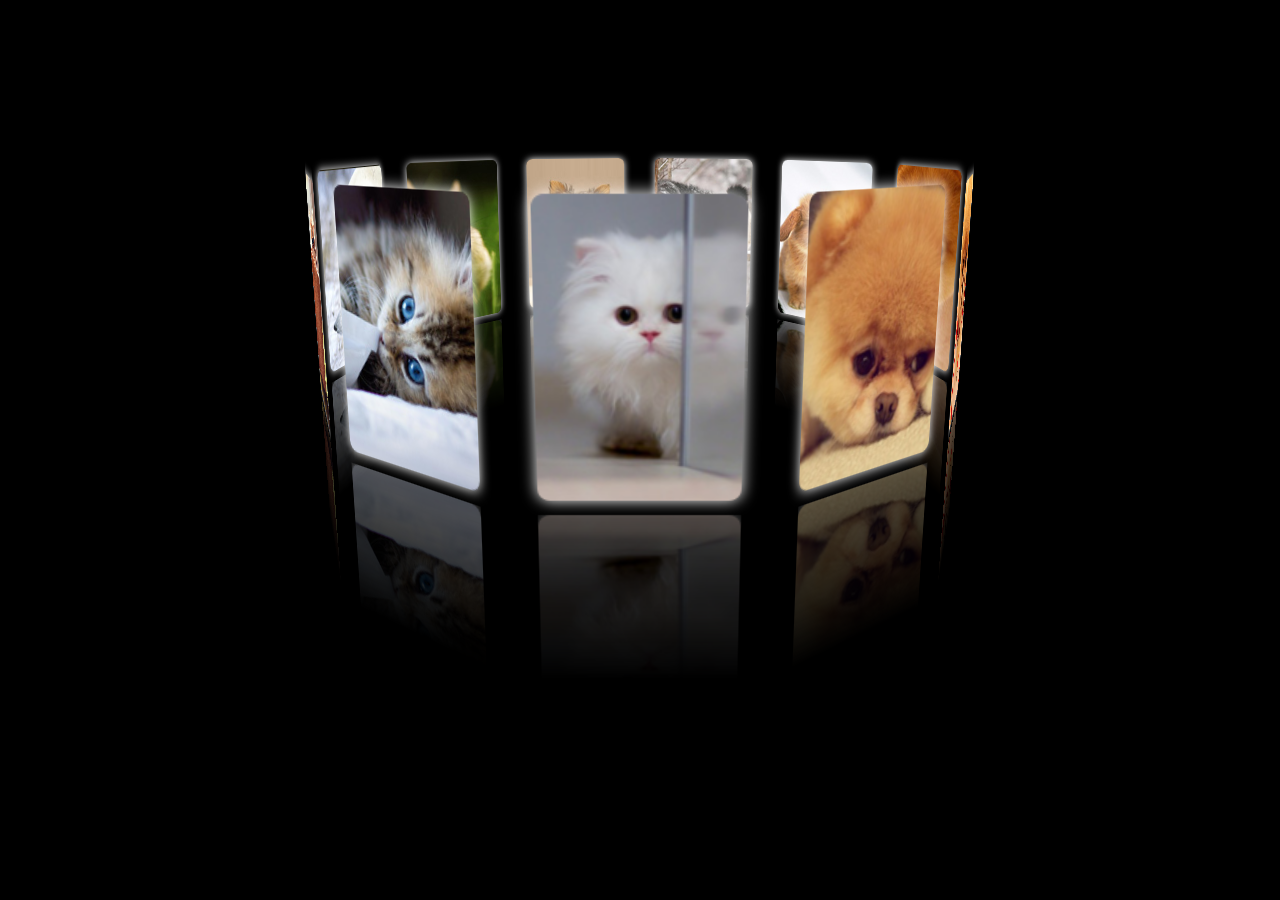
<file: plug/旋转图片.html>
<!DOCTYPE html>
<html lang="en">
<head>
	<meta charset="UTF-8">
	<title>Document</title>
<style>
    *{
        margin: 0;
        padding: 0;
        list-style: none;
    }
    body{
        background: #000;
    }
    ul{

       
        width:133px;
        height: 200px;
        position: absolute;
        left:50%;
        top:30%;
        margin:-100px 0 0 -67px;
        transform-style:preserve-3d;
        transform:perspective(800px) rotateX(-10deg);
    }
    ul li{
        width: 100%;
        height: 100%;
        position: absolute;
        left:0;
        top: 0;
        background: url("img2/1.jpg") no-repeat;
        border-radius:8px;
        -webkit-box-shadow: 0 0 10px #fff;
        transform:rotateY(0deg) translateZ(0px);
        transition:1s all ease;
        -webkit-box-reflect:below 10px -webkit-linear-gradient(rgba(0,0,0,0) 40%,rgba(0,0,0,0.4));
    }
    ul:active li{
        /*transform:rotateY(60deg) translateZ(300px);*/
    }
</style>
<script>
    window.onload = function(){
        var oUl = document.getElementById('ul1');
        var N = 11;
        for(var i = 0;i<N;i++){
            var oLi = document.createElement('li');
            oLi.style.backgroundImage = 'url(img2/'+(i+1)+'.jpg)';
            oUl.appendChild(oLi);
            (function(oLi,i){
                setTimeout(function(){
                    oLi.style.transition ='1s all ease '+(200*(N-i))+'ms';
                    oLi.style.transform ='rotateY('+(360/N*i)+'deg) translateZ(300px)';
                },0);
            })(oLi,i);
        }
        var y = 0;
        var x = -10;
        var aLi = oUl.children;
        aLi[0].addEventListener('transitionend',function(){
            change(y,-x);
            document.onmousedown = function(ev){
                var disX = ev.clientX - y;
                var disY = ev.clientY - x;
                document.onmousemove = function(ev){
                    y = ev.clientX -disX;
                    x = ev.clientY -disY;
                    change(y/3,x/3);
                };
                document.onmouseup = function(){
                    document.onmousemove = null;
                    document.onmouseup = null;
                };
                return false;

            };

            
        },false);
        
        function change(y,x){
            for(var i= 0;i<aLi.length;i++){
                aLi[i].style.transition = '0s all ease';
                aLi[i].style.transform ='rotateY('+(360/N*i+y)+'deg) translateZ(300px)';
                oUl.style.transform = 'perspective(800px) rotateX('+-x+'deg)';
                var scale = Math.abs(Math.abs((360/N*i+y)%360)-180)/180;
                scale<0.3&&(scale=.3);
                aLi[i].style.opacity = scale;
            }
        }
    };
</script>
</head>
<body>
<ul id="ul1">

</ul>
</body>
</html>
</file>
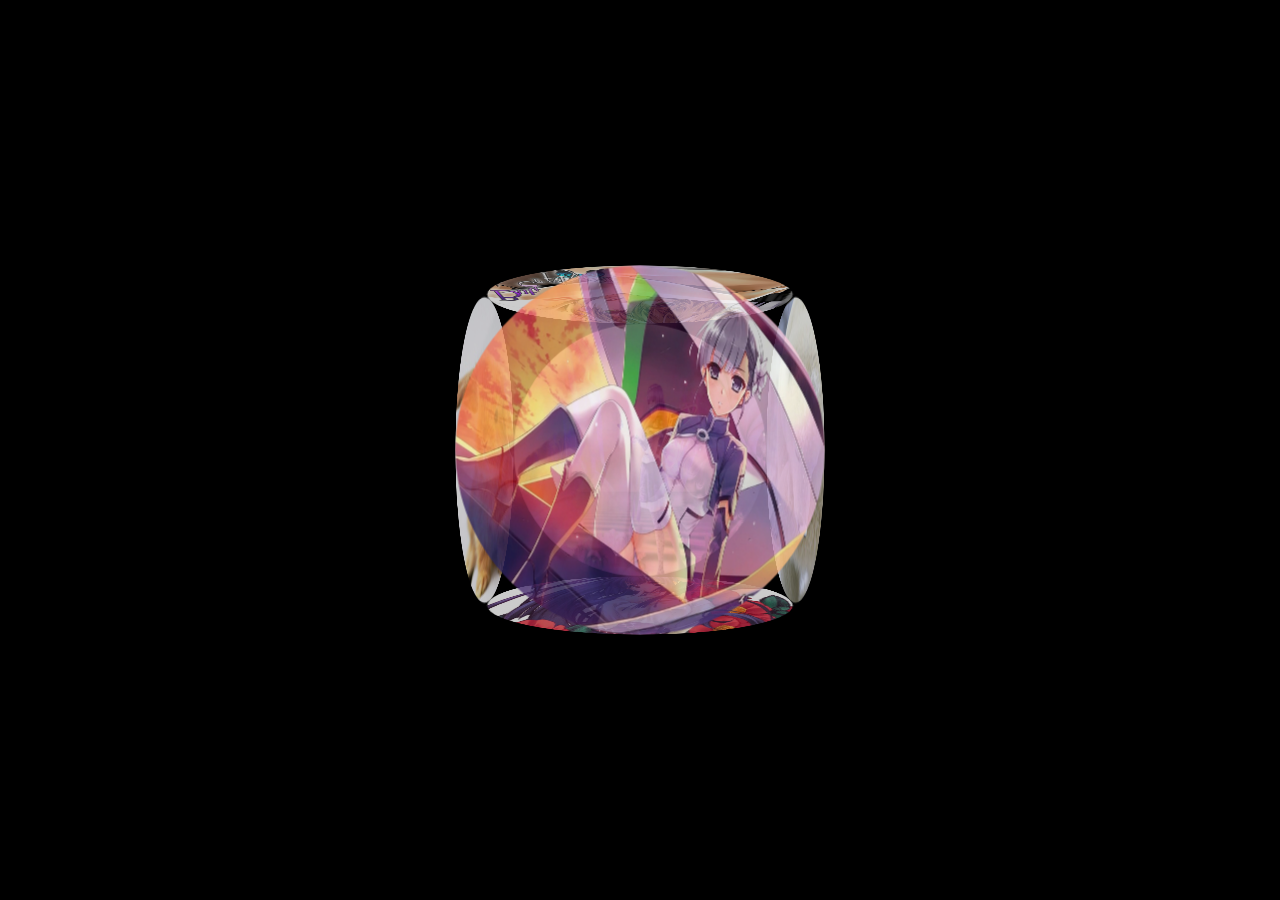
<file: plug/旋转立方.html>
<!DOCTYPE html>
<html lang="en">
<head>
	<meta charset="UTF-8">
	<title>Document</title>
	</head>
	<style type="text/css">
	*{
		margin:0;padding: 0;
	}
	body{
		
			background:#000;
	
	}

	#box{

		width:300px;
		height:300px;
		position:absolute;
		left: 50%;top:50%;
		margin-left: -150px;
		margin-top: -150px;
		transform:perspective(800px) rotateY(0deg) rotateX(0deg);
		transform-style:preserve-3d;
		 
	}
	#box div{
		border-radius: 50%;
		width:100%;
		height:100%;
		position:absolute;
		left: 50%;top:50%;
		margin-left: -150px;
		margin-top: -150px; 
		background: #0ff;
		text-align:center;
		line-height: 300px;
		font-size: 60px; 
		opacity: 0.8;
	}
	#box .front{
		background: url(img2/15.jpg) no-repeat center;
		background-size: 100% 100%;
		
		transform: translateZ(150px);
	}

	#box .back{
		background: url(img2/12.jpg) no-repeat center;
		background-size:100% 100%;
		transform: translateZ(-150px) scale(-1,1);
}

	#box .top{
		background: url(img2/14.jpg) no-repeat;
		background-size: 100% 100%;
		transform:  translateY(-150px) rotateX(90deg);
}

	#box .bottom{
		background: url(img2/13.jpg) no-repeat;
		background-size: 100% 100%;
		transform:  translateY(150px) rotateX(90deg);
	}

	#box .left{
		background: url(img2/5.jpg) no-repeat;
		background-size: 100% 100%;
		transform: translateX(-150px) rotateY(90deg) ;
	}

	#box .right{
		background: url(img2/9.jpg) no-repeat;
		background-size: 100% 100%;
	transform: translateX(150px) rotateY(90deg) ;
		
	}
	

	</style>
	<script>
	window.onload=function(){
		var oBox=document.getElementById('box');
		var y=0;
		var x=0;

		document.onmousedown=function(ev){
			
			var disX=ev.clientX-y;
			var disY=ev.clientY-x;
			document.onmousemove=function(ev){
				
				y=ev.clientX-disX;
				x=disY-ev.clientY;
				oBox.style.transform='perspective(800px) rotateX('+x+'deg) rotateY('+y+'deg)';
			};
			document.onmouseup=function(){
				document.onmousemove=null;
				document.onmouseup=null;
			};
			return false;
		};
		

				
	};

	</script>

<body>
	<div id="box">
		<div class="front"></div>
		<div class="back"></div>
		<div class="top"></div>
		<div class="bottom"></div>
		<div class="left"></div>
		<div class="right"></div>
	</div>
</body>
</html>
</file>
<file: style.css>
html, body{
  margin : 0px;
  width : 100%;
  height : 100%;
  overflow: hidden;
  background-color: #000000;
  font-family: sans-serif;
}

#cake {
  display: block;
  position: relative;
  margin: -10em auto 0 auto;
}





.velas {
  background: #ffffff;
  border-radius: 10px;
  position: absolute;
  top: 228px;
  left: 50%;
  margin-left: -2.5px;
  margin-top: -8.33333333px;
  width: 5px;
  height: 35px;
  -webkit-transform: translateY(-300px);
  -ms-transform: translateY(-300px);
  transform: translateY(-300px);
  -webkit-backface-visibility: hidden;
  -ms-backface-visibility: hidden;
  backface-visibility: hidden;
  -webkit-animation: in 500ms 6s ease-out forwards;
  animation: in 500ms 6s ease-out forwards;
}

.velas-1 {
  background: #ffffff;
  border-radius: 10px;
  position: absolute;
  top: 228px;
  left: 49%;
  margin-left: -2.5px;
  margin-top: -8.33333333px;
  width: 5px;
  height: 35px;
  -webkit-transform: translateY(-300px);
  -ms-transform: translateY(-300px);
  transform: translateY(-300px);
  -webkit-backface-visibility: hidden;
  -ms-backface-visibility: hidden;
  backface-visibility: hidden;
  -webkit-animation: in 550ms 6s ease-out forwards;
  animation: in 550ms 6s ease-out forwards;
}

.velas1 {
  background: #ffffff;
  border-radius: 10px;
  position: absolute;
  top: 228px;
  left: 51%;
  margin-left: -2.5px;
  margin-top: -8.33333333px;
  width: 5px;
  height: 35px;
  -webkit-transform: translateY(-300px);
  -ms-transform: translateY(-300px);
  transform: translateY(-300px);
  -webkit-backface-visibility: hidden;
  -ms-backface-visibility: hidden;
  backface-visibility: hidden;
  -webkit-animation: in 550ms 6s ease-out forwards;
  animation: in 550ms 6s ease-out forwards;
}

.velas-2 {
  background: #ffffff;
  border-radius: 10px;
  position: absolute;
  top: 228px;
  left: 48%;
  margin-left: -2.5px;
  margin-top: -8.33333333px;
  width: 5px;
  height: 35px;
  -webkit-transform: translateY(-300px);
  -ms-transform: translateY(-300px);
  transform: translateY(-300px);
  -webkit-backface-visibility: hidden;
  -ms-backface-visibility: hidden;
  backface-visibility: hidden;
  -webkit-animation: in 600ms 6s ease-out forwards;
  animation: in 600ms 6s ease-out forwards;
}

.velas2 {
  background: #ffffff;
  border-radius: 10px;
  position: absolute;
  top: 228px;
  left: 52%;
  margin-left: -2.5px;
  margin-top: -8.33333333px;
  width: 5px;
  height: 35px;
  -webkit-transform: translateY(-300px);
  -ms-transform: translateY(-300px);
  transform: translateY(-300px);
  -webkit-backface-visibility: hidden;
  -ms-backface-visibility: hidden;
  backface-visibility: hidden;
  -webkit-animation: in 600ms 6s ease-out forwards;
  animation: in 600ms 6s ease-out forwards;
}

.velas-3 {
  background: #ffffff;
  border-radius: 10px;
  position: absolute;
  top: 228px;
  left: 47%;
  margin-left: -2.5px;
  margin-top: -8.33333333px;
  width: 5px;
  height: 35px;
  -webkit-transform: translateY(-300px);
  -ms-transform: translateY(-300px);
  transform: translateY(-300px);
  -webkit-backface-visibility: hidden;
  -ms-backface-visibility: hidden;
  backface-visibility: hidden;
  -webkit-animation: in 650ms 6s ease-out forwards;
  animation: in 650ms 6s ease-out forwards;
}

.velas3 {
  background: #ffffff;
  border-radius: 10px;
  position: absolute;
  top: 228px;
  left: 53%;
  margin-left: -2.5px;
  margin-top: -8.33333333px;
  width: 5px;
  height: 35px;
  -webkit-transform: translateY(-300px);
  -ms-transform: translateY(-300px);
  transform: translateY(-300px);
  -webkit-backface-visibility: hidden;
  -ms-backface-visibility: hidden;
  backface-visibility: hidden;
  -webkit-animation: in 650ms 6s ease-out forwards;
  animation: in 650ms 6s ease-out forwards;
}

.velas-4 {
  background: #ffffff;
  border-radius: 10px;
  position: absolute;
  top: 228px;
  left: 46%;
  margin-left: -2.5px;
  margin-top: -8.33333333px;
  width: 5px;
  height: 35px;
  -webkit-transform: translateY(-300px);
  -ms-transform: translateY(-300px);
  transform: translateY(-300px);
  -webkit-backface-visibility: hidden;
  -ms-backface-visibility: hidden;
  backface-visibility: hidden;
  -webkit-animation: in 700ms 6s ease-out forwards;
  animation: in 700ms 6s ease-out forwards;
}

.velas4 {
  background: #ffffff;
  border-radius: 10px;
  position: absolute;
  top: 228px;
  left: 54%;
  margin-left: -2.5px;
  margin-top: -8.33333333px;
  width: 5px;
  height: 35px;
  -webkit-transform: translateY(-300px);
  -ms-transform: translateY(-300px);
  transform: translateY(-300px);
  -webkit-backface-visibility: hidden;
  -ms-backface-visibility: hidden;
  backface-visibility: hidden;
  -webkit-animation: in 700ms 6s ease-out forwards;
  animation: in 700ms 6s ease-out forwards;
}

.velas-5 {
  background: #ffffff;
  border-radius: 10px;
  position: absolute;
  top: 228px;
  left: 45%;
  margin-left: -2.5px;
  margin-top: -8.33333333px;
  width: 5px;
  height: 35px;
  -webkit-transform: translateY(-300px);
  -ms-transform: translateY(-300px);
  transform: translateY(-300px);
  -webkit-backface-visibility: hidden;
  -ms-backface-visibility: hidden;
  backface-visibility: hidden;
  -webkit-animation: in 750ms 6s ease-out forwards;
  animation: in 750ms 6s ease-out forwards;
}

.velas5 {
  background: #ffffff;
  border-radius: 10px;
  position: absolute;
  top: 228px;
  left: 55%;
  margin-left: -2.5px;
  margin-top: -8.33333333px;
  width: 5px;
  height: 35px;
  -webkit-transform: translateY(-300px);
  -ms-transform: translateY(-300px);
  transform: translateY(-300px);
  -webkit-backface-visibility: hidden;
  -ms-backface-visibility: hidden;
  backface-visibility: hidden;
  -webkit-animation: in 750ms 6s ease-out forwards;
  animation: in 750ms 6s ease-out forwards;
}

.velas6 {
  background: #ffffff;
  border-radius: 10px;
  position: absolute;
  bottom: 28px;
  left: 55%;
  margin-left: -2.5px;
  margin-top: -8.33333333px;
  width: 5px;
  height: 35px;
  -webkit-transform: translateY(30px);
  -ms-transform: translateY(30px);
  transform: translateY(30px);
  -webkit-backface-visibility: hidden;
  -ms-backface-visibility: hidden;
  backface-visibility: hidden;
  -webkit-animation: in 750ms 6s ease-out forwards;
  animation: in 750ms 6s ease-out forwards;
}

.velas:after,
.velas:before {
  background: rgba(255, 0, 0, 0.4);
  content: "";
  position: absolute;
  width: 100%;
  height: 2.22222222px;
}

.velas:after {
  top: 25%;
  left: 0;
}

.velas:before {
  top: 45%;
  left: 0;
}

.velas-1:after,
.velas-1:before {
  background: rgba(255, 0, 0, 0.4);
  content: "";
  position: absolute;
  width: 100%;
  height: 2.22222222px;
}

.velas-1:after {
  top: 25%;
  left: 0;
}

.velas-1:before {
  top: 45%;
  left: 0;
}

.velas1:after,
.velas1:before {
  background: rgba(255, 0, 0, 0.4);
  content: "";
  position: absolute;
  width: 100%;
  height: 2.22222222px;
}

.velas1:after {
  top: 25%;
  left: 0;
}

.velas1:before {
  top: 45%;
  left: 0;
}

.velas-2:after,
.velas-2:before {
  background: rgba(255, 0, 0, 0.4);
  content: "";
  position: absolute;
  width: 100%;
  height: 2.22222222px;
}

.velas-2:after {
  top: 25%;
  left: 0;
}

.velas-2:before {
  top: 45%;
  left: 0;
}

.velas2:after,
.velas2:before {
  background: rgba(255, 0, 0, 0.4);
  content: "";
  position: absolute;
  width: 100%;
  height: 2.22222222px;
}

.velas2:after {
  top: 25%;
  left: 0;
}

.velas2:before {
  top: 45%;
  left: 0;
}

.velas-3:after,
.velas-3:before {
  background: rgba(255, 0, 0, 0.4);
  content: "";
  position: absolute;
  width: 100%;
  height: 2.22222222px;
}

.velas-3:after {
  top: 25%;
  left: 0;
}

.velas-3:before {
  top: 45%;
  left: 0;
}

.velas3:after,
.velas3:before {
  background: rgba(255, 0, 0, 0.4);
  content: "";
  position: absolute;
  width: 100%;
  height: 2.22222222px;
}

.velas3:after {
  top: 25%;
  left: 0;
}

.velas3:before {
  top: 45%;
  left: 0;
}

.velas-4:after,
.velas-4:before {
  background: rgba(255, 0, 0, 0.4);
  content: "";
  position: absolute;
  width: 100%;
  height: 2.22222222px;
}

.velas-4:after {
  top: 25%;
  left: 0;
}

.velas-4:before {
  top: 45%;
  left: 0;
}

.velas4:after,
.velas4:before {
  background: rgba(255, 0, 0, 0.4);
  content: "";
  position: absolute;
  width: 100%;
  height: 2.22222222px;
}

.velas4:after {
  top: 25%;
  left: 0;
}

.velas4:before {
  top: 45%;
  left: 0;
}

.velas-5:after,
.velas-5:before {
  background: rgba(255, 0, 0, 0.4);
  content: "";
  position: absolute;
  width: 100%;
  height: 2.22222222px;
}

.velas-5:after {
  top: 25%;
  left: 0;
}

.velas-5:before {
  top: 45%;
  left: 0;
}

.velas5:after,
.velas5:before {
  background: rgba(255, 0, 0, 0.4);
  content: "";
  position: absolute;
  width: 100%;
  height: 2.22222222px;
}

.velas5:after {
  top: 25%;
  left: 0;
}

.velas5:before {
  top: 45%;
  left: 0;
}

.fuego {
  border-radius: 100%;
  position: absolute;
  top: -20px;
  left: 50%;
  margin-left: -2.2px;
  width: 6.66666667px;
  height: 18px;
}

.fuego:nth-child(1) {
  -webkit-animation: fuego 2s 6.5s infinite;
  animation: fuego 2s 6.5s infinite;
}

.fuego:nth-child(2) {
  -webkit-animation: fuego 1.5s 6.5s infinite;
  animation: fuego 1.5s 6.5s infinite;
}

.fuego:nth-child(3) {
  -webkit-animation: fuego 1s 6.5s infinite;
  animation: fuego 1s 6.5s infinite;
}

.fuego:nth-child(4) {
  -webkit-animation: fuego 0.5s 6.5s infinite;
  animation: fuego 0.5s 6.5s infinite;
}

.fuego:nth-child(5) {
  -webkit-animation: fuego 0.2s 6.5s infinite;
  animation: fuego 0.2s 6.5s infinite;
}

@-webkit-keyframes fuego {
  0%, 100% {
    background: rgba(254, 248, 97, 0.5);
    -webkit-box-shadow: 0 0 40px 10px rgba(248, 233, 209, 0.2);
    box-shadow: 0 0 40px 10px rgba(248, 233, 209, 0.2);
    -webkit-transform: translateY(0) scale(1);
    transform: translateY(0) scale(1);
  }

  50% {
    background: rgba(255, 50, 0, 0.1);
    -webkit-box-shadow: 0 0 40px 20px rgba(248, 233, 209, 0.2);
    box-shadow: 0 0 40px 20px rgba(248, 233, 209, 0.2);
    -webkit-transform: translateY(-20px) scale(0);
    transform: translateY(-20px) scale(0);
  }
}

@keyframes fuego {
  0%, 100% {
    background: rgba(254, 248, 97, 0.5);
    -webkit-box-shadow: 0 0 40px 10px rgba(248, 233, 209, 0.2);
    box-shadow: 0 0 40px 10px rgba(248, 233, 209, 0.2);
    -webkit-transform: translateY(0) scale(1);
    transform: translateY(0) scale(1);
  }

  50% {
    background: rgba(255, 50, 0, 0.1);
    -webkit-box-shadow: 0 0 40px 20px rgba(248, 233, 209, 0.2);
    box-shadow: 0 0 40px 20px rgba(248, 233, 209, 0.2);
    -webkit-transform: translateY(-20px) scale(0);
    transform: translateY(-20px) scale(0);
  }
}

@-webkit-keyframes in {
  to {
    -webkit-transform: translateY(0);
    transform: translateY(0);
  }
}

@keyframes in {
  to {
    -webkit-transform: translateY(0);
    transform: translateY(0);
  }
}
</file>
<file: css/style.css>
@charset "utf-8";
/* margin and padding */
body,h1,h2,h3,h4,h5,h6,hr,p,blockquote,dl,dt,dd,ul,ol,li,pre,img,form,applet,fieldset,legend,button,input,textarea,th,table,tr,td{margin:0;padding:0;border:none;}

/* bady */
body{font-family:"微软雅黑";font-size:12px;color:#fff;background:#1a0c2c url(../images/body_bg.png) center center no-repeat;position:relative;height:100%;width:100%;overflow:hidden;}
body,div,fieldset,form,h1,h2,h3,h4,h5,h6,html,p{-webkit-text-size-adjust:none}
html{height:100%;width:100%;}
input::-ms-clear{display:none;}/*清楚文本框X*/
body.disabled-onepage-scroll,.disabled-onepage-scroll .onepage-wrapper,html{position:inherit;}

/* img */
img{padding:0;margin:0;vertical-align:top;border:none}
li,ul{list-style:none;outside:none;}
dl,dt,dd{-moz-transition:all 0.5s;-webkit-transition:all 0.5s;transition:all 0.5s;}

/* float */
.fl{float:left;}
.fr{float:right;}
.auto{margin:0 auto;}

/* div */
ul,li{list-style-type:none;}
.clear{clear:both;height:0;width:100%;}

/* font */
a{color:#fff;text-decoration:none;}
a:hover,a:active,a:focus{text-decoration:none;color:#DD137B;}

@-webkit-keyframes rotate{0%{-webkit-transform:rotateZ(-45deg)}100%{-webkit-transform:rotateZ(315deg)}}
@keyframes rotate{0%{transform:rotateZ(-45deg)}100%{transform:rotateZ(315deg)}}

@-webkit-keyframes rotate_x{0%{-webkit-transform:rotateZ(45deg)}100%{-webkit-transform:rotateZ(-315deg)}}
@keyframes rotate_x{0%{transform:rotateZ(45deg)}100%{transform:rotateZ(-315deg)}}

@-webkit-keyframes top{0%{top:0%;}30%{top:120%;}40%{-webkit-transform:rotateZ(0deg)}50%{top:120%;-webkit-transform:rotateZ(180deg)}80%{top:-10%;}90%{-webkit-transform:rotateZ(180deg)}100%{top:0%;}}
@keyframes top{0%{top:0%;}30%{top:120%;}40%{transform:rotateZ(0deg)}50%{top:120%;transform:rotateZ(180deg)}80%{top:-10%;}90%{transform:rotateZ(180deg)}100%{top:0%;}}

@-webkit-keyframes bottom{0%{top:100%;}30%{top:-20%;}40%{-webkit-transform:rotateZ(0deg)}50%{top:-20%;-webkit-transform:rotateZ(180deg)}80%{top:120%;}90%{-webkit-transform:rotateZ(180deg)}100%{top:100%;}}
@keyframes bottom{0%{top:100%;}30%{top:-20%;}40%{transform:rotateZ(0deg)}50%{top:-20%;transform:rotateZ(180deg)}80%{top:120%;}90%{transform:rotateZ(180deg)}100%{top:100%;}}

@-webkit-keyframes left{0%{left:0%;}30%{left:120%;}40%{-webkit-transform:rotateZ(0deg)}50%{left:120%;-webkit-transform:rotateZ(180deg)}80%{left:-10%;}90%{-webkit-transform:rotateZ(180deg)}100%{left:0%;}}
@keyframes left{0%{left:0%;}30%{left:120%;}40%{transform:rotateZ(0deg)}50%{left:120%;transform:rotateZ(180deg)}80%{left:-10%;}90%{transform:rotateZ(180deg)}100%{left:0%;}}

@-webkit-keyframes right{0%{left:100%;}30%{left:-20%;}40%{-webkit-transform:rotateZ(0deg)}50%{left:-20%;-webkit-transform:rotateZ(180deg)}80%{left:120%;}90%{-webkit-transform:rotateZ(180deg)}100%{left:100%;}}
@keyframes right{0%{left:100%;}30%{left:-20%;}40%{transform:rotateZ(0deg)}50%{left:-20%;transform:rotateZ(180deg)}80%{left:120%;}90%{transform:rotateZ(180deg)}100%{left:100%;}}

@-webkit-keyframes dis_01{0%{margin:-450px 0 0 -365px;}25%{margin:-450px 0 0 -335px;}50%{margin:-420px 0 0 -335px;}75%{margin:-420px 0 0 -365px;}100%{margin:-450px 0 0 -365px;}}
@keyframes dis_01{0%{margin:-450px 0 0 -365px;}25%{margin:-450px 0 0 -335px;}50%{margin:-420px 0 0 -335px;}75%{margin:-420px 0 0 -365px;}100%{margin:-450px 0 0 -365px;}}
@-webkit-keyframes dis_02{0%{margin:-510px 0 0 280px;}25%{margin:-510px 0 0 260px;}50%{margin:-490px 0 0 260px;}75%{margin:-490px 0 0 280px;}100%{margin:-510px 0 0 280px;}}
@keyframes dis_02{0%{margin:-510px 0 0 280px;}25%{margin:-510px 0 0 260px;}50%{margin:-490px 0 0 260px;}75%{margin:-490px 0 0 280px;}100%{margin:-510px 0 0 280px;}}
@-webkit-keyframes dis_03{0%{margin:-200px 0 0 -380px;}50%{margin:-220px 0 0 -400px;}100%{margin:-200px 0 0 -380px;}}
@keyframes dis_03{0%{margin:-200px 0 0 -380px;}50%{margin:-220px 0 0 -400px;}100%{margin:-200px 0 0 -380px;}}
@-webkit-keyframes dis_04{0%{margin:-90px 0 0 350px;}50%{margin:-90px 0 0 380px;}100%{margin:-90px 0 0 350px;}}
@keyframes dis_04{0%{margin:-90px 0 0 350px;}50%{margin:-90px 0 0 380px;}100%{margin:-90px 0 0 350px;}}
@-webkit-keyframes dis_05{0%{margin:160px 0 0 280px;}50%{margin:140px 0 0 260px;}100%{margin:160px 0 0 280px;}}
@keyframes dis_05{0%{margin:160px 0 0 280px;}50%{margin:140px 0 0 260px;}100%{margin:160px 0 0 280px;}}
@-webkit-keyframes dis_06{0%{margin:290px 0 0 -450px;}50%{margin:270px 0 0 -450px;}100%{margin:290px 0 0 -450px;}}
@keyframes dis_06{0%{margin:290px 0 0 -450px;}50%{margin:270px 0 0 -450px;}100%{margin:290px 0 0 -450px;}}
@-webkit-keyframes dis_07{0%{margin:315px 0 0 -55px;}50%{margin:315px 0 0 -35px;}100%{margin:315px 0 0 -55px;}}
@keyframes dis_07{0%{margin:315px 0 0 -55px;}50%{margin:315px 0 0 -35px;}100%{margin:315px 0 0 -55px;}}

@-webkit-keyframes stars{0%{-webkit-transform:rotateZ(0deg);opacity:1;}50%{-webkit-transform:rotateZ(180deg);opacity:0;}100%{-webkit-transform:rotateZ(360deg);opacity:1;}}
@keyframes stars{0%{transform:rotateZ(0deg);opacity:1;}50%{transform:rotateZ(180deg);opacity:0;}100%{transform:rotateZ(360deg);opacity:1;}}
@-webkit-keyframes stars_1{0%{-webkit-transform:rotateZ(0deg);opacity:0;}50%{-webkit-transform:rotateZ(180deg);opacity:1;}100%{-webkit-transform:rotateZ(360deg);opacity:0;}}
@keyframes stars_1{0%{transform:rotateZ(0deg);opacity:0;}50%{transform:rotateZ(180deg);opacity:1;}100%{transform:rotateZ(360deg);opacity:0;}}

.quan_01{width:680px;height:680px;position:absolute;top:50%;left:50%;margin:-340px 0 0 -340px;z-index:2;-webkit-animation:rotate_x 10s linear 0s infinite;animation:rotate_x 10s linear 0s infinite;}
.quan_02{width:820px;height:820px;position:absolute;top:50%;left:50%;margin:-410px 0 0 -410px;z-index:6;-webkit-animation:rotate 16s linear 0s infinite;animation:rotate 16s linear 0s infinite;}
.erwei{width:600px;height:600px;position:absolute;left:50%;top:50%;margin:-300px 0 0 -300px;}
.dis_01{top:50%;left:50%;margin:-450px 0 0 -365px;width:127px;height:116px;position:absolute;z-index:1;-webkit-animation:dis_01 8s linear 0s infinite;animation:dis_01 8s linear 0s infinite;}
.dis_02{top:50%;left:50%;margin:-510px 0 0 280px;width:188px;height:205px;position:absolute;z-index:1;-webkit-animation:dis_02 12s linear 0s infinite;animation:dis_02 12s linear 0s infinite;}
.dis_03{top:50%;left:50%;margin:-200px 0 0 -350px;width:94px;height:99px;position:absolute;z-index:5;-webkit-animation:dis_03 6s linear 0s infinite;animation:dis_03 6s linear 0s infinite;}
.dis_04{top:50%;left:50%;margin:-90px 0 0 370px;width:58px;height:73px;position:absolute;z-index:10;-webkit-animation:dis_04 5s linear 0s infinite;animation:dis_04 5s linear 0s infinite;}
.dis_05{top:50%;left:50%;margin:160px 0 0 280px;width:89px;height:113px;position:absolute;z-index:5;-webkit-animation:dis_05 8s linear 0s infinite;animation:dis_05 8s linear 0s infinite;}
.dis_06{top:50%;left:50%;margin:250px 0 0 -450px;width:138px;height:111px;position:absolute;z-index:10;-webkit-animation:dis_06 4s linear 0s infinite;animation:dis_06 4s linear 0s infinite;}
.dis_07{top:50%;left:50%;margin:315px 0 0 -55px;width:71px;height:90px;position:absolute;z-index:1;-webkit-animation:dis_07 5s linear 0s infinite;animation:dis_07 5s linear 0s infinite;}
.yi_guang_01,.yi_guang_02,.yi_guang_03,.yi_guang_04,.yi_guang_05,.yi_guang_06,.yi_guang_07,.yi_guang_08,.yi_guang_09,.yi_guang_10,.yi_guang_11,.yi_guang_12,.yi_guang_13,.yi_guang_14,.yi_guang_15,.yi_guang_16,.yi_guang_17,.yi_guang_18{position:absolute;width:19px;height:115px;z-index:3;}
.yi_guang_19,.yi_guang_20,.yi_guang_21,.yi_guang_22,.yi_guang_23,.yi_guang_24,.yi_guang_25,.yi_guang_26{position:absolute;width:115px;height:19px;z-index:3;}
.yi_guang_01{-webkit-animation:top 16s linear 0s infinite;animation:top 16s linear 0s infinite;}
.yi_guang_02{-webkit-animation:top 21s linear 0s infinite;animation:top 21s linear 0s infinite;}
.yi_guang_03{-webkit-animation:top 19s linear 0s infinite;animation:top 19s linear 0s infinite;}
.yi_guang_04{-webkit-animation:top 27s linear 0s infinite;animation:top 27s linear 0s infinite;}
.yi_guang_05{-webkit-animation:top 24s linear 0s infinite;animation:top 24s linear 0s infinite;}
.yi_guang_06{-webkit-animation:top 15s linear 0s infinite;animation:top 15s linear 0s infinite;}
.yi_guang_07{-webkit-animation:top 18s linear 0s infinite;animation:top 18s linear 0s infinite;}
.yi_guang_08{-webkit-animation:top 14s linear 0s infinite;animation:top 14s linear 0s infinite;}
.yi_guang_09{-webkit-animation:top 22s linear 0s infinite;animation:top 22s linear 0s infinite;}
.yi_guang_10{-webkit-animation:bottom 14s linear 0s infinite;animation:bottom 14s linear 0s infinite;}
.yi_guang_11{-webkit-animation:bottom 22s linear 0s infinite;animation:bottom 22s linear 0s infinite;}
.yi_guang_12{-webkit-animation:bottom 18s linear 0s infinite;animation:bottom 19s linear 0s infinite;}
.yi_guang_13{-webkit-animation:bottom 15s linear 0s infinite;animation:bottom 15s linear 0s infinite;}
.yi_guang_14{-webkit-animation:bottom 24s linear 0s infinite;animation:bottom 24s linear 0s infinite;}
.yi_guang_15{-webkit-animation:bottom 16s linear 0s infinite;animation:bottom 16s linear 0s infinite;}
.yi_guang_16{-webkit-animation:bottom 19s linear 0s infinite;animation:bottom 19s linear 0s infinite;}
.yi_guang_17{-webkit-animation:bottom 30s linear 0s infinite;animation:bottom 30s linear 0s infinite;}
.yi_guang_18{-webkit-animation:bottom 27s linear 0s infinite;animation:bottom 27s linear 0s infinite;}
.yi_guang_19{-webkit-animation:left 20s linear 0s infinite;animation:left 20s linear 0s infinite;}
.yi_guang_20{-webkit-animation:left 28s linear 0s infinite;animation:left 28s linear 0s infinite;}
.yi_guang_21{-webkit-animation:left 24s linear 0s infinite;animation:left 24s linear 0s infinite;}
.yi_guang_22{-webkit-animation:left 21s linear 0s infinite;animation:left 21s linear 0s infinite;}
.yi_guang_23{-webkit-animation:right 30s linear 0s infinite;animation:right 30s linear 0s infinite;}
.yi_guang_24{-webkit-animation:right 22s linear 0s infinite;animation:right 22s linear 0s infinite;}
.yi_guang_25{-webkit-animation:right 25s linear 0s infinite;animation:right 25s linear 0s infinite;}
.yi_guang_26{-webkit-animation:right 27s linear 0s infinite;animation:right 27s linear 0s infinite;}
.stars{position: absolute;z-index: 1;top: 385px;left: 838px;top:50%;left:50%;}
.start img{width:100%;height:100%;}
.stars_01{width:32px;height:32px;-webkit-animation:stars 5s linear 0s infinite;animation:stars 5s linear 0s infinite;}
.stars_02{width:20px;height:20px;-webkit-animation:stars 4s linear 0s infinite;animation:stars 4s linear 0s infinite;}
.stars_03{width:14px;height:14px;-webkit-animation:stars_1 5s linear 0s infinite;animation:stars_1 5s linear 0s infinite;}
.stars_04{width:10px;height:10px;-webkit-animation:stars_1 3s linear 0s infinite;animation:stars_1 3s linear 0s infinite;}
</file>
<file: plug/style/conmmon.css>
@charset "utf-8";
/*清零*/
*{margin:0; padding:0;}
li{list-style:none;}
img{border:none;}
a{text-decoration:none;}
input,textarea,select{outline:none;}
textarea{resize:none;}
input{border:none;}
.clearfix:after{content:''; clear:both; display:block; height:0; overflow:hidden;}
.clearfix{zoom:1;}

/*头部*/
.headerBar{height:40px; background:#FCFCFC; border-top:#FF8500 solid 3px; border-bottom:#EDEEF0 solid 1px;}
.header{height:40px; width:1000px; margin:0 auto;}
.leftNav{float:left;}
.leftNav li{float:left; position:relative; z-index:3;}
.leftNav li a{font-size:14px; font-family:"Microsoft YaHei"; color:#666; padding:13px 20px; display:block; line-height:1.1; position:relative;}
.leftNav li i{background:url(../img/xl.png) left top no-repeat; width:8px; height:4px; position:absolute; right:8px; top:50%; _top:24px; margin-top:-2px; overflow:hidden;}
.leftNav li a:hover{background:#E9E9E9;}
/*弹出的菜单*/
.showList{position:absolute; left:0; top:40px; overflow:hidden; min-width:100%; width:auto !important; width:100%; white-space:nowrap; font-size:0; display:none; z-index:2;}
.showList dl{border:#F60 solid 1px; margin-bottom:-1px; background:#FFF;}
.showList dl dd{border-bottom:#F30 solid 1px; line-height:30px; height:30px;}
.leftNav li .showList a{padding:0; display:block; line-height:30px; padding-left:20px;}
/*右侧*/
.leftNav_right{float:right;}
.navUser{float:right; height:40px; line-height:40px; font-family:"Microsoft YaHei"; font-size:14px; color:#F90;}
.navUser li{float:right;}
.navUser a{color:#F90; float:left;}
.navUser span{height:40px; line-height:40px; float:left;}
.navUser a:hover{text-decoration:underline;}
.userName{max-width:112px; _width:112px; text-overflow:ellipsis;white-space:nowrap; overflow:hidden; display:inline-block; margin-right:10px;}
/*登陆*/
.login{float:right;}
.login li{float:left; position:relative;}
.login_a{font-size:14px; font-family:"Microsoft YaHei"; color:#666; padding:13px 20px; display:block; line-height:1.1; position:relative;}
.login_a:hover{background:#CCC;}

/*登陆框*/
.showLogin{position:absolute; width:300px; height:230px; background:#FFF;left:-130px; top:40px; z-index:5; z-index:999;}
.showLoginBg{background:#666; opacity:.2; filter:alpha(opacity:20); width:100%; position:absolute; left:7px; top:7px; height:100%;}
.showLoginList{position:absolute; left:0; top:0; width:240px; height:190px; background:#FFF; border:#F60 solid 1px; padding:20px 30px;}
.showLoginList p{line-height:28px; margin-bottom:20px;}
.logintxt{width:202px; height:26px; border:#D0D0D0 solid 1px; line-height:26px; margin-bottom:10px; position:relative;}
.logintxt span{padding:0 5px; height:26px; line-height:26px; font-size:12px; color:#888888;}
.logintxt input{height:14px; line-height:14px; padding:6px 5px; width:190px; position:absolute; left:0; top:0; float:left;  background:none;}
.loginbtn input{vertical-align:middle;}
.loginbtn span{vertical-align:middle; margin-left:5px;}
.loginbtn .btn{width:64px; height:30px; background:#FF8500; color:#FFF; text-align:center; line-height:30px; font-size:14px; margin-right:5px;}

.loginOther a{color:#a87a2c; line-height:40px; margin-right:10px;}
.loginOther a:hover{text-decoration:underline;}

.showLoginClose{position:absolute; top:10px; right:10px;}
.showLoginClose a{color:#666; font-weight:bold;}


.logoWarp{width:1000px; margin:0 auto;}
.logo{width:110px; height:50px; background:url(../img/LOGO_1x.png) left top no-repeat; float:left; margin-left:148px; margin-right:23px;}
.scarchBox{width:440px; float:left; border:#CCC solid 1px; height:33px; margin-top:10px; border-radius:5px 0 0 5px; position:relative;}
.searchTxt{width:74px; height:31px; float:left; margin-top:1px; line-height:30px; font-size:14px; text-indent:15px; font-size:14px; color:#666; background:url(../img/xl.png) 57px center no-repeat; border-right:#999 solid 1px;}
.list{position:absolute; left:-1px; top:31px; width:74px; text-indent:15px; font-size:12px; background:#FFF; border:#CCC solid 1px; border-top:none; border-bottom:none; display:none;}
.list a{display:block; height:24px; line-height:24px; color:#333;border-bottom:#CCC solid 1px; font-family:'宋体';}
.list a:hover{background:#FCC;}
/*搜索框*/
.plece{float:left; position:relative;  width:284px; height:33px; padding-left:14px; z-index:100;}
.plece span{height:31px; line-height:32px; font-size:14px; color:#666; padding-left:5px;}
.searchInputs{width:256px; height:14px; line-height:14px; padding:9px 5px; font-size:14px; color:#666; background:none; float:left; position:absolute; left:14px; top:0;}

/*搜索下拉框*/
.pleceWrap{width:298px; background:#FFF; border:#c1c1c1 solid 1px; position:absolute; left:0; top:33px;-webkit-box-shadow: 3px 3px 3px rgba(0, 0, 0, .2);box-shadow: 3px 3px 3px rgba(0, 0, 0, .2); font-size:14px;}
.pleceWrap_tip{color: #000; line-height:30px; height:30px; border-bottom: 1px dashed #eee;  padding-left:14px}
.pleceWrap_item li a{line-height:30px; height:30px; display:inline-block; width:284px;  padding-left:14px; color:#666;}
.pleceWrap_item li a:hover{background:#e8e8e8;}
.pleceWrap_more{padding-left:14px; font-size:12px; overflow:hidden; border-top: 1px dashed #eee; line-height:30px; height:30px; }
.pleceWrap_more a{color:#666;}
.pleceWrap_more_hotAll{float:left;}
.pleceWrap_more_toHomePage{float:right; margin-right:10px;}

/*搜索按钮*/
.searchBtn{width:71px; height:43px; float:right; position:absolute; top:-5px; right:-6px;background-position:1px 4px;}
.searchBtn input{width:71px; height:43px; background:none;}
.searchBtn:hover{background-position:0 -63px;}

.leftAd{width:240px;}
.rightArea{float:right;}
.leftBox{float:left; width:360px;}
.rightBox{float:right; width:360px;}


/*头部文字导航*/
.listNav{font-size:12px; position:relative; left:-10px; font-family:"Microsoft YaHei";}
.list_item_box{width:160px; padding-left:10px; border-right:#FEF0C5 double 1px; float:left;}
.list_item{height:28px;}
.list_item li{float:left; width:44px; padding:4px 3px; position:relative;}
.list_item li input{vertical-align:middle; margin-right:3px; *margin-left:-5px;}
.list_item li span{vertical-align:middle;}
.list_item .red{color:red;}
.last{border-right:none; margin-right:-30px;}

.listBtn{position:absolute; right:0; top:-45px;}
.list_choice{height:30px; line-height:30px; text-align:center;  border:#e0e0e0 solid 1px; padding:0 10px;}
.list_choice input{vertical-align:middle; margin-left:10px; margin-right:5px;}
.list_choice span{vertical-align:middle; color:#a2a39d;}

/*通用标题*/
.comTitle{height:34px; background:url(../img/titleBg.png) left top repeat-x; border:#CCC solid 1px;}
.comTitle_tabs{float:left; font-size:16px; font-family:"Microsoft YaHei"; margin-left:-2px;}
.comTitle_tabs li{float:left; line-height:34px; padding:0 12px;}
.comTitle_tabs li.active{background:#FFF; border-right:#CCC solid 1px; border-left:#CCC solid 1px; padding:0 11px; border-top:#F60 solid 3px; margin-top:-1px; position:relative; height:33px; line-height:30px; z-index:2; margin-bottom:-1px;}

/*.comTitle_tabs li:hover{background:#FFF; border-right:#CCC solid 1px; border-left:#CCC solid 1px; padding:0 11px; border-top:#F60 solid 3px; margin-top:-1px; position:relative; height:33px; line-height:30px; z-index:2; margin-bottom:-1px;}
*/

.comTitle_tabs li.noBl{border-left:none; padding-left:12px;}
.comTitle_tabs li a{color:#666;}
.comTitle_tabs a:hover{ color:#F60;}
.comTitle_cont{line-height:34px; float:right; padding-right:10px; font-size:12px;}
.comTitle_cont span{color:#333;}
.comTitle_cont a{margin-left:10px; color:#666;}
.comTitle_cont a:hover{text-decoration:underline;}

.comTitle_f{height:34px; background:#FFF; position:relative;}
.comTitle_f h3{font:16px/34px "Microsoft YaHei"; padding-left:10px;}
.comTitle_f h3 a{color:#666;}
.comTitle_f h3 a:hover{color:#F90;}
/*通用列表*/
.comList{font-size:14px;}
.comList_sm{font-size:12px;}
.comList li{background:url(../img/d.jpg) left center no-repeat; line-height:26px; padding-left:10px;}
.comList_sm li{line-height:24px;}
.comList li a{color:#122E67;}
.comList li a:hover{text-decoration:underline; color:#F60;}
.videoLink{background:url(../img/video.jpg) left center no-repeat; padding-left:22px;}

.comList .doc_img{padding-left:9px; background:none;}
.comList .doc_line{ width:229px; padding-left:10px; background-position:6px center; margin-left:-7px; position:relative;}
.comList .doc_line a{padding-left:5px;}

/*图文*/
.videoList_newList{overflow:hidden; margin-bottom:5px;}
.videoList_newList dt{float:left; padding-top:5px;}
.videoList_newList dd{padding-left:140px;}

/*视频*/
.videoList{width:125px; height:119px; float:left; position:relative; overflow:hidden;}
.videoImg{width:125px; height:119px;}
.videoList_sm {margin-bottom:0;}
.videoList_sm .videoList{width:105px; height:92px;}
.videoList_sm dd{padding-left:120px;}
.videoList_sm .videoImg{width:105px; height:72px;}

.videoIcon{background:url(../img/play_icon_normal.png) 0 0 no-repeat; width:38px; height:36px; position:absolute; left:7px; bottom:28px;}
.videoBg{width:100%; height:20px; position:absolute; left:0; bottom:0; background:#000; opacity:.5; filter:alpha(opacity:50);}
.videoTxt{width:100%; height:20px; line-height:20px; position:absolute; left:0; bottom:0; font-size:12px; color:#FFF; padding-left:4px;}
.videoList:hover .videoIcon{background:url(../img/play_icon_hover.png) 0 0 no-repeat;}
.videoList:hover .videoTxt{color:#F90;}

/*左侧内容*/
.sinaCp_List a,
.sinaCp_txt a{display:inline-block; width:58px; text-align:center; color:#666; margin:0 5px;}
.sinaCp_List img{margin-bottom:5px;}
.sinaCp_List a{height:90px;}
.sinaCp_txt{ line-height:24px; height:24px; border-top:1px dotted #CCCCCC; margin:0 10px;}
.sinaCp_txt a:hover,
.sinaCp_List a:hover{color:#F60;}
/*4格切换*/
.tab_title{text-align:center; font-size:14px; margin-top:-1px; position:relative;}
.tab_title li{float:left; height:34px; line-height:34px; width:25%;_width:24.9%;position:relative;}
.tab_title li div{border-left:1px solid #d9e0ee;border-top:1px solid #d9e0ee; position:relative; display:inline-block; margin-left:-1px; margin-right:-1px; _display:inline; width:100%; height:100%; zoom:1; _margin-bottom:-3px;}
.tab_title .active{border-top:3px solid #F60; background:#FFF;}
.smList{font-size:12px; padding:12px;}
.item{display:none;}
.smList li{line-height:22px;}
.smList a{color:#666; margin-right:6px;}
.smList a:hover{text-decoration:underline; color:#F60;}
.tab_title .last{_width:25%; _padding-right:1px;}

/*猜你喜欢*/
.drop {float:left; padding-top:5px; padding-left:6px;}
.drop a{width:20px; height:20px;}
.drop .prev{background-position:-146px -553px;}
.drop .next{background-position:-172px -553px;}
.drop .prev:hover{background-position:-148px -519px;}
.drop .next:hover{background-position:-122px -519px;}
.drop span{display:inline-block; height:10px; padding-top:7px; font-size:0; line-height:10px; float:left;}
.drop span i{display:inline-block; width:6px; height:6px; background:#D3D3D3; overflow:hidden; margin:0 3px;}
.drop .active{background:#F60;}
.c_listTab{position:relative; height:244px; overflow:hidden;}
.c_list_scroll{left:0; top:10px;}
/*视频直播*/
.sina_video{position:relative;}
.video_icon{display:inline-block; width:34px; height:13px;background-position:0 -287px;}
.day{right:0; bottom:1px; height:24px; line-height:24px; _bottom:0;}
.day a{ padding:0 8px; background:#EEEEEE; display:inline-block; color:#333; border:1px solid #DDDDDD; border-bottom:none; margin-left:-1px; position:relative;}
.day .active{background:#FFF; height:25px; _bottom:-1px;}
.adGy{margin-top:10px;}
.ad_240_170{width:240px; height:170px; display:block;}

/*娱乐、乐库*/
.taobaoAd{height:200px; position:relative;}
.taobao_tab{position:relative; height:200px; width:200px; float:left;}
.taobaoImg{left:0; top:0; width:200px; height:200px;}
.taobaoImg li{display:none;}
.taobaoImg .show{display:block;}
.taobaoImg img{display:block; width:100%; height:200px;}
.taobaoBar{padding:6px 0; position:absolute; bottom:0; width:100%; color:#FFF; left:0;filter:progid:DXImageTransform.Microsoft.gradient(enabled='true',startColorstr='#7F000000', endColorstr='#7F000000');background:rgba(0,0,0,0.5);}
.taobaoBar h3{font-size:12px; font-weight:normal; float:left; padding-left:10px;}
.taobaoBar span{float:right; padding-right:10px;}
.taobao_nb{position:absolute; right:14px; top:20px; font-size:0; width:9px;}
.taobao_nb a{display:inline-block; width:9px; height:9px; background:url(../img/taobaoAd/dd.gif) 0 0 no-repeat; margin-bottom:8px;}
.taobao_nb .active{background-position:0 -9px;}

/*搜索*/
.order_search{height:100%; border-left:#CCC solid 1px; position:relative;}
.order_search_link{display:inline-block; height:100%; line-height:34px; padding:0 14px; padding-left:30px; background:url(../img/icon.png) 0 0 no-repeat; background-position:12px -523px; color:#999;}
.order_search_link:hover{ background-color:#FFF;background-position:12px -1096px;}
.order_search_show{display:none;left:-218px; top:31px; background:#FFF; padding:20px; z-index:3; border:1px solid #F60;}
.order_search_item{width:258px;}
.search_list{font-weight: normal;
color: #888;
background:url(../img/icon.png) 44px -840px no-repeat;
height: 23px;
line-height: 23px;
border: 1px solid #cdcdcd;
width: 48px;
padding-left: 8px;
font-size: 12px;
cursor: pointer; position:relative;}
.search_list h3{font-weight:normal; padding-left:3px; font-size:12px;}
.search_list ul{
display:none;
border:#CCC solid 1px;
cursor: pointer;
background:#FFF;
width:100%;
position: absolute;
left: -1px;
top: 23px;
z-index: 1000;
-moz-box-shadow: 3px 3px 3px rgba(0, 0, 0, .1);
-webkit-box-shadow: 3px 3px 3px rgba(0, 0, 0, .1);
box-shadow: 3px 3px 3px rgba(0, 0, 0, .1);
}
.v_line{width:10px; height:23px;}
.search_list ul li{padding-left:10px;}
.search_list ul li:hover{background:#E6E6E6;}

.search_input{
	width: 108px;
	height: 23px;
	border: 1px solid #cdcdcd;
	padding-left: 20px;
	background: url(../img/icon.png) 5px -573px no-repeat;
	border-right: 0px;
	line-height: 21px\9;
}
.search_input input{border: 0px;
	height: 22px;
	line-height: 22px;
	_height: 21px;
	_line-height: 21px;
	width: 104px;
	color: #888;
}
.search_link{border:#CCC solid 1px;}
.search_sbm{border: 0px;
height: 23px;
line-height: 23px;
width: 58px;
text-align: center;
cursor: pointer;
background:url(../img/bg1px.png) 0px -109px repeat-x;}
.sow_arr{width: 15px;
height: 6px;
display: block;
position: absolute;
z-index: 10000;
background: url(../img/icon.png) 0 -929px no-repeat;
top: -6px;
right:26px;
}

/*猜你喜欢*/
.photo_box{width:1000px; position:relative; height:166px; overflow:hidden;}
.photo_list{left:0; top:0; width:2500px;}
.photo_list li{float:left;}
.photo_list a{width:198px; height:164px; position:relative; float:left; border:#FFF solid 1px;}
.photo_list img{width:100%; height:100%;}
.photoBg{ background:#333;left:0; bottom:0; position:absolute; height:24px; line-height:24px; text-align:center; color:#FFF; width:100%;}
.photo_list a:hover{color:#F60; border-color:#F60;}
.photo_prev,
.photo_next{position:absolute;position: absolute;
z-index: 20000;
width: 29px;
height: 43px;
top: 48px;
background:url(../img/arr.png) no-repeat;
}
.photo_prev{background-position:0 0; left:1px;}
.photo_next{background-position:-29px 0px; right:1px;}
.photo_prev:hover{background-position:0 -43px;}
.photo_next:hover{background-position:-29px -43px; right:1px;}

/*娱乐*/
.yueku .order_search_link{background:none; padding-left:16px;}
/*列表内切换*/
.contNav{height:34px; font-size:14px; border-right:none !important;}
.contNav_item{text-align: center;border: 1px solid #dbdee1;float: left;display: inline;height:35px;line-height: 35px; width:20%; color:#999; margin:-1px 0 -1px -1px; border-bottom:none;}
.contNav_item a{color:#333;}
.contNav .last{margin-right:-4px; width:19%;}
.contNav .active{background:#FFF;}

/*历史图库*/
.comListPin{padding:10px;}
.contList_leftbtn{width:19px; float:left;}
.contList_leftbtn a{width:19px; height:26px; display:block; margin-top:35px; background:url(../img/history_arr.png) 0 0 no-repeat;}

.contList_Img{width:180px; float:left;  height:87px; overflow:hidden;}
.comList_item{float:left; position:relative; width:180px; }
.comList_item img{width:180px; height:87px; display:block;}
.comList_item span{width:180px; height:20px; background:#000; color:#FFF; text-align:center; line-height:20px; font-size:12px; position:absolute; left:0; bottom:0;}
.comList_item a:hover span{color:#ff8400;}

.contList_rightbtn{width:19px; float:left;}
.contList_rightbtn a{width:19px; height:26px; display:block; margin-top:35px; background:url(../img/history_arr.png) -14px 0 no-repeat;}



/*新浪微课堂*/
.vid_img{float:left; position:relative; width:87px; height:59px; margin-right:10px;}
.vid_img i{position:absolute; bottom:2px; left:2px; background:url(../img/play_icon_normal.png) 0 0 no-repeat; width:40px; height:40px;}
.vid_txt{float:left;}
.vid_txt h3{line-height:18px; font-weight:normal;}
.videoNewsLeft{ background:url(../img/video.jpg) left center no-repeat; padding-left:20px; font-size:12px; color:#666;}
.vid_btn{width:69px; height:23px; line-height:23px; text-align:center; background:#ff8400;margin-top: 18px; font-size:12px; color:#FFF;} 
.vid_list{margin-top:15px;}

/*左右广告*/
.adMiddle{ width:900px; height:405px;position:absolute; left:50%; top:50%;  margin-left:-450px;  margin-top:-202px; z-index:100;}
.adMiddle span{width:40px; height:20px; text-align:center; line-height:20px; background:#CCC; position:absolute; right:0; bottom:-20px;}
.adLeft{width:30px; height:200px; position:absolute; left:0; top:50%; margin-top:-100px;}
.adRight{width:30px; height:200px; position:absolute; right:0; top:50%; margin-top:-100px;}
.adRight img ,.adLeft img{width:30px; height:180px; display:block;}
.adRight span ,.adLeft span{width:30px; height:20px; text-align:center; line-height:20px; font-size:14px; font-family:"微软雅黑"; background:#000; color:#FFF; display:block;}


/*tbAD*/
.tbAD_h{width:228px; height:343px; position:relative; padding:5px;}
.tb_tab{width:228px; height:320px; overflow:hidden;}
.tb_frame{width:234px; display:none;}
.tb_item{width:110px; height:160px; float:left; margin-right:7px;}
.tbImg{padding:5px; display:inline-block; width:100px; height:100px;}
.tbImg img {width:100px; height:100px;}
.tb_price a{height: 18px; line-height:18px; color:#ff4400; font-weight: bold;text-align: left;font-family: "Microsoft Yahei","simsun";}
.tb_tity{color: #666;line-height: 18px;text-align: left; font-family: "Microsoft Yahei","simsun";}
.tb_tity span{font-weight:bold;}

.tb_nb{position:absolute; bottom:10px; left:50%; }
.tb_nb a{display:inline-block; width:9px; height:9px; background:url(../img/T1Zxi3XwBdXXa6Q3bb-9-18.gif) 0 0 no-repeat; margin-bottom:8px; position:relative; left:-50%;}
.tb_nb a.active{background:url(../img/T1Zxi3XwBdXXa6Q3bb-9-18.gif) 0 -9px no-repeat;}
.tb_ico{position:absolute; bottom:-3px; right:0;}
.icon_small{background:url(../img/T1xfOxFnVfXXaAQWDc-26-17.png) 0 0 no-repeat; width:26px; height:17px; display:inline-block;}
.icon_big{background:url(../img/T1dt7VXiRaXXbd25o5-110-18.png) 0 0 no-repeat; width:110px; height:18px; display:inline-block;}

/*taobaoAD*/
.taobaoAD_flash{float:left; width:50px; height:90px; float:left;}
.taobaoAD_wrap{float:left; width:948px; height:88px; border:1px solid #EDAFAB;}
.taobaoAD_area{width:334px; height:88px; float:left; position:relative;}
.taobaoAD_areamm{width:280px; overflow:hidden; background:red;}
.taobaoAD_img{position:absolute; left:54px; top:0; width:225px; height:88px; overflow:hidden; border-left:1px solid #EDAFAB;}
.imgarea{width:2250px; position:absolute; left:0; top:0;}
.imgarea li{float:left;}
.imgarea li img{width:225px; height:90px; display:block;}
.tab_area1{position:absolute; left:0; top:0; width:54px; height:88px; overflow:hidden;}
.tab_area2{position:absolute; left:280px; top:0px; width:54px; height:88px; overflow:hidden;}

.taobaoAD_tab a{color:#000;}
.tab_area1 li, .tab_area2 li{height:22px; width:54px; background:url(../img/1332471451457.gif) 0 0 repeat-x;border-bottom:1px solid #EDAFAB; text-align:center; line-height:21px; float:left; border-left:1px solid #EDAFAB;}
.taobaoAD_tab li.active{background:url(../img/1324263019208.jpg) 0 0 repeat-x;}
.taobaoAD_tab li.active a{color:#FFF;}

/*jdAD*/
.jdBanner{position:relative; width:994px; height:84px; border:3px solid #C81623; overflow:hidden; font-family:"微软雅黑";}
.jdLogo{float:left; width:176px; height:84px;}
.jdLogo a{width:176px; height:84px; text-align:center; display:block;}
.jdLogo img{width:114px; height:44px; vertical-align:middle;}
.jdLogo span{height:100%; display:inline-block;  vertical-align:middle;}
.jdsliderBox{width:818px; height:84px; float:left;}
.jd_showPrev{background:url(../img/l.jpg) center center no-repeat; width:43px; height:84px; float:left;}
.jd_showNext{background:url(../img/r.jpg) center center no-repeat; width:43px; height:84px; float:right;}
.jd_container{width:732px; height:84px; overflow:hidden; float:left; position:relative;}
.jd_itemarea{width:2440px; height:84px; position:absolute; left:0; top:0}
.jd_item{float:left; width:244px; height:84px; overflow:hidden;}
.jd_itemImg{width:96px; height:83px; overflow:hidden; float:left; padding-top:1px;}
.jd_itemImg img{width:82px; height:82px; display:block;}
.jd_itemLink{float:left; width:134px; padding-top:15px; margin-left:10px;}
.jd_descText{color:#7D7D7D; font-size:13px; _font-size:12px; line-height:16px;}
.jd_priceInfo{border:1px solid #C81724; height:22px; margin-top:2px; display:inline-block;}
.jd_priceLabel{background-color:#C81724; float:left; line-height:22px; width:50px; font-size:13px; text-align:center; color:#FFF;}
.jd_price {color:#c11800; float:left;font-size:20px; font-family:arial; font-weight:bold; line-height:22px; text-align:left; padding-right:2px;}


/*底部*/
.footer{ font-family:Verdana; line-height:26px; color:#939393; padding-bottom:20px;}
.about_sina{height:28px; line-height:28px; background:#F7F7F7;}
.footer a {color:#333; margin:0 4px;}
.about_sina a{color:#75839D;}
.footer a:hover{text-decoration:underline; color:#F60;}
.copy a{margin:0 4px; color:#939393;}
.footer_logo{font-size:0; font-family:Verdana;}
.footer_logo a{display:inline-block; width:110px; height:50px; margin:0 1px;}

/*背景*/
.searchBtn,
.video_icon,
.drop a{background-image:url(../img/bg2.png); background-repeat:no-repeat;}



/*公用样式*/
.hr_15{height:15px; clear:both; overflow:hidden;}
.pt10{padding-top:10px;}
.pt20{padding-top:20px;}
.mr_20{margin-right:20px;}
.mb_5{margin-bottom:5px;}
.comWidth{width:1000px; margin:0 auto;}
.bor{border:1px solid #d9e0ee;}
.img{display:block;}
.bor_t{border-top:3px solid #F60;}
.bor_b{border-bottom:1px solid #d9e0ee;}
.titBg{background:url(../img/titleBg.png) left top repeat-x;}
.tabs{}
.tabs_item{display:none;}
.w224{width:224px; margin:0 auto; padding:10px 0;}
</file>
<file: plug/style/zns_ui.css>
@charset "utf-8";
/*
    智能社UI库，仅用于教学课件中的案例书写。
    版权所有 2013-9-18 - beta1
	
	http://www.zhinengshe.com/
	http://bbs.zhinengshe.com/
*/
*{margin:0;padding:0;}
body{font-size:12px;}
img{border:none;}
li{list-style:none;}
input,select,textarea{outline:none; border:none; background:#FFF;}
textarea{resize:none;}
a{text-decoration:none;}
em,i{font-style:normal;}

.clearfix:after{content:"";display:block;clear:both;}
.clearfix{zoom:1;}
.fl{float:left;}
.fr{float:right;}


/*边框*/
.ui_gb_solid{border-width: 1px; border-style: solid;}
.ui_gb_b{border-width:0 0 1px 0;}

/*小样式*/
.fix{position:fixed;}
.abs{position:absolute;}
.shadow{box-shadow:0 0 2px rgba(0,0,0,.3);}
.txtCen{text-align:center;}
.show{display:block;}
.hide{display:none;}

/*下拉*/
.ui_toolbar{position: relative;}
.ui_tool_edit{z-index: 30;position: absolute;width: 100%;background: #fff;cursor: pointer;}
.ui_tool_item{height: 24px;line-height: 24px;font-size: 12px;color: #666;display: block;}
.ui_tool_item:hover{background:#CCC;}

/*搜索*/
.ui_search_box{ display: inline; float: left; margin: 0 5px 0 8px; position: relative;}
.ui_search_sr{ padding: 0 6px;height:100%; *line-height: 100%; font-size: 16px; font-family: arial;}
.ui_search_bd{display: none; position: absolute; width: 100%; left: -1px; background: #FFF; top: 30px;border: #999 solid 1px; font-size:14px;}
.ui_search_bd a{display:block; padding:0 15px; height:24px; line-height:24px; color:#000;}
.ui_search_bd a:hover{background-color:#CCC;}




.ui_toggle{width:0; height:0; overflow:hidden;border-style:solid; border-color:#666 transparent transparent transparent; border-width:4px; font-style:normal; font-size:0; line-height:0; position:absolute;}
.ui_toggle_hover{border-color:transparent transparent #666 transparent;}

/*底部*/
.ui_bottom{text-align:center;}



/*常用间距*/
.hr_5,.hr_10,.hr_20,.hr_30{overflow:hidden;}
.hr_5{height:5px;}
.hr_10{height:10px;}
.hr_20{height:20px;}
.hr_30{height:30px;}
</file>
